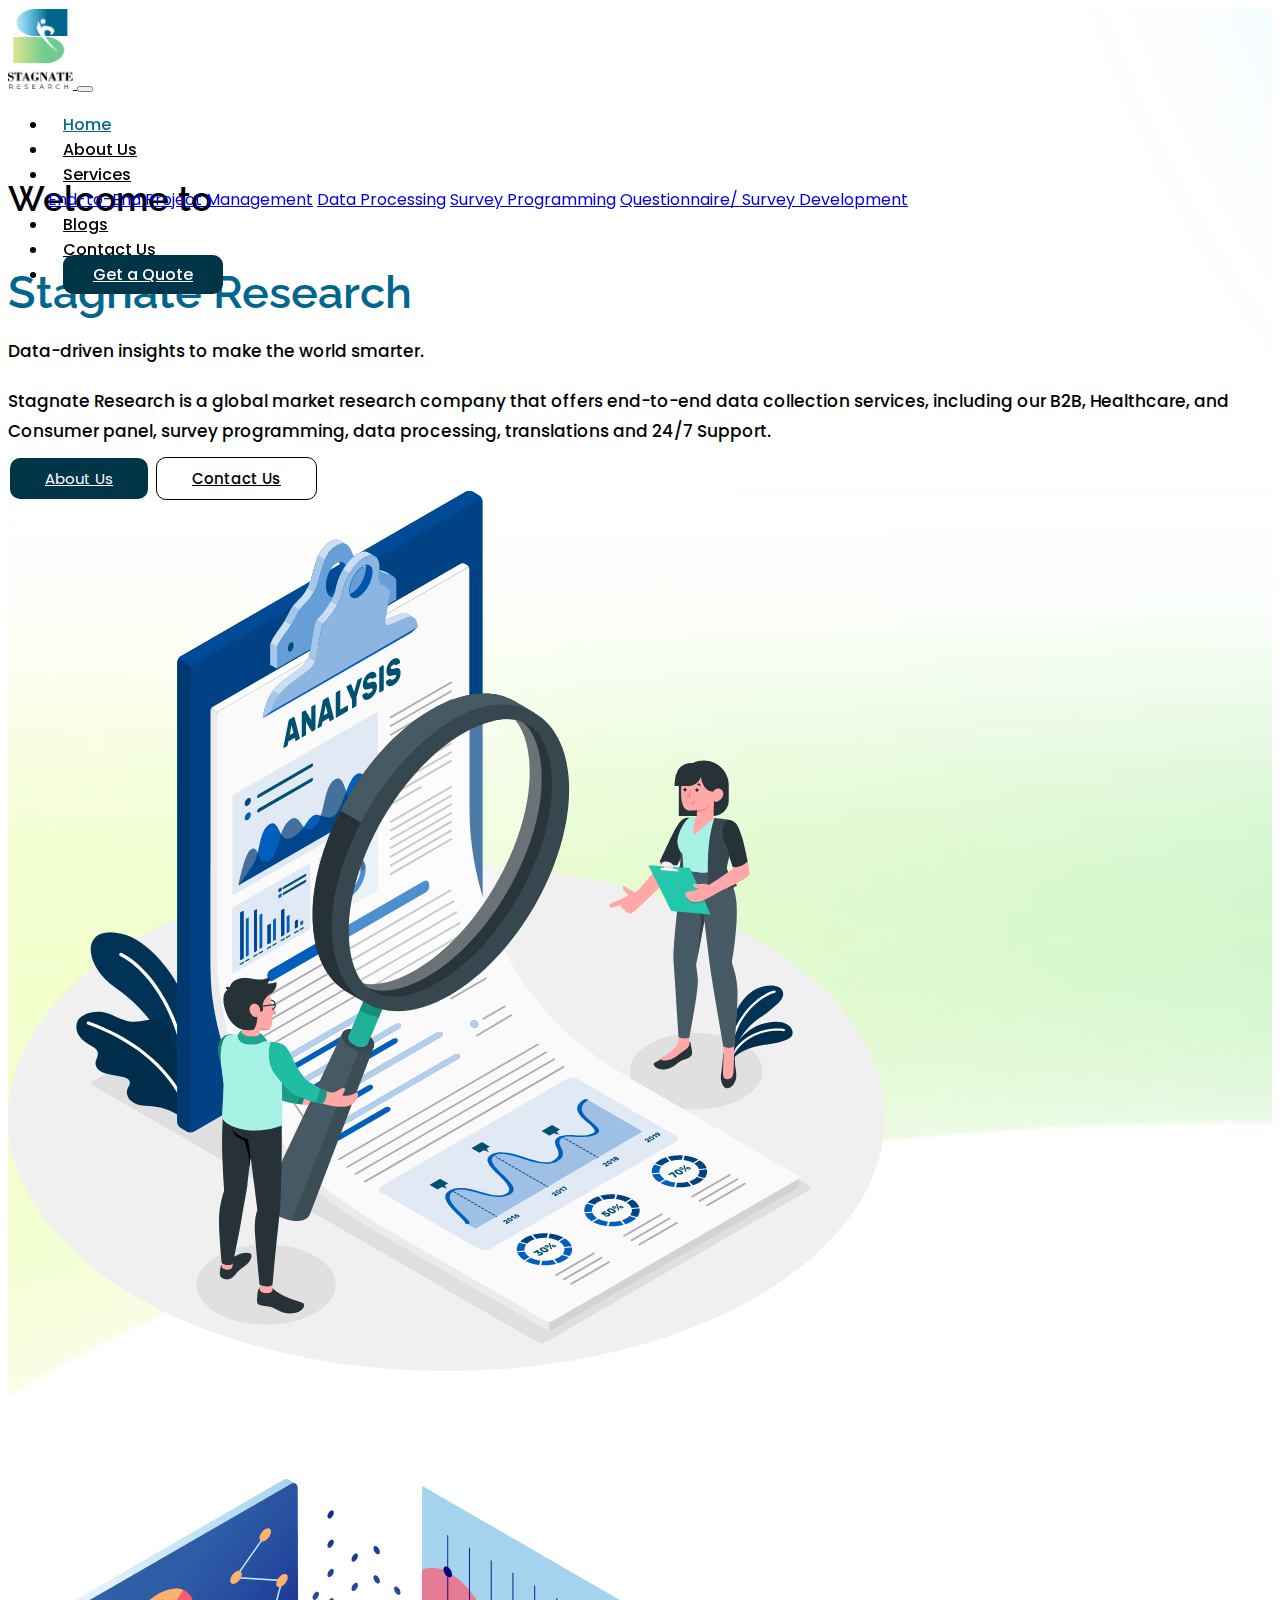
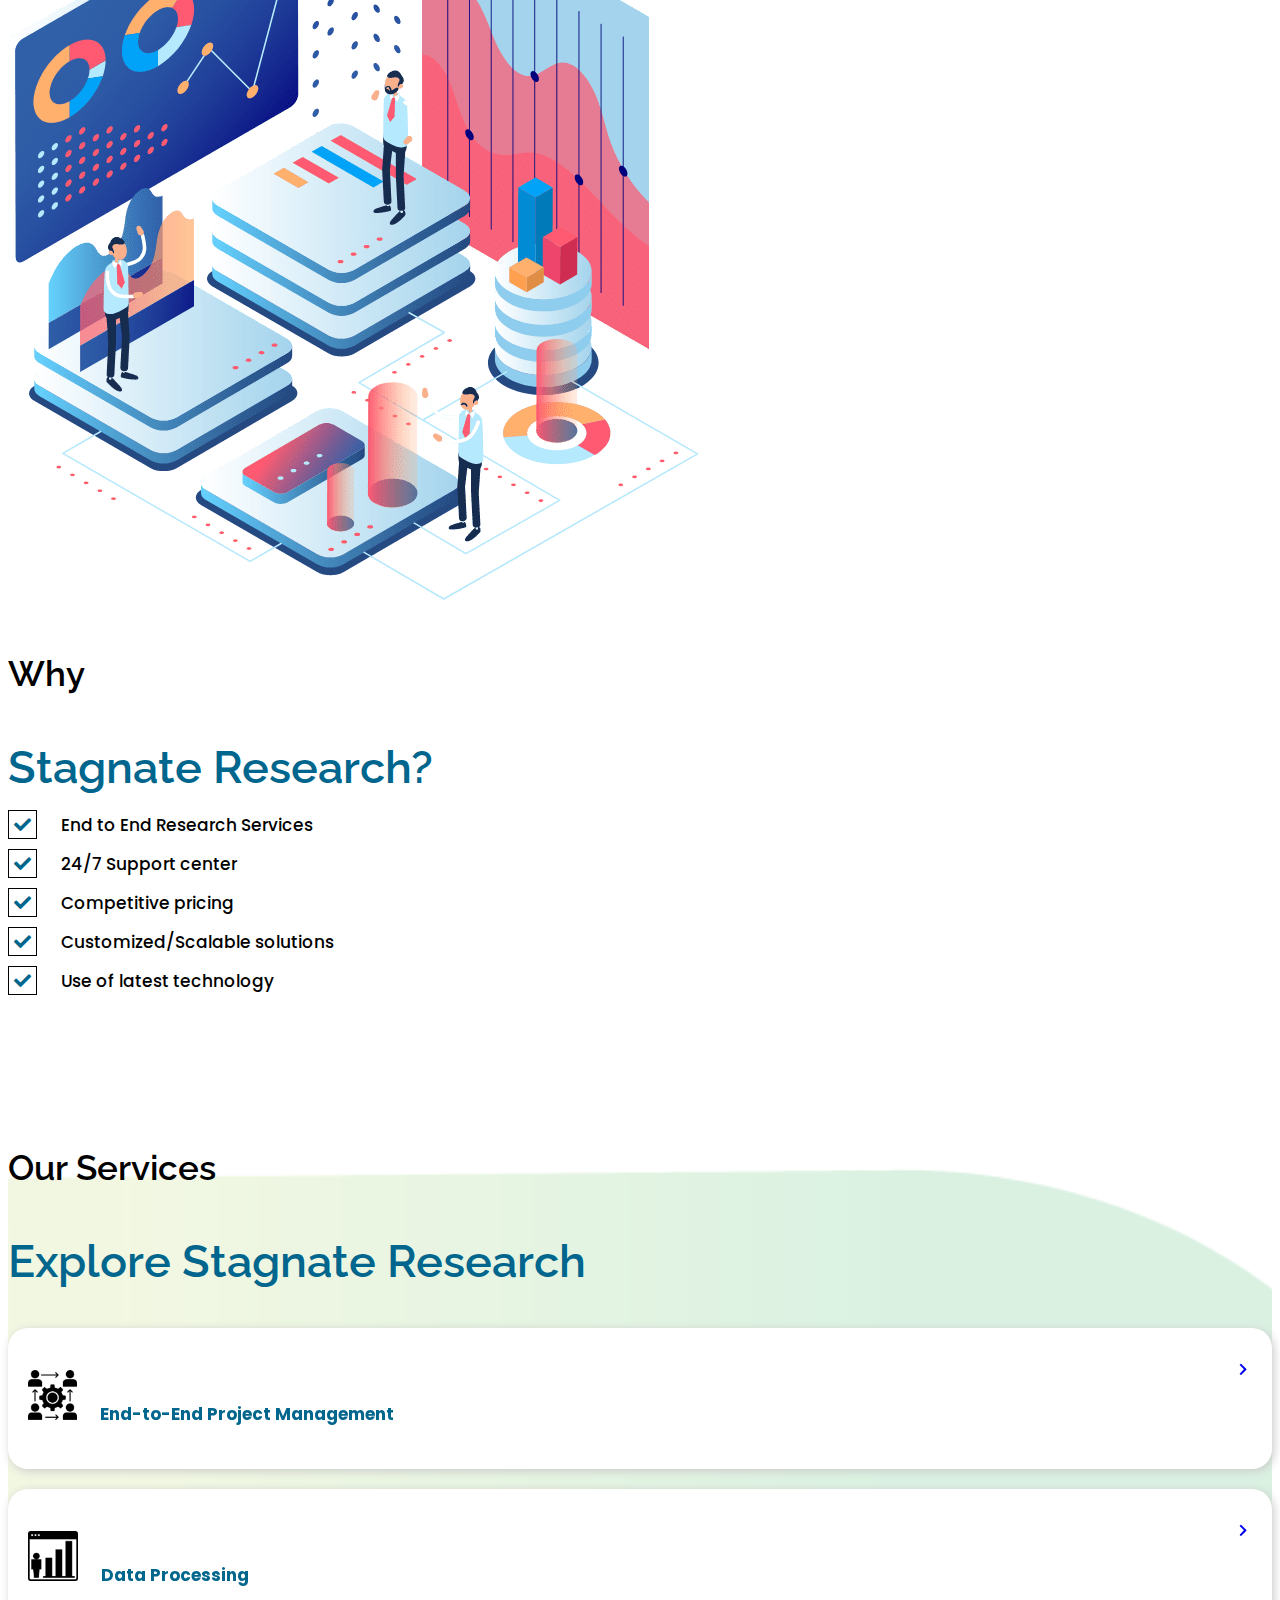
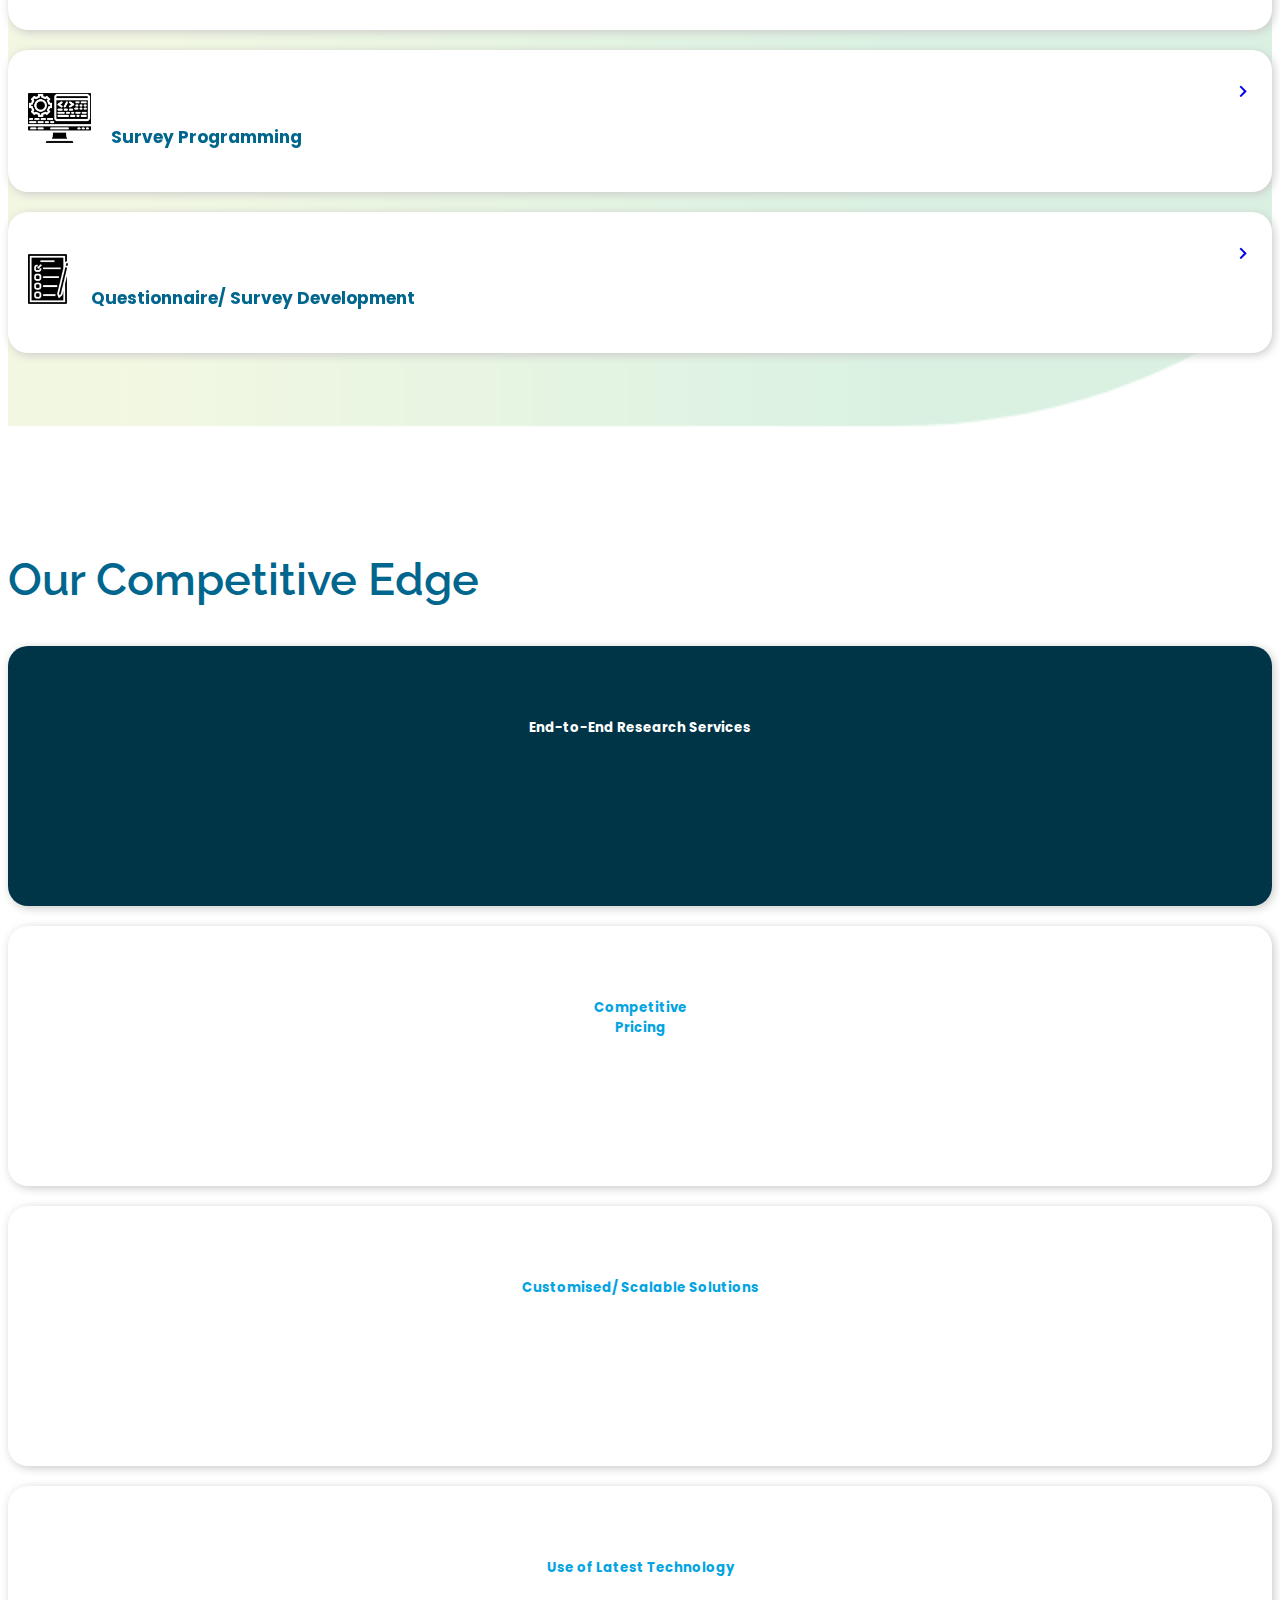
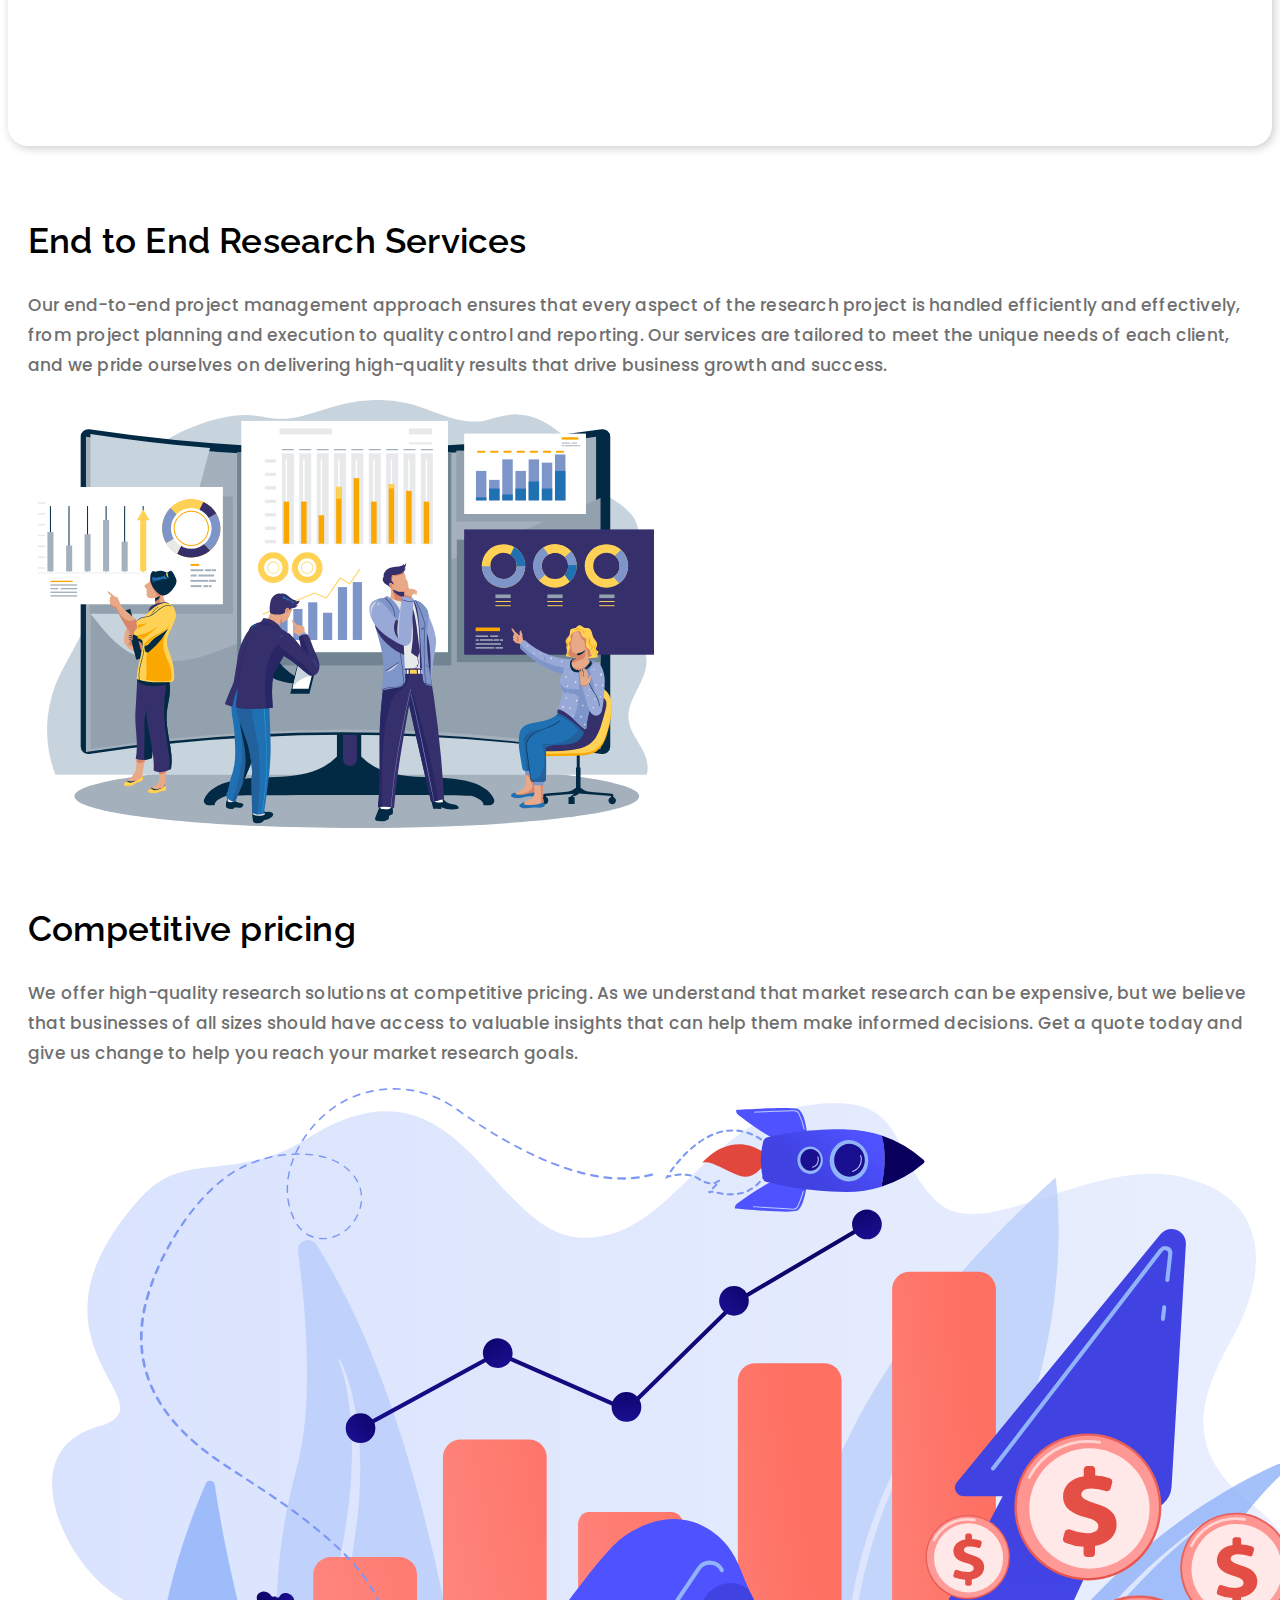
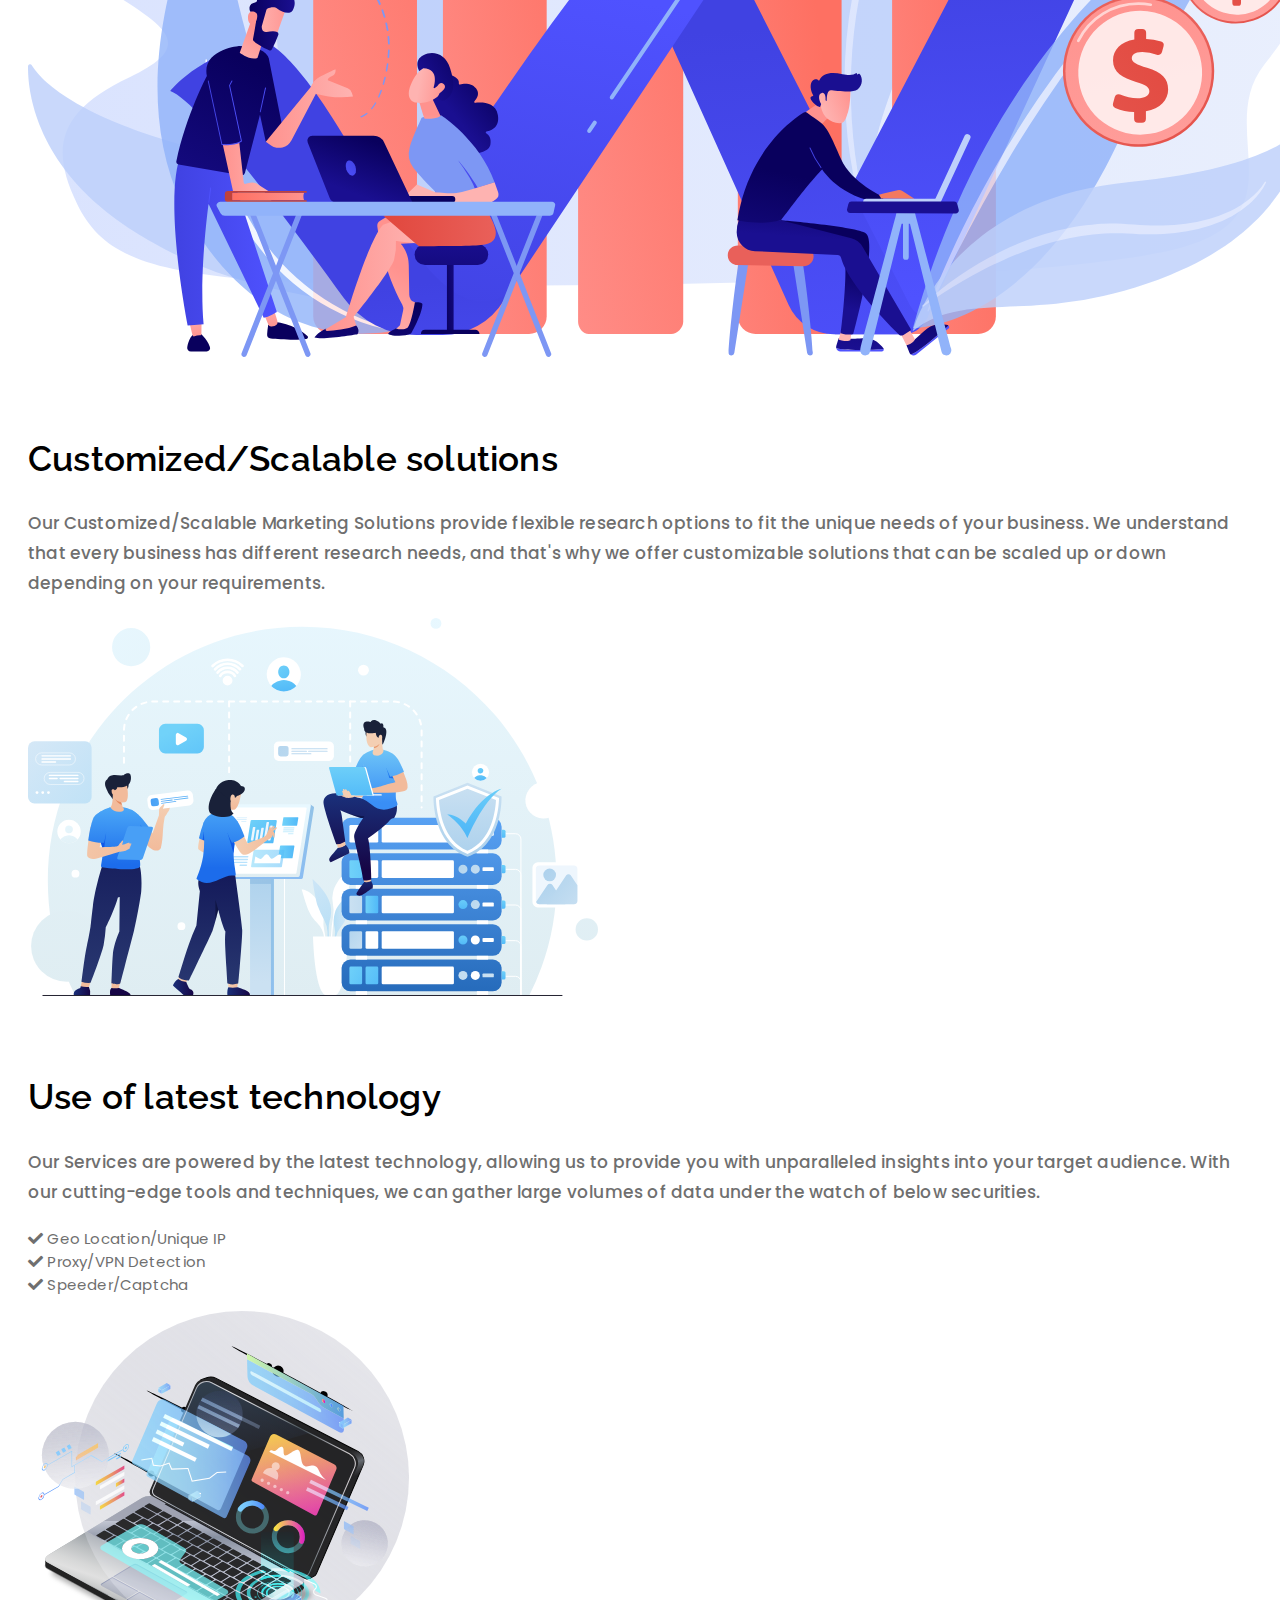
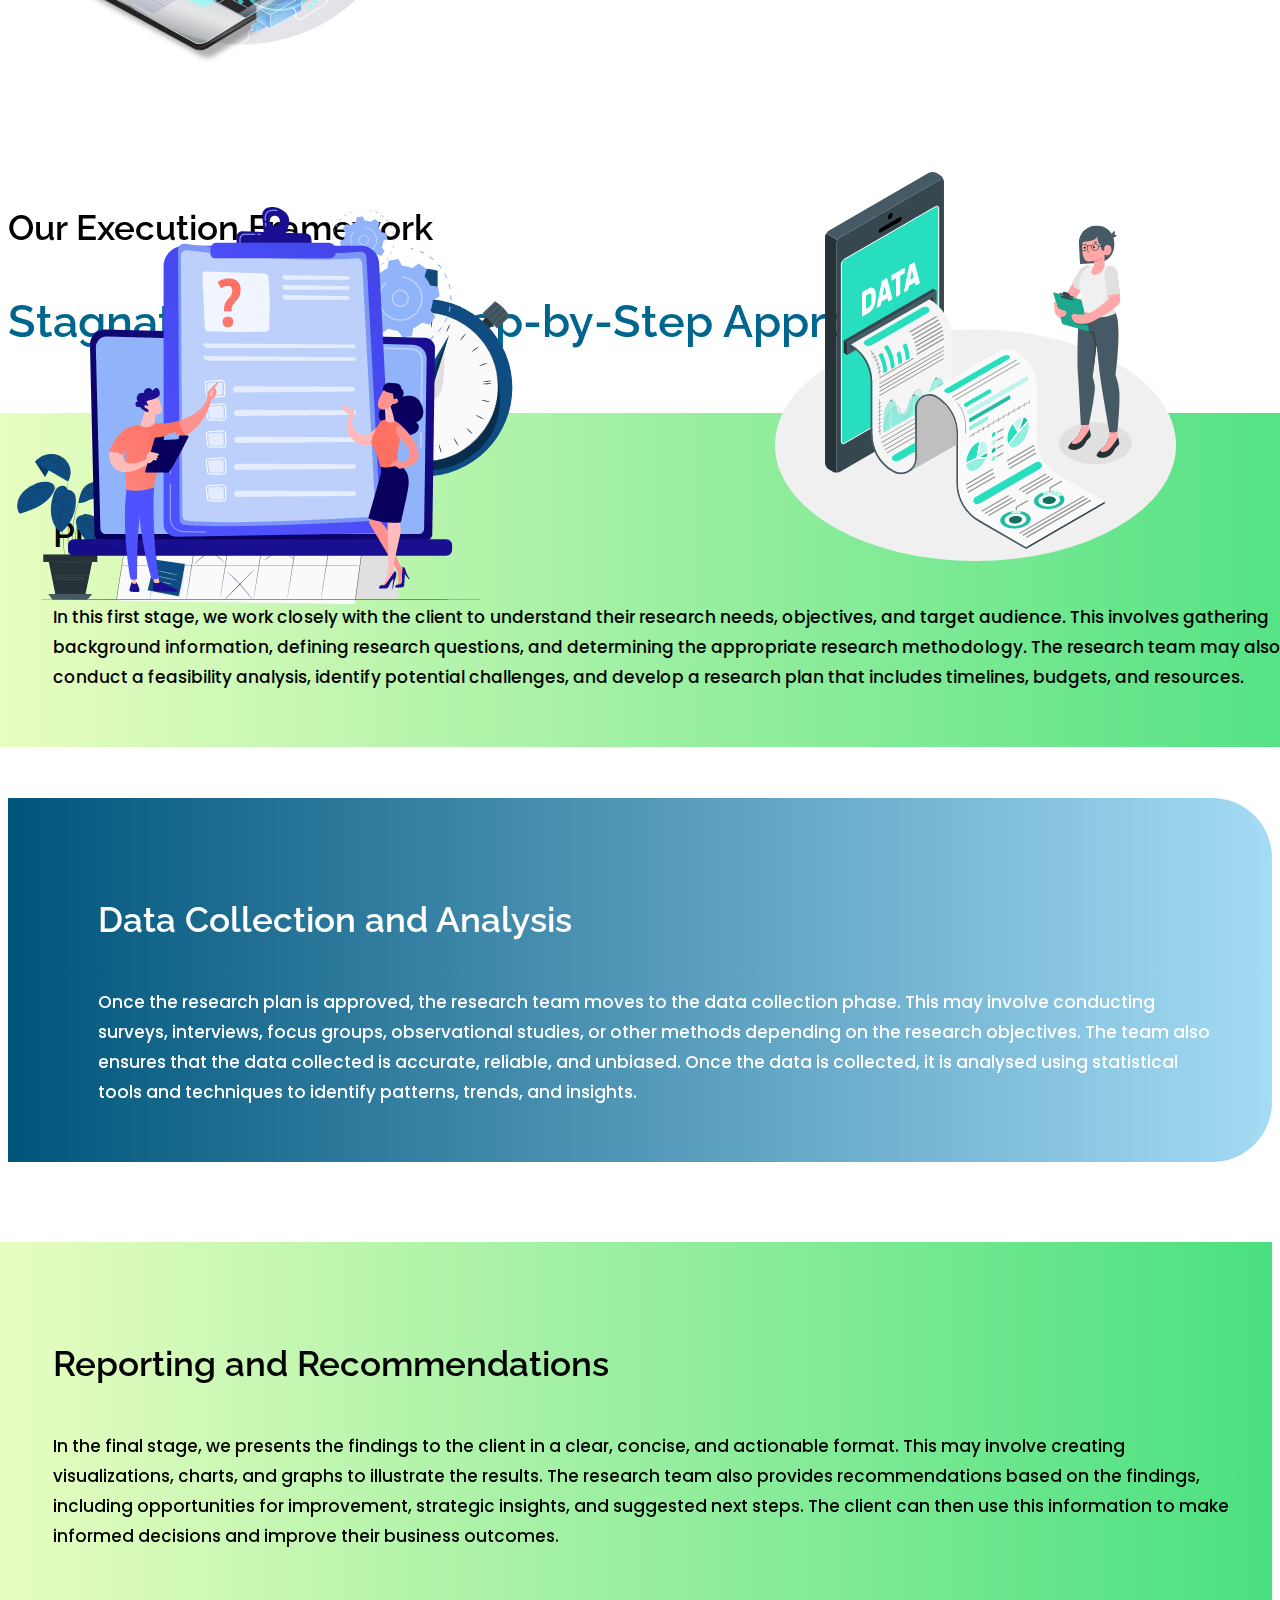
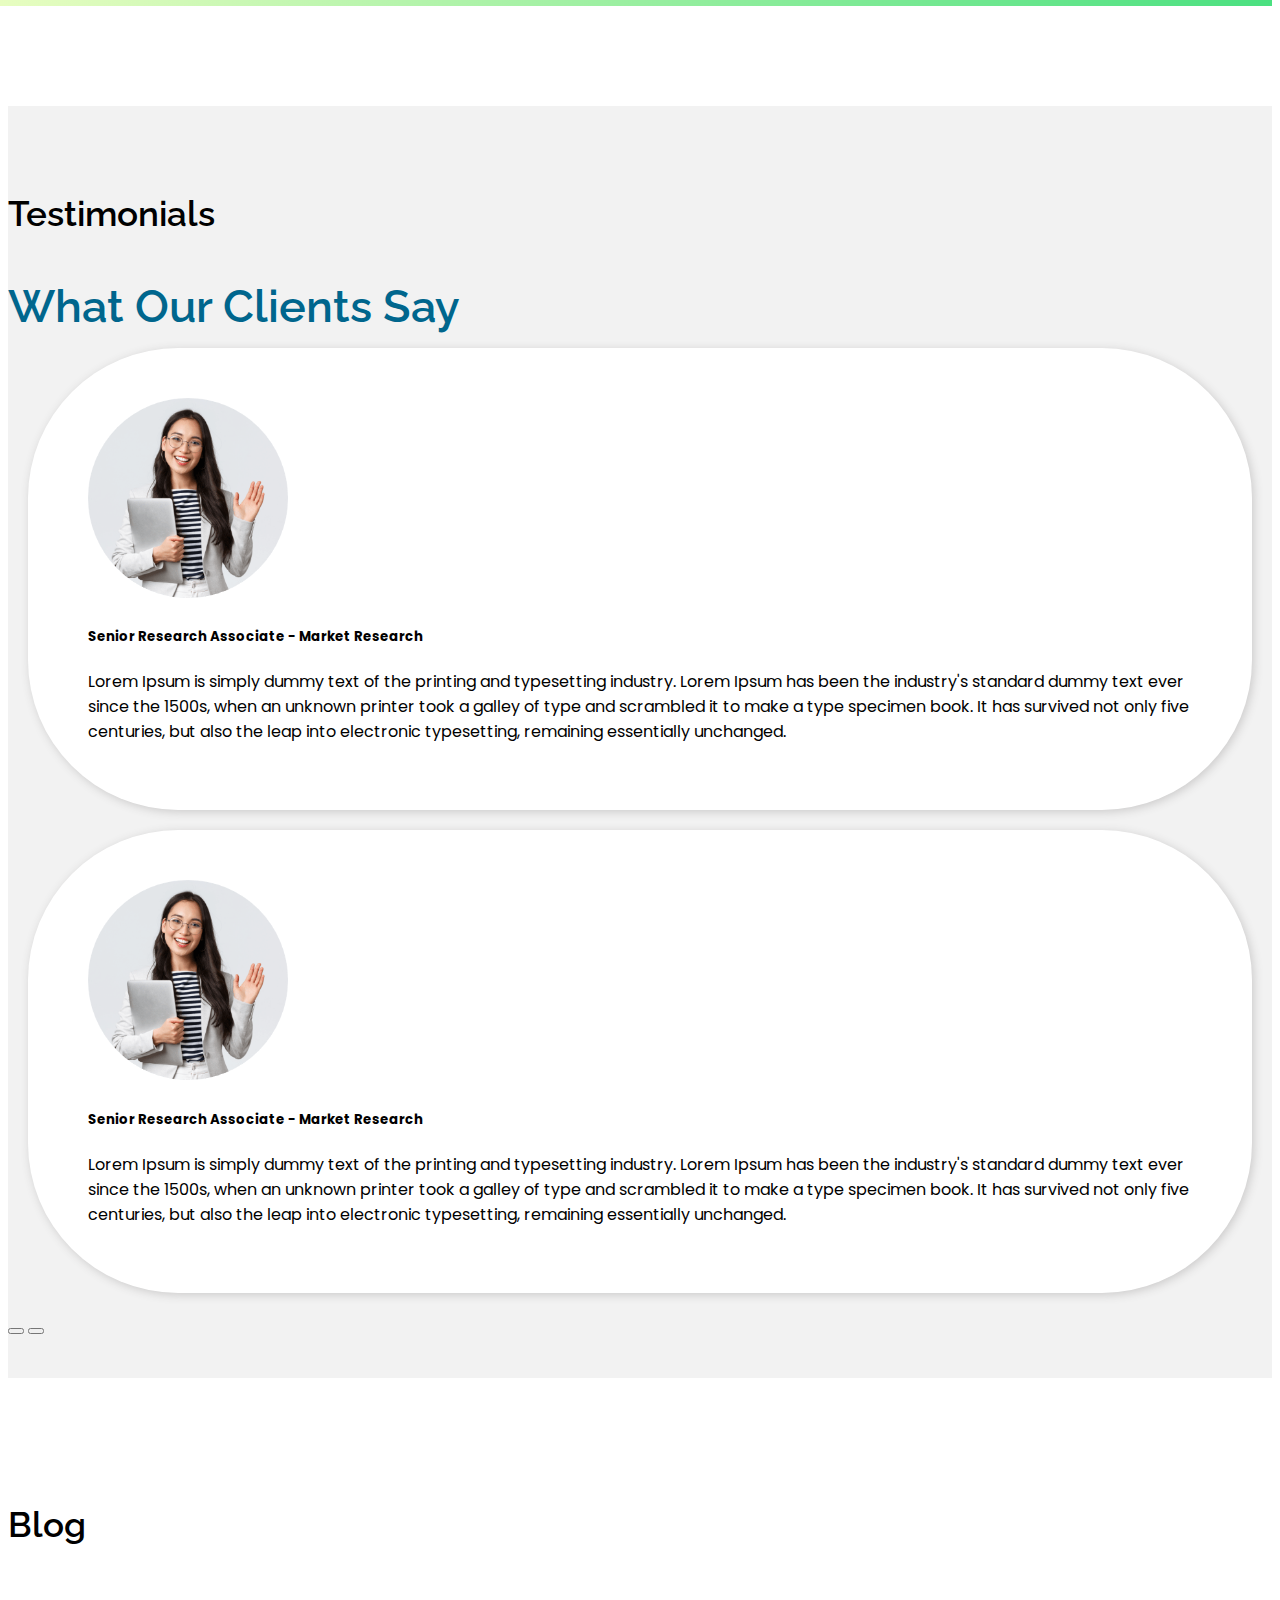
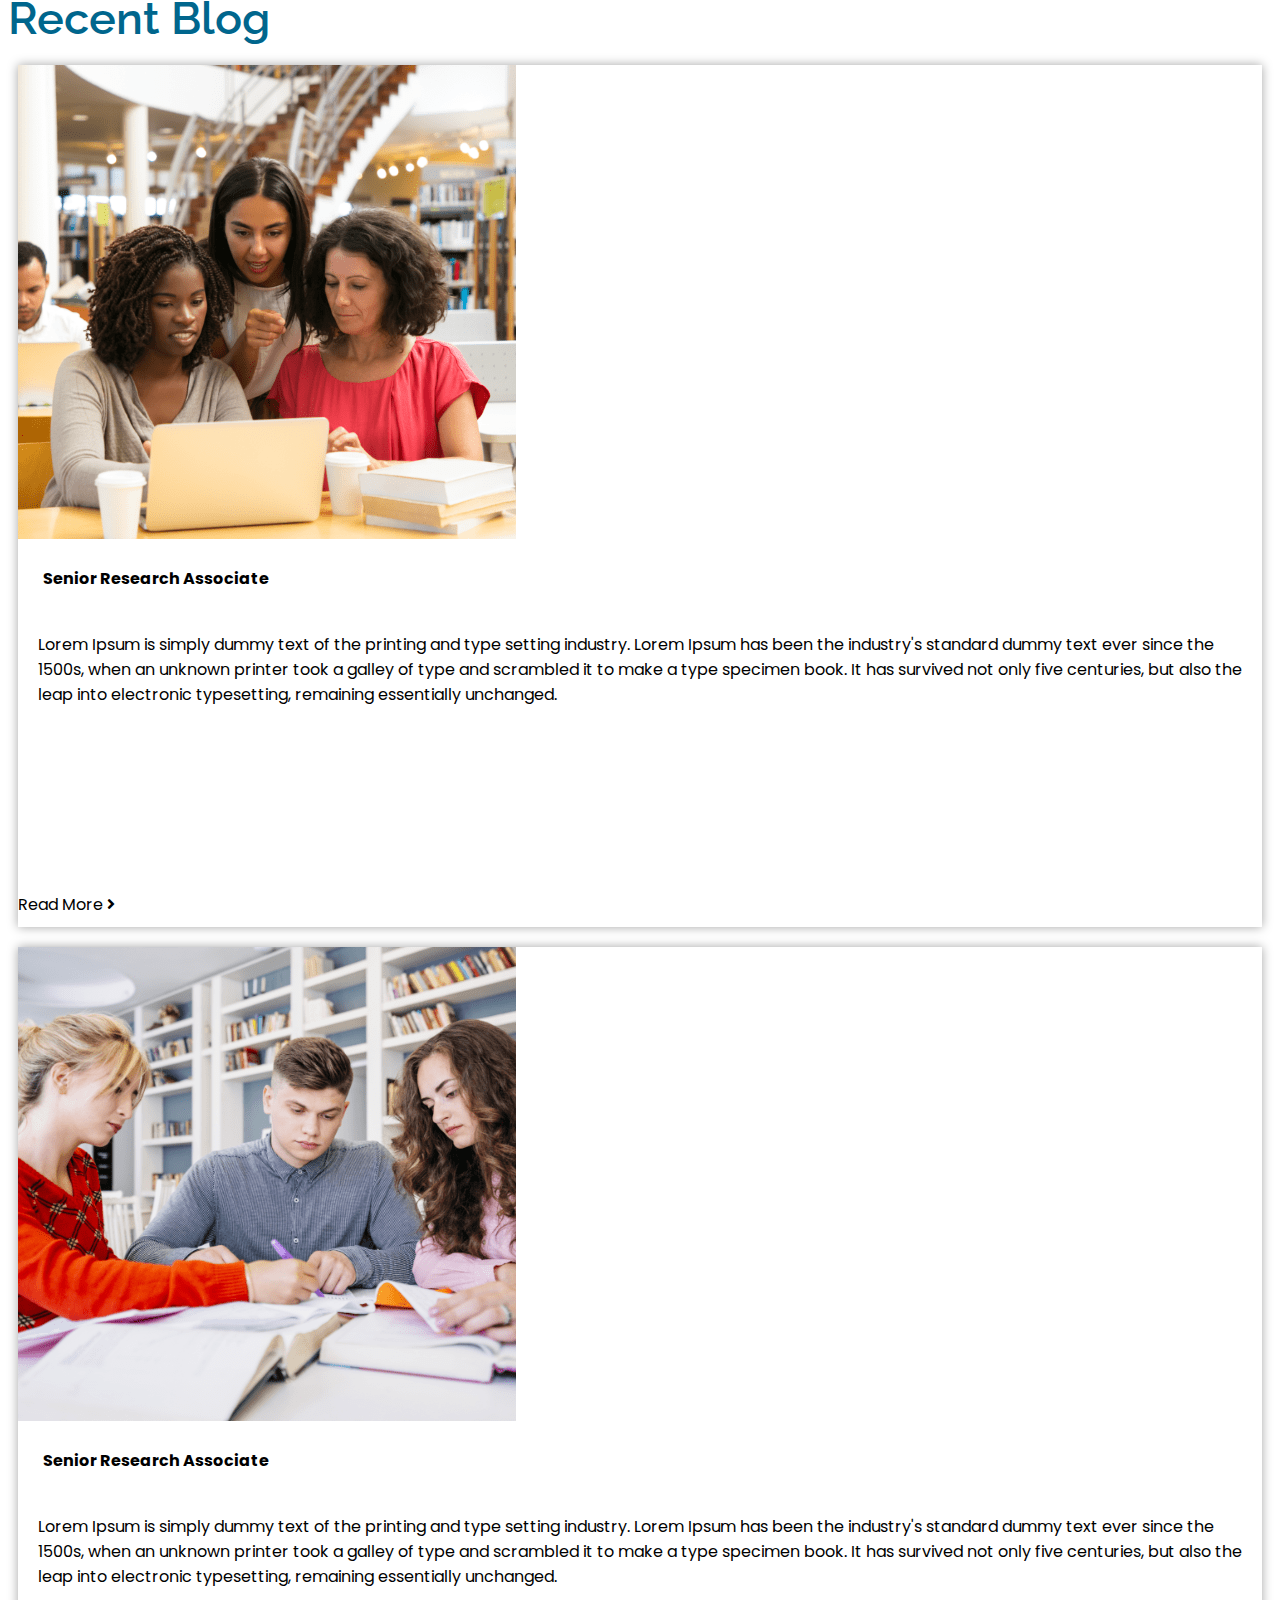
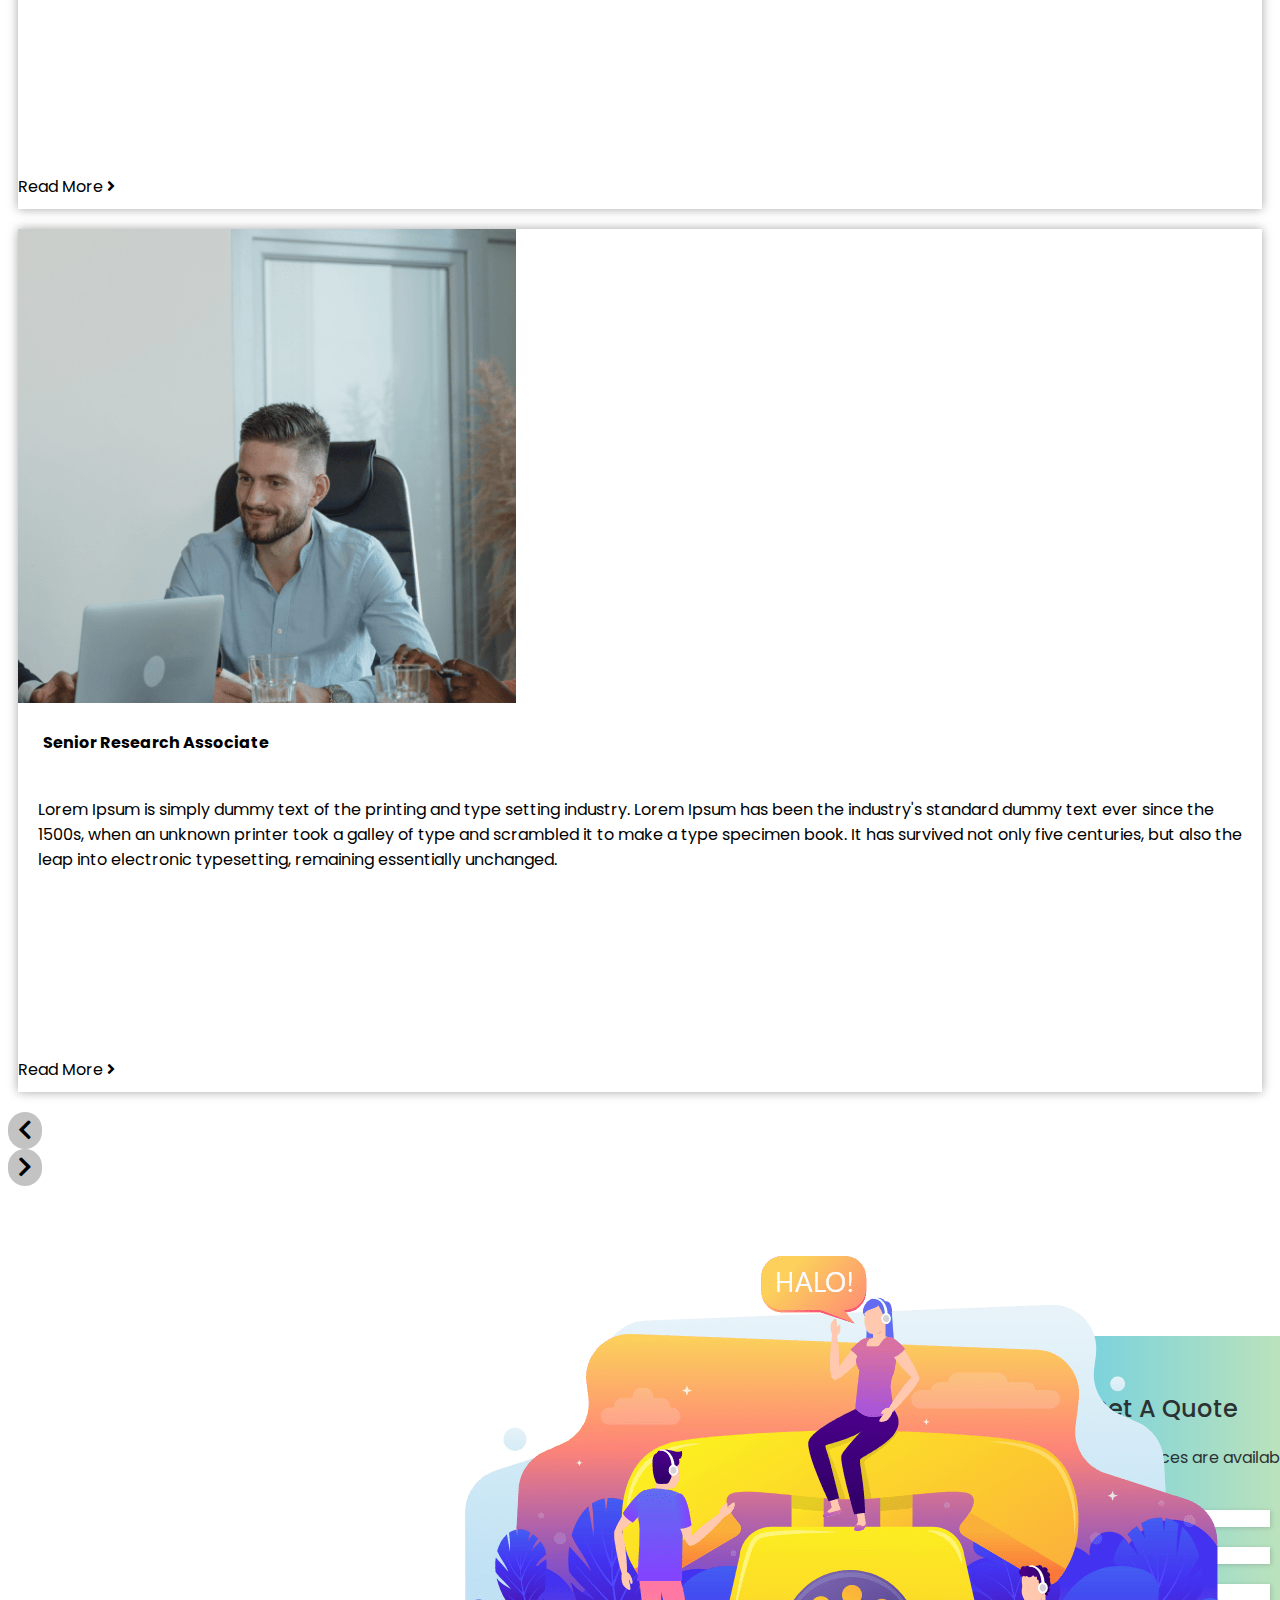
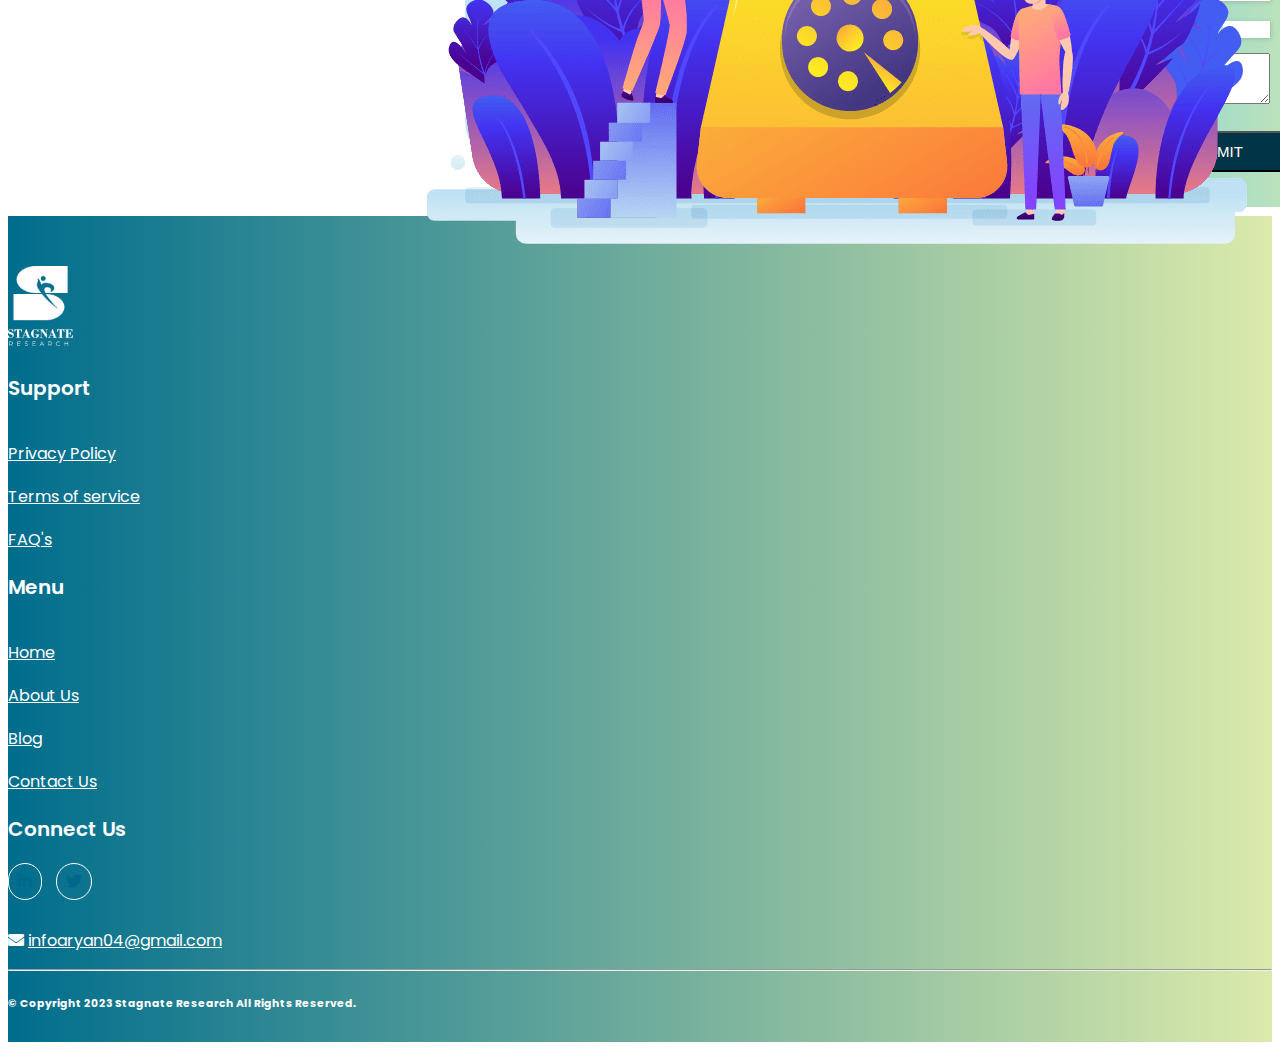
<file: index.html>
<!DOCTYPE html>
<html lang="en">

<head>
    <meta charset="UTF-8">
    <meta http-equiv="X-UA-Compatible" content="IE=edge">
    <meta name="viewport" content="width=device-width, initial-scale=1.0">
    <title>Stagnate-Research</title>
    <link rel="shortcut icon" href="./image/favicon.ico" />
    <!-- css -->
    <link rel="stylesheet" href="https://cdn.jsdelivr.net/npm/bootstrap@4.6.1/dist/css/bootstrap.min.css"
        integrity="sha384-zCbKRCUGaJDkqS1kPbPd7TveP5iyJE0EjAuZQTgFLD2ylzuqKfdKlfG/eSrtxUkn" crossorigin="anonymous" />
    <!-- font-awesome -->
    <link rel="stylesheet" href="https://cdnjs.cloudflare.com/ajax/libs/font-awesome/5.15.4/css/all.min.css"
        integrity="sha512-1ycn6IcaQQ40/MKBW2W4Rhis/DbILU74C1vSrLJxCq57o941Ym01SwNsOMqvEBFlcgUa6xLiPY/NS5R+E6ztJQ=="
        crossorigin="anonymous" referrerpolicy="no-referrer" />
    <!-- Custom Css  -->
    <link rel="stylesheet" href="./css/style.css" />
</head>

<body>
    <!-- Banner-Section  -->
    <div class="container-fluid banner-main">
        
    <!-- Navbar  -->
    <div class="row mainHeader" id="mainHeader">
        <div class="container">
            <nav class="row navbar navbar-expand-lg navbar-light bg-light1">
                <a class="navbar-brand" href="./index.html">
                    <img src="./image/logo.png" alt="logo" class="logo_main">
                </a>
                <button class="navbar-toggler" type="button" data-toggle="collapse" data-target="#navbarNavDropdown"
                    aria-controls="navbarNavDropdown" aria-expanded="false" aria-label="Toggle navigation">
                    <span class="navbar-toggler-icon"></span>
                </button>
                <div class="collapse navbar-collapse" id="navbarNavDropdown">
                    <ul class="navbar-nav ml-auto">
                        <li class="nav-item">
                            <a class="nav-link active" href="./index.html">Home <span
                                    class="sr-only">(current)</span></a>
                        </li>
                        <li class="nav-item ">
                            <a class="nav-link" href="./about.html">About Us</a>
                        </li>
                        <li class="nav-item dropdown">
                            <a class="nav-link dropdown-toggle" href="#" role="button" data-toggle="dropdown"
                                aria-expanded="false">
                                Services
                            </a>
                            <div class="dropdown-menu">
                                <a class="dropdown-item" href="./end.html">End-to-End Project Management</a>
                                <a class="dropdown-item" href="./data.html">Data Processing</a>
                                <a class="dropdown-item" href="./survey.html">Survey Programming</a>
                                <a class="dropdown-item" href="./question.html">Questionnaire/ Survey Development</a>
                            </div>
                        </li>
                        <li class="nav-item">
                            <a class="nav-link" href="./blog.html">Blogs</a>
                        </li>
                        <li class="nav-item">
                            <a class="nav-link" href="./contact.html">Contact Us</a>
                        </li>
                        <li class="nav-item btnbg">
                            <a class="nav-link btn myBTN" href="#contactus">Get a Quote</a>
                        </li>
                    </ul>
                </div>
            </nav>
        </div>
    </div>
        <div class="row bannerWrap">
            <div class="container">
                <div class="row">
                    <div class="col-md-6 col-sm-12">
                        <div class="banner-text">
                            <h4 class="header">Welcome to</h4>
                            <h2 class="header1">Stagnate Research</h2>
                            <p class="text-para">Data-driven insights to make the world smarter.</p>
                            <p class="text-para"> Stagnate Research is a global market research company that offers
                                end-to-end data collection services, including our B2B, Healthcare, and Consumer panel,
                                survey programming, data processing, translations and 24/7 Support.</p>
                            <div class="text-left">
                                <a class="btn  myBTN mgn" href="./about.html">About Us</a>
                                <a class="btn  myBTN1" href="./contact.html">Contact Us</a>
                            </div>
                        </div>
                    </div>
                    <div class="col-md-6 col-sm-12">
                        <div class="banner-image">
                            <img src="./image/heroimage.png" alt="heroimage" class="img-responsive img-fluid bannerimg">
                        </div>
                    </div>
                </div>
            </div>
        </div>
    </div>
    <!-- Why Stagnate Research? -->
    <div class="container-fluid stagnat-resec">
        <div class="row">
            <div class="container">
                <div class="row justify-content-md-between align-items-md-center">
                    <div class="col-md-5 col-sm-12 order2">
                        <div class="stagnate-image">
                            <img src="./image/whystagnateresearch.png" alt="whystagnateresearch"
                                class="img-responsive img-fluid stagnat-img">
                        </div>
                    </div>
                    <div class="col-md-6 col-sm-12">
                        <div class="stagnate-txt">
                            <h4 class="header">Why </h4>
                            <h2 class="header1">Stagnate Research?</h2>
                            <ul>
                                <li><i class="fas fa-check"></i> <span> End to End Research Services</span></li>
                                <li><i class="fas fa-check"></i> <span> 24/7 Support center</span></li>
                                <li><i class="fas fa-check"></i> <span>Competitive pricing</span></li>
                                <li><i class="fas fa-check"></i> <span>Customized/Scalable solutions</span></li>
                                <li><i class="fas fa-check"></i> <span>Use of latest technology</span></li>
                            </ul>
                        </div>
                    </div>
                </div>
            </div>
        </div>
    </div>
    <!-- Our Services  -->
    <div class="container-fluid our-serv">
        <div class="row">
            <div class="container">
                <div class="row">
                    <div class="col-md-12 col-sm-12">
                        <div class="text-center">
                            <h4 class="header">Our Services</h4>
                            <h2 class="header1">Explore Stagnate Research</h2>
                        </div>
                    </div>
                    <div class="col-md-6 col-sm-12">
                        <div class="service-txt">
                            <h5><img src="./image/endtoendmanagment.png" alt="endtoend managment"
                                    class="img-responsive img-fluid serv-icon"> <a href="./end.html"><span>End-to-End
                                        Project Management</span><i class="fas fa-chevron-right"></i></a> </h5>
                        </div>
                    </div>
                    <div class="col-md-6 col-sm-12">
                        <div class="service-txt">
                            <h5><img src="./image/dataprocessing.png" alt="Data-Processing"
                                    class="img-responsive img-fluid serv-icon"> <a href="./data.html"><span>Data
                                        Processing</span><i class="fas fa-chevron-right"></i></a> </h5>
                        </div>
                    </div>
                    <div class="col-md-6 col-sm-12">
                        <div class="service-txt">
                            <h5><img src="./image/surveyprogramming.png" alt="Survey-Programming"
                                    class="img-responsive img-fluid serv-icon"><a href="./survey.html"><span>Survey
                                        Programming</span><i class="fas fa-chevron-right"></i></a> </h5>
                        </div>
                    </div>
                    <!-- <div class="col-md-6 col-sm-12">
                        <div class="service-txt">
                            <h5><img src="./image/marketingconsult.png" alt="Marketing-Consulting" class="img-responsive img-fluid serv-icon"> <span>Marketing Consulting and <br> Report Writing Services</span><i class="fas fa-chevron-right"></i></h5>
                        </div>
                    </div>
                    <div class="col-md-6 col-sm-12">
                        <div class="service-txt">
                            <h5><img src="./image/transalations.png" alt="Translations" class="img-responsive img-fluid serv-icon"> <span>Translations</span><i class="fas fa-chevron-right"></i></h5>
                        </div>
                    </div> -->
                    <div class="col-md-6 col-sm-12">
                        <div class="service-txt">
                            <h5><img src="./image/questionairre.png" alt="questionairre"
                                    class="img-responsive img-fluid serv-icon"> <a
                                    href="./question.html"><span>Questionnaire/ Survey
                                        Development</span><i class="fas fa-chevron-right"></i></a></h5>
                        </div>
                    </div>
                </div>
            </div>
        </div>
    </div>
    <!-- Our Competitive Edge -->
    <div class="container-fluid our-competitive">
        <div class="row">
            <div class="container">
                <div class="row">
                    <div class="col-md-12">
                        <div class="text-center our-comptxt">
                            <h5 class="header1">Our Competitive Edge</h5>
                        </div>
                    </div>
                    <div class="col-md-3 col-6">
                        <div class="ourcom-txt" data-toggle="collapse" data-target="#collapseOne" aria-expanded="true">
                            <h5>End-to-End Research Services</h5>
                        </div>
                    </div>
                    <div class="col-md-3 col-6">
                        <div class="ourcom-txt collapsed" data-toggle="collapse" data-target="#collapseTwo"
                            aria-expanded="true">
                            <h5>Competitive <br> Pricing</h5>
                        </div>
                    </div>
                    <div class="col-md-3 col-6">
                        <div class="ourcom-txt collapsed" data-toggle="collapse" data-target="#collapseThree"
                            aria-expanded="true">
                            <h5>Customised/ Scalable Solutions</h5>
                        </div>
                    </div>
                    <div class="col-md-3 col-6">
                        <div class="ourcom-txt collapsed" data-toggle="collapse" data-target="#collapseFour"
                            aria-expanded="true">
                            <h5>Use of Latest Technology</h5>
                        </div>
                    </div>
                </div>
            </div>
        </div>
    </div>
    <!-- Our Competitive Edge dropdwn  -->
    <div class="container-fluid faqWrap">
        <div class="row position-relative">
            <div class="container">
                <div class="row align-items-center">
                    <div class="col-md-12 col-sm-12">
                        <div class="faqBox">
                            <div class="accordion faqCollapse" id="home-accordion">
                                <div class="card">
                                    <div id="collapseOne" class="collapse show" data-parent="#home-accordion">
                                        <div class="card-body">
                                            <div class="row align-items-md-center">
                                                <div class="col-md-6 col-sm-12">
                                                    <div class="text-left">
                                                        <h2 class="header">End to End Research Services</h2>
                                                        <p class="text-para">Our end-to-end project management approach
                                                            ensures that every aspect of the research project is handled
                                                            efficiently and effectively, from project planning and
                                                            execution to quality control and reporting. Our services are
                                                            tailored to meet the unique needs of each client, and we
                                                            pride ourselves on delivering high-quality results that
                                                            drive business growth and success.</p>
                                                    </div>
                                                </div>
                                                <div class="col-md-1"></div>
                                                <div class="col-md-5 col-sm-12">
                                                    <div class="text-right">
                                                        <img src="./image/endtoend.svg" alt="planninganddesign"
                                                            class="img-responsive img-fluid">
                                                    </div>
                                                </div>
                                            </div>
                                        </div>
                                    </div>
                                </div>
                                <div class="card">
                                    <div id="collapseTwo" class="collapse" data-parent="#home-accordion">
                                        <div class="card-body">
                                            <div class="row">
                                                <div class="col-md-6 col-sm-12">
                                                    <div class="text-left">
                                                        <h2 class="header">Competitive pricing</h2>
                                                        <p class="text-para">We offer high-quality research solutions at
                                                            competitive pricing. As we understand that market research
                                                            can be expensive, but we believe that businesses of all
                                                            sizes should have access to valuable insights that can help
                                                            them make informed decisions. Get a quote today and give us
                                                            change to help you reach your market research goals.</p>
                                                    </div>
                                                </div>
                                                <div class="col-md-1"></div>
                                                <div class="col-md-5 col-sm-12">
                                                    <div class="text-right">
                                                        <img src="./image/competitivepricing.svg"
                                                            alt="planninganddesign" class="img-responsive img-fluid">
                                                    </div>
                                                </div>
                                            </div>
                                        </div>
                                    </div>
                                </div>
                                <div class="card">
                                    <div id="collapseThree" class="collapse" data-parent="#home-accordion">
                                        <div class="card-body">
                                            <div class="row">
                                                <div class="col-md-6 col-sm-12">
                                                    <div class="text-left">
                                                        <h2 class="header">Customized/Scalable solutions</h2>
                                                        <p class="text-para">Our Customized/Scalable Marketing Solutions
                                                            provide flexible research options to fit the unique needs of
                                                            your business. We understand that every business has
                                                            different research needs, and that's why we offer
                                                            customizable solutions that can be scaled up or down
                                                            depending on your requirements.</p>
                                                    </div>
                                                </div>
                                                <div class="col-md-1"></div>
                                                <div class="col-md-5 col-sm-12">
                                                    <div class="text-right">
                                                        <img src="./image/scalablesolutions.svg" alt="planninganddesign"
                                                            class="img-responsive img-fluid">
                                                    </div>
                                                </div>
                                            </div>
                                        </div>
                                    </div>
                                </div>
                                <div class="card">
                                    <div id="collapseFour" class="collapse" data-parent="#home-accordion">
                                        <div class="card-body">
                                            <div class="row">
                                                <div class="col-md-6 col-sm-12">
                                                    <div class="text-left">
                                                        <h2 class="header">Use of latest technology</h2>
                                                        <p class="text-para">Our Services are powered by the latest
                                                            technology, allowing us to provide you with unparalleled
                                                            insights into your target audience. With our cutting-edge
                                                            tools and techniques, we can gather large volumes of data
                                                            under the watch of below securities.</p>
                                                        <ul>
                                                            <li><i class="fas fa-check"></i> <span>Geo Location/Unique
                                                                    IP</span></li>
                                                            <li><i class="fas fa-check"></i> <span>Proxy/VPN
                                                                    Detection</span></li>
                                                            <li><i class="fas fa-check"></i>
                                                                <span>Speeder/Captcha</span>
                                                            </li>
                                                        </ul>
                                                    </div>
                                                </div>
                                                <div class="col-md-1"></div>
                                                <div class="col-md-5 col-sm-12">
                                                    <div class="text-right">
                                                        <img src="./image/latesttechnology.svg" alt="planninganddesign"
                                                            class="img-responsive img-fluid">
                                                    </div>
                                                </div>
                                            </div>
                                        </div>
                                    </div>
                                </div>
                            </div>
                        </div>
                    </div>
                </div>
            </div>
        </div>
    </div>
    <!-- Our Execution Framework  -->
    <div class="container-fluid our-excu">
        <div class="row">
            <div class="container">
                <div class="row">
                    <div class="col-md-12">
                        <div class="text-center">
                            <h4 class="header">Our Execution Framework </h4>
                            <h2 class="header1">Stagnate Research Step-by-Step Approach</h2>
                        </div>
                    </div>
                    <div class="col-md-4 col-sm-12">
                        <img src="./image/planninganddesign.png" alt="planninganddesign"
                            class="img-responsive img-fluid  ourexuimg">
                    </div>
                    <div class="col-md-8 col-sm-12">
                        <div class="row">
                            <div class="ourtxt">
                                <h4 class="header head">Planning and Design</h4>
                                <p class="text-para">In this first stage, we work closely with the client to understand
                                    their research needs, objectives, and target audience. This involves gathering
                                    background information, defining research questions, and determining the appropriate
                                    research methodology. The research team may also conduct a feasibility analysis,
                                    identify potential challenges, and develop a research plan that includes timelines,
                                    budgets, and resources.</p>
                            </div>
                        </div>
                    </div>
                </div>
            </div>
        </div>
        <div class="row mt-80">
            <div class="col-md-8 col-sm-12 order2">
                <div class="row">
                    <div class="ourtxt1">
                        <h4 class="header">Data Collection and Analysis</h4>
                        <p class="text-para">Once the research plan is approved, the research team moves to the data
                            collection phase. This may involve conducting surveys, interviews, focus groups,
                            observational studies, or other methods depending on the research objectives. The team also
                            ensures that the data collected is accurate, reliable, and unbiased. Once the data is
                            collected, it is analysed using statistical tools and techniques to identify patterns,
                            trends, and insights.</p>
                    </div>
                </div>
            </div>
            <div class="col-md-4 col-sm-12">
                <img src="./image/datacollection.png" alt="datacollection" class="img-responsive img-fluid  ourexuimg1">
            </div>
        </div>
        <div class="row mt-70">
            <div class="col-md-4 col-sm-12">
                <img src="./image/reportingand.png" alt="reportingand" class="img-responsive img-fluid  ourexuimg3">
            </div>
            <div class="col-md-8 col-sm-12">
                <div class="row">
                    <div class="ourtxt2">
                        <h4 class="header head">Reporting and Recommendations</h4>
                        <p class="text-para">In the final stage, we presents the findings to the client in a clear,
                            concise, and actionable format. This may involve creating visualizations, charts, and graphs
                            to illustrate the results. The research team also provides recommendations based on the
                            findings, including opportunities for improvement, strategic insights, and suggested next
                            steps. The client can then use this information to make informed decisions and improve their
                            business outcomes.</p>
                    </div>
                </div>
            </div>
        </div>
    </div>
    <!-- Testimonial -->
    <div class="container-fluid testimonialbg">
        <div class="row">
            <div class="container">
                <div class="row">
                    <div class="col-md-12">
                        <div class="text-center mb-5 mt-3 ourheader">
                            <h4 class="header">Testimonials</h4>
                            <h2 class="header1">What Our Clients Say</h2>
                        </div>
                        <div id="carouselTestimonial" class="carouselTestimonial carousel slide" data-ride="carousel">
                            <div class="carousel-inner">
                                <div class="carousel-item active">
                                    <div class="media">
                                        <img src="./image/testimonial.png" class="align-self-center mr-3 avtrbg"
                                            alt="Testimonial">
                                        <div class="media-body">
                                            <h5 class="mt-3">Senior Research Associate - Market Research</h5>
                                            <p>Lorem Ipsum is simply dummy text of the printing and typesetting
                                                industry. Lorem Ipsum has been the industry's standard dummy text ever
                                                since the 1500s, when an unknown printer took a galley of type and
                                                scrambled it to make a type specimen book. It has survived not only five
                                                centuries, but also the leap into electronic typesetting, remaining
                                                essentially unchanged.</p>
                                        </div>
                                    </div>
                                </div>
                                <div class="carousel-item">
                                    <div class="media">
                                        <img src="./image/testimonial.png" class="align-self-center mr-3 avtrbg"
                                            alt="Testimonial">
                                        <div class="media-body">
                                            <h5 class="mt-3">Senior Research Associate - Market Research </h5>
                                            <p>Lorem Ipsum is simply dummy text of the printing and typesetting
                                                industry. Lorem Ipsum has been the industry's standard dummy text ever
                                                since the 1500s, when an unknown printer took a galley of type and
                                                scrambled it to make a type specimen book. It has survived not only five
                                                centuries, but also the leap into electronic typesetting, remaining
                                                essentially unchanged.</p>

                                        </div>
                                    </div>
                                </div>
                            </div>
                            <button class="carousel-control-prev" type="button" data-target="#carouselTestimonial"
                                data-slide="prev">
                                <span class="carousel-control-prev-icon" aria-hidden="true"></span>
                                <span class="sr-only">Previous</span>
                            </button>
                            <button class="carousel-control-next" type="button" data-target="#carouselTestimonial"
                                data-slide="next">
                                <span class="carousel-control-next-icon" aria-hidden="true"></span>
                                <span class="sr-only">Next</span>
                            </button>
                        </div>
                    </div>
                </div>
            </div>

        </div>
    </div>
    <!-- Blog  -->
    <div class="container-fluid testimonialWapper">
        <div class="row">
            <div class="container">
                <div class="row">
                    <div class="col-sm-12">
                        <div class="text-center">
                            <h4 class="header">Blog </h4>
                            <h2 class="header1">Recent Blog</h2>
                        </div>
                        <div id="carouselTestimonial" class="carousel slide" data-ride="carousel">
                            <div class="carousel-inner">
                                <div class="carousel-item active" data-interval="10000">
                                    <div class="row">
                                        <div class="col-md-4 col-sm-12">
                                            <div class="testimonyBox">
                                                <img src="./image/blog1.png" class="img-fluid" alt="blog1" />
                                                <h4 class="test-head">Senior Research Associate</h4>
                                                <p class="linePara">
                                                    Lorem Ipsum is simply dummy text of the printing and type setting
                                                    industry. Lorem Ipsum has been the industry's standard dummy text
                                                    ever since the 1500s, when an unknown printer took a galley of type
                                                    and scrambled it to make a type specimen book. It has survived not
                                                    only five centuries, but also the leap into electronic typesetting,
                                                    remaining essentially unchanged.
                                                </p>
                                                <div class="text-right arrow">
                                                    <a href="./blog.html" class="cltview">Read More <i
                                                            class="fa fa-angle-right" aria-hidden="true"></i></a>
                                                </div>

                                            </div>
                                        </div>
                                        <div class="col-md-4 col-sm-12">
                                            <div class="testimonyBox">
                                                <img src="./image/blog2.png" class="img-fluid" alt="talk2" />
                                                <h4 class="test-head">Senior Research Associate</h4>
                                                <p class="linePara">
                                                    Lorem Ipsum is simply dummy text of the printing and type setting
                                                    industry. Lorem Ipsum has been the industry's standard dummy text
                                                    ever since the 1500s, when an unknown printer took a galley of type
                                                    and scrambled it to make a type specimen book. It has survived not
                                                    only five centuries, but also the leap into electronic typesetting,
                                                    remaining essentially unchanged.
                                                </p>
                                                <div class="text-right arrow">
                                                    <a href="./blog.html" class="cltview">Read More <i
                                                            class="fa fa-angle-right" aria-hidden="true"></i></a>
                                                </div>

                                            </div>
                                        </div>
                                        <div class="col-md-4 col-sm-12">
                                            <div class="testimonyBox">
                                                <img src="./image/blog3.png" class="img-fluid" alt="talk3" />
                                                <h4 class="test-head">Senior Research Associate</h4>
                                                <p class="linePara">
                                                    Lorem Ipsum is simply dummy text of the printing and type setting
                                                    industry. Lorem Ipsum has been the industry's standard dummy text
                                                    ever since the 1500s, when an unknown printer took a galley of type
                                                    and scrambled it to make a type specimen book. It has survived not
                                                    only five centuries, but also the leap into electronic typesetting,
                                                    remaining essentially unchanged.
                                                </p>
                                                <div class="text-right arrow">
                                                    <a href="./blog.html" class="cltview">Read More <i
                                                            class="fa fa-angle-right" aria-hidden="true"></i></a>
                                                </div>

                                            </div>
                                        </div>
                                    </div>
                                </div>
                            </div>
                            <a class="carousel-control-prev" href="#carouselTestimonial" role="button"
                                data-slide="prev">
                                <span class="carousel-control-prev-icon" aria-hidden="true"> <i
                                        class="fa fa-chevron-left" aria-hidden="true"></i> </span>
                                <span class="sr-only">Previous</span>
                            </a>
                            <a class="carousel-control-next" href="#carouselTestimonial" role="button"
                                data-slide="next">
                                <span class="carousel-control-next-icon" aria-hidden="true"> <i
                                        class="fa fa-chevron-right" aria-hidden="true"></i> </span>
                                <span class="sr-only">Next</span>
                            </a>
                        </div>
                    </div>
                </div>
            </div>
        </div>
    </div>
    <!-- Contact-Us  -->
    <div class="container-fluid contact-us" id="contactus">
        <div class="row">
            <div class="container">
                <div class="row">
                    <div class="col-md-6">
                        <img src="./image/getaquote.png" alt="getaquote" class="img-fluid getimg">
                    </div>
                    <div class="col-12 col-sm-12 col-md-6">
                        <div class="card form-card">
                            <div class="text-center">
                                <h2 class="contacthead">Get A Quote</h2>
                                <p class="contactpara">Our Services are available 24x7</p>
                            </div>
                            <form action="">
                                <div class="row">
                                    <div class="col-sm-12 col-md-6">
                                        <input type="text" class="form-control custom-input" placeholder="Name*">
                                    </div>
                                    <div class="col-12 col-md-6">
                                        <input type="number" class="form-control custom-input" placeholder="Mobile No*">
                                    </div>
                                    <div class="col-12 col-md-6">
                                        <input type="text" class="form-control custom-input" placeholder="Email*">
                                    </div>
                                    <div class="col-12 col-md-6">
                                        <input type="text" class="form-control custom-input" placeholder="Company*">
                                    </div>
                                    <div class="col-12">
                                        <textarea name="message" placeholder="Message*" id="" rows="3"
                                            class="form-control custom-textarea"></textarea>
                                    </div>
                                    <div class="col-12">
                                        <button class="btn myBTN">Submit</button>
                                    </div>

                                </div>
                            </form>
                        </div>
                    </div>
                </div>
            </div>
        </div>
    </div>
    <!-- footer  -->
    <div class="container-fluid footerwrap mt-80">
        <div class="row">
            <div class="container">
                <div class="row">
                    <div class="col-md-3">
                        <div class="footerimg">
                            <a href="./index.html"><img src="./image/logowhite.png" alt="logowhite"
                                    class="logo_main"></a>
                        </div>

                    </div>
                    <div class="col-md-3">
                        <ul>
                            <h3>Support</h3>
                            <li><a href="#">Privacy Policy</a></li>
                            <li><a href="#">Terms of service</a></li>
                            <li><a href="#">FAQ's</a></li>
                        </ul>
                    </div>
                    <div class="col-md-3">
                        <ul>
                            <h3>Menu</h3>
                            <li><a href="./index.html">Home</a></li>
                            <li><a href="./about.html">About Us</a></li>
                            <li><a href="./blog.html">Blog</a></li>
                            <li><a href="./contact.html">Contact Us</a></li>

                        </ul>
                    </div>
                    <div class="col-md-3">
                        <h3>Connect Us</h3>
                        <div class="socialicons">
                            <a href="#" title="linkedin"><i class="fab fa-linkedin-in"></i></a>
                            <a href="#" title="twitter"><i class="fab fa-twitter"></i></a>
                        </div>
                        <ul>
                            <li> <i class="fa fa-envelope" aria-hidden="true"></i> <a
                                    href="mailto:infoaryan04@gmail.com">infoaryan04@gmail.com </a> </li>
                        </ul>
                    </div>
                </div>

            </div>
        </div>
        <hr>
        <h6 class="text-center">© Copyright 2023 Stagnate Research All Rights Reserved.</h6>
    </div>




    <!-- js-bundal -->
    <script src="https://cdn.jsdelivr.net/npm/jquery@3.5.1/dist/jquery.slim.min.js"
        integrity="sha384-DfXdz2htPH0lsSSs5nCTpuj/zy4C+OGpamoFVy38MVBnE+IbbVYUew+OrCXaRkfj"
        crossorigin="anonymous"></script>
    <script src="https://cdn.jsdelivr.net/npm/bootstrap@4.6.1/dist/js/bootstrap.bundle.min.js"
        integrity="sha384-fQybjgWLrvvRgtW6bFlB7jaZrFsaBXjsOMm/tB9LTS58ONXgqbR9W8oWht/amnpF"
        crossorigin="anonymous"></script>
        
    <script type="text/javascript">
            
        //Header fix on scroll
        $(window).scroll(function() {    
            var scroll = $(window).scrollTop();

            if (scroll >= 100) {
                $(".mainHeader").addClass("stickyHead");
            } else {
                $(".mainHeader").removeClass("stickyHead");
            }
        });
        </script>
</body>

</html>
</file>
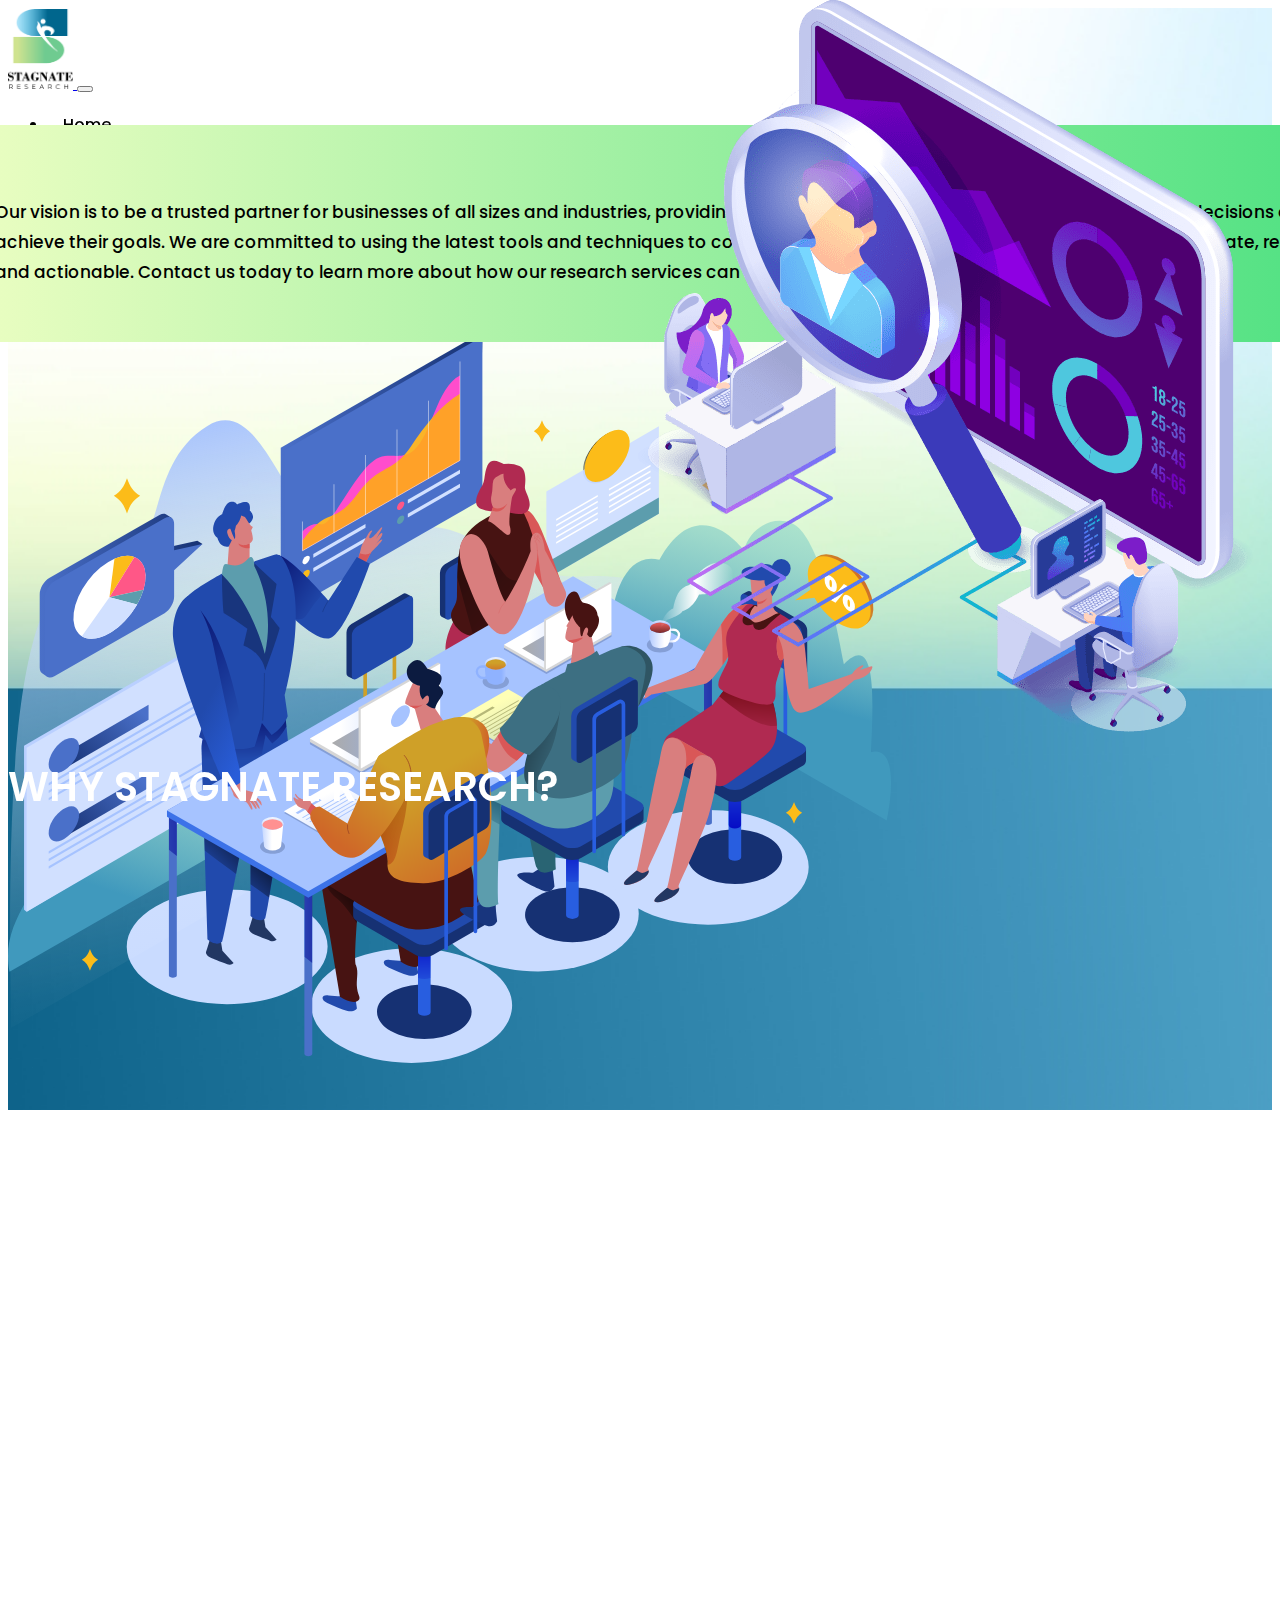
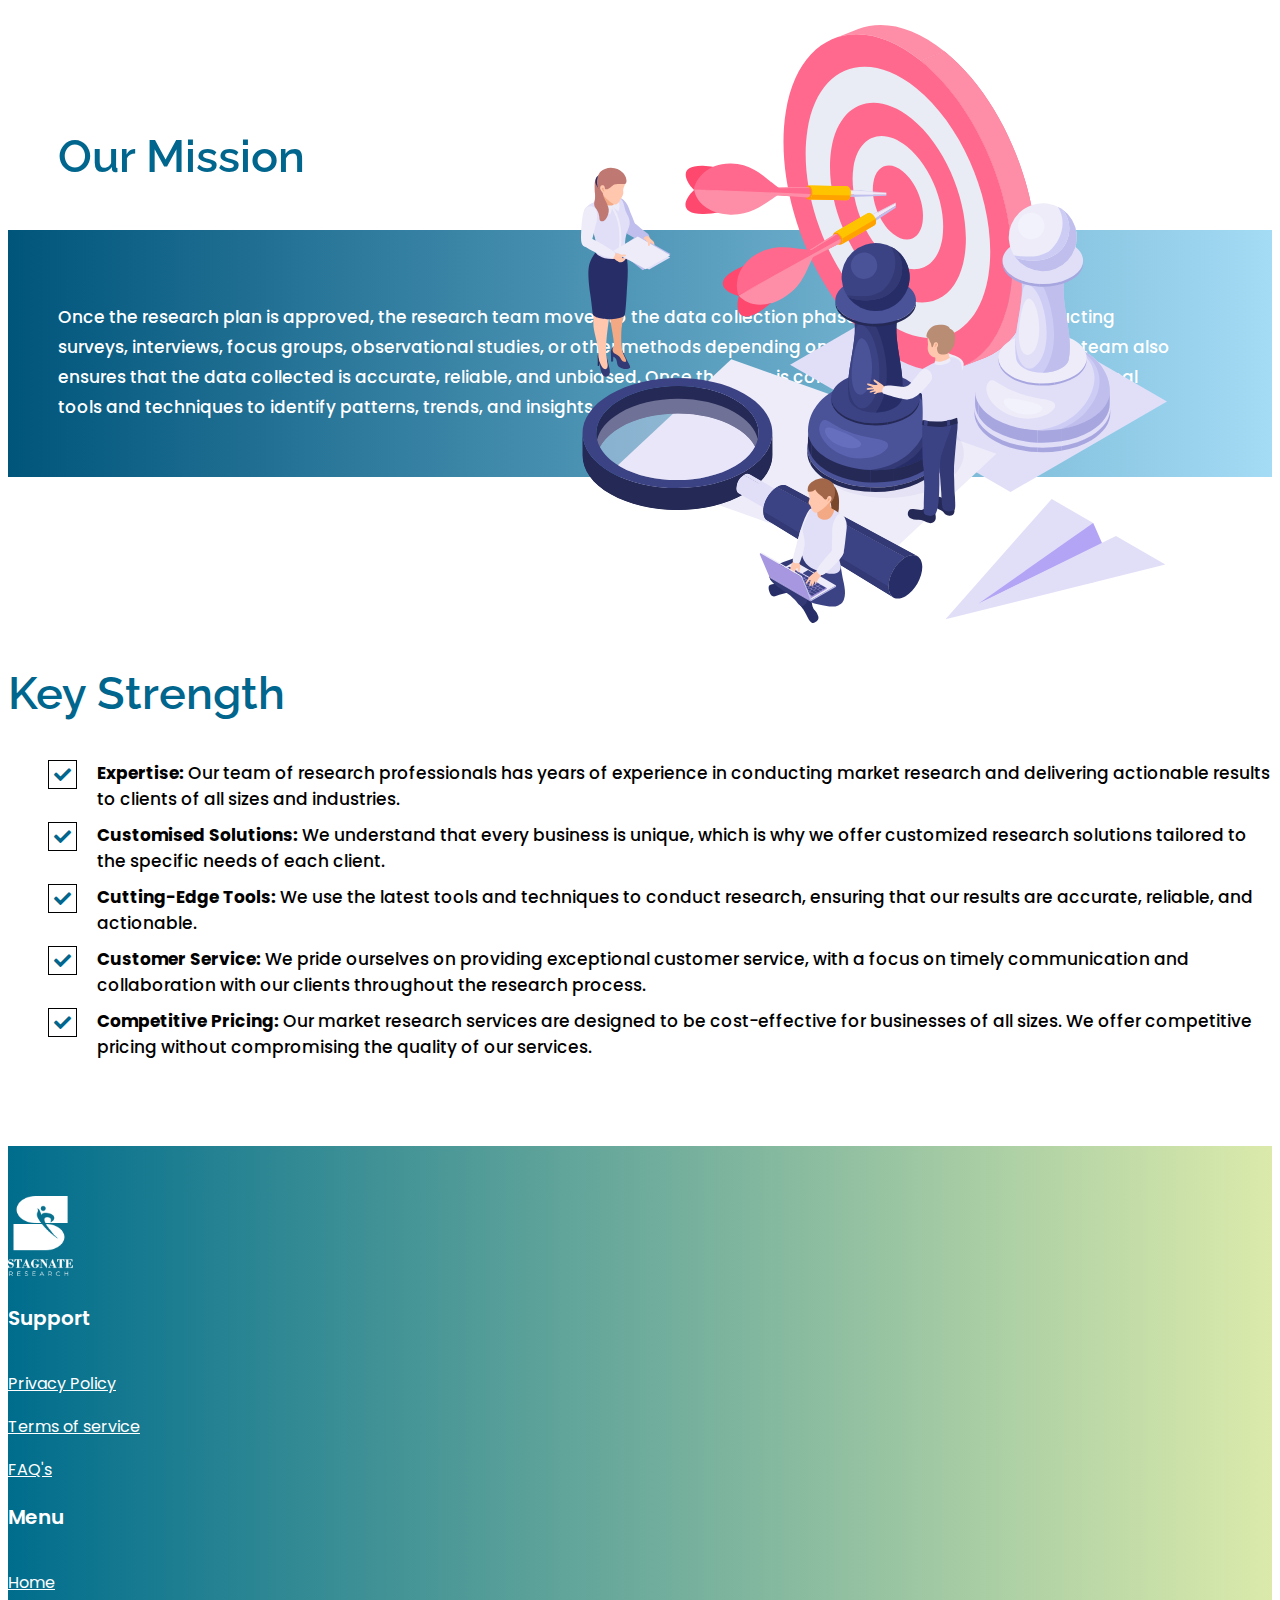
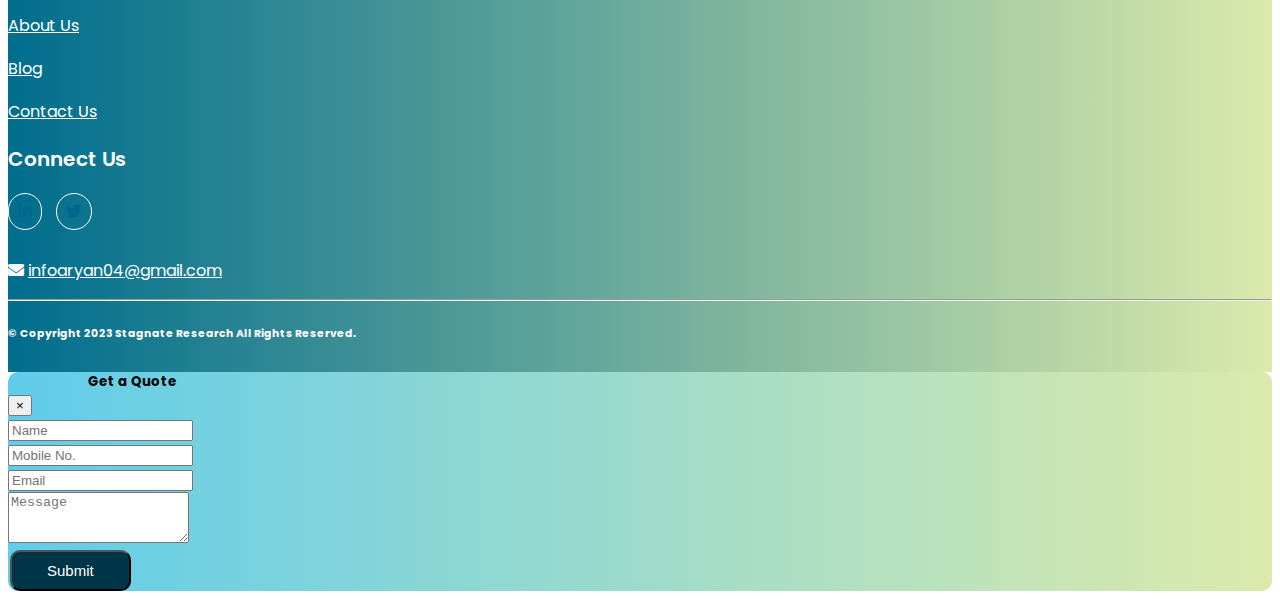
<file: about.html>
<!DOCTYPE html>
<html lang="en">

<head>
    <meta charset="UTF-8">
    <meta http-equiv="X-UA-Compatible" content="IE=edge">
    <meta name="viewport" content="width=device-width, initial-scale=1.0">
    <title>Stagnate-Research</title>
    <link rel="shortcut icon" href="./image/favicon.ico" />
    <!-- css -->
    <link rel="stylesheet" href="https://cdn.jsdelivr.net/npm/bootstrap@4.6.1/dist/css/bootstrap.min.css"
        integrity="sha384-zCbKRCUGaJDkqS1kPbPd7TveP5iyJE0EjAuZQTgFLD2ylzuqKfdKlfG/eSrtxUkn" crossorigin="anonymous" />
    <!-- font-awesome -->
    <link rel="stylesheet" href="https://cdnjs.cloudflare.com/ajax/libs/font-awesome/5.15.4/css/all.min.css"
        integrity="sha512-1ycn6IcaQQ40/MKBW2W4Rhis/DbILU74C1vSrLJxCq57o941Ym01SwNsOMqvEBFlcgUa6xLiPY/NS5R+E6ztJQ=="
        crossorigin="anonymous" referrerpolicy="no-referrer" />
    <!-- Custom Css  -->
    <link rel="stylesheet" href="./css/style.css" />
</head>

<body>
    <!-- Navbar  -->
    <div class="mainHeader">
        <div class="container">
            <nav class="row navbar navbar-expand-lg navbar-light bg-light1">
                <a class="navbar-brand" href="./index.html">
                    <img src="./image/logo.png" alt="logo" class="logo_main">
                </a>
                <button class="navbar-toggler" type="button" data-toggle="collapse" data-target="#navbarNavDropdown"
                    aria-controls="navbarNavDropdown" aria-expanded="false" aria-label="Toggle navigation">
                    <span class="navbar-toggler-icon"></span>
                </button>
                <div class="collapse navbar-collapse" id="navbarNavDropdown">
                    <ul class="navbar-nav ml-auto">
                        <li class="nav-item">
                            <a class="nav-link" href="./index.html">Home <span class="sr-only">(current)</span></a>
                        </li>
                        <li class="nav-item ">
                            <a class="nav-link active" href="./about.html">About Us</a>
                        </li>
                        <li class="nav-item dropdown">
                            <a class="nav-link dropdown-toggle" href="#" role="button" data-toggle="dropdown"
                                aria-expanded="false">
                                Services
                            </a>
                            <div class="dropdown-menu">
                                <a class="dropdown-item" href="./end.html">End-to-End Project Management</a>
                                <a class="dropdown-item" href="./data.html">Data Processing</a>
                                <a class="dropdown-item" href="./survey.html">Survey Programming</a>
                                <a class="dropdown-item" href="./question.html">Questionnaire/ Survey Development</a>
                            </div>
                        </li>
                        <li class="nav-item">
                            <a class="nav-link" href="./blog.html">Blogs</a>
                        </li>
                        <li class="nav-item">
                            <a class="nav-link" href="./contact.html">Contact Us</a>
                        </li>
                        <li class="nav-item btnbg">
                            <a class="nav-link btn myBTN" data-toggle="modal" data-target="#requestmodal">Get a
                                Quote</a>
                        </li>
                    </ul>
                </div>
            </nav>
        </div>
    </div>
    <!-- Banner-Section  -->
    <div class="container-fluid aboutbannerbg">
        <div class="row">
            <div class="container">
                <div class="row">
                    <div class="col-md-6 col-sm-12">
                        <div class="bannertxt text-left">
                            <h4 class="header">ABOUT US</h4>
                            <h4 class="headerbtm">WHY STAGNATE RESEARCH?</h4>
                            <p class="text-para">Stagnate Research is a global market research company that offers end-to-end data collection services, including our B2B, Healthcare, and Consumer panel, survey programming, data processing, translations and 24/7 Support.</p>
                        </div>
                    </div>
                    <div class="col-md-6 col-sm-12">
                        <div class="aboutbanner">
                            <img src="./image/aboutimage.svg" alt="heroimage"
                                class="img-responsive img-fluid bannerimg">
                        </div>
                    </div>
                </div>
            </div>
        </div>
    </div>
    <!-- Our Vision  -->
    <div class="container-fluid visionbg">
        <div class="row">
            <div class="container">
                <div class="row">
                    <div class="col-md-4 col-sm-12">
                        <img src="./image/visionimg.png" alt="visionimg" class="img-responsive img-fluid  visionimg">
                    </div>
                    <div class="col-md-8 col-sm-12">
                        <div class="row ">
                            <h4 class="header1">Our Vision</h4>
                            <div class="ourtxt">
                                <p class="text-para">Our vision is to be a trusted partner for businesses of all sizes
                                    and industries, providing them with the insights they need to make informed
                                    decisions and achieve their goals. We are committed to using the latest tools and
                                    techniques to conduct market research and deliver results that are accurate,
                                    reliable, and actionable. Contact us today to learn more about how our research
                                    services can benefit your business.</p>
                            </div>
                        </div>
                    </div>
                </div>
            </div>
        </div>
    </div>
    <!-- Our Mission -->
    <div class="container-fluid ourmisionbg mt-80">
        <div class="row">
            <div class="col-md-8 col-sm-12 order2">
                <div class="row">
                    <h4 class="header1">Our Mission</h4>
                    <div class="ourtxt1">
                        <p class="text-para">Once the research plan is approved, the research team moves to the data
                            collection phase. This may involve conducting surveys, interviews, focus groups,
                            observational studies, or other methods depending on the research objectives. The team also
                            ensures that the data collected is accurate, reliable, and unbiased. Once the data is
                            collected, it is analysed using statistical tools and techniques to identify patterns,
                            trends, and insights.</p>
                    </div>
                </div>
            </div>
            <div class="col-md-4 col-sm-12">
                <img src="./image/ourmisiionimg.svg" alt="ourmisiionimg" class="img-responsive img-fluid  misionimg">
            </div>
        </div>
    </div>
    <!-- Key Strength -->
    <div class="container-fluid keymain">
        <div class="row">
            <div class="container">
                <div class="row">
                    <div class="col-md-12 col-sm-12">
                        <div class="text-center">
                            <h4 class="header1">Key Strength</h4>
                        </div>
                        <ul>
                            <li><i class="fas fa-check"></i> <span><b>Expertise:</b> Our team of research professionals
                                    has years of experience in conducting market research and delivering actionable
                                    results to clients of all sizes and industries.</span></li>
                            <li><i class="fas fa-check"></i> <span><b>Customised Solutions:</b> We understand that every
                                    business is unique, which is why we offer customized research solutions tailored to
                                    the specific needs of each client.</span></li>
                            <li><i class="fas fa-check"></i> <span><b>Cutting-Edge Tools:</b> We use the latest tools
                                    and techniques to conduct research, ensuring that our results are accurate,
                                    reliable, and actionable.</span></li>
                            <li><i class="fas fa-check"></i> <span><b>Customer Service:</b> We pride ourselves on
                                    providing exceptional customer service, with a focus on timely communication and
                                    collaboration with our clients throughout the research process.</span></li>
                            <li><i class="fas fa-check"></i> <span><b>Competitive Pricing:</b> Our market research
                                    services are designed to be cost-effective for businesses of all sizes. We offer
                                    competitive pricing without compromising the quality of our services.</span></li>
                        </ul>
                    </div>
                </div>
            </div>
        </div>
    </div>
    <!-- footer  -->
    <div class="container-fluid footerwrap">
        <div class="row">
            <div class="container">
                <div class="row">
                    <div class="col-md-3">
                        <div class="footerimg">
                            <a href="./index.html"><img src="./image/logowhite.png" alt="logowhite"
                                    class="logo_main"></a>
                        </div>

                    </div>
                    <div class="col-md-3">
                        <ul>
                            <h3>Support</h3>
                            <li><a href="#">Privacy Policy</a></li>
                            <li><a href="#">Terms of service</a></li>
                            <li><a href="#">FAQ's</a></li>
                        </ul>
                    </div>
                    <div class="col-md-3">
                        <ul>
                            <h3>Menu</h3>
                            <li><a href="./index.html">Home</a></li>
                            <li><a href="./about.html">About Us</a></li>
                            <li><a href="./blog.html">Blog</a></li>
                            <li><a href="./contact.html">Contact Us</a></li>
                        </ul>
                    </div>
                    <div class="col-md-3">
                        <h3>Connect Us</h3>
                        <div class="socialicons">
                            <a href="#" title="linkedin"><i class="fab fa-linkedin-in"></i></a>
                            <a href="#" title="twitter"><i class="fab fa-twitter"></i></a>
                        </div>
                        <ul>
                            <li> <i class="fa fa-envelope" aria-hidden="true"></i> <a
                                    href="mailto:infoaryan04@gmail.com">infoaryan04@gmail.com </a> </li>
                        </ul>
                    </div>
                </div>

            </div>
        </div>
        <hr>
        <h6 class="text-center">© Copyright 2023 Stagnate Research All Rights Reserved.</h6>
    </div>
    <!--Request Modal -->
    <div class="modal requestmodal fade" id="requestmodal" tabindex="-1" aria-labelledby="requestmodalLabel"
        aria-hidden="true">
        <div class="modal-dialog">
            <div class="modal-content">
                <div class="modal-header">
                    <h5 class="modal-title" id="requestmodalLabel"> Get a Quote </h5>
                    <button type="button" class="close" data-dismiss="modal" aria-label="Close">
                        <span aria-hidden="true">&times;</span>
                    </button>
                </div>
                <div class="modal-body">
                    <div class="">

                        <form action="">
                            <div class="row">
                                <div class="col-12 col-md-12">
                                    <input type="text" class="form-control custom-input mb-2" placeholder="Name">
                                </div>
                                <div class="col-12 col-md-12">
                                    <input type="number" class="form-control custom-input mb-2"
                                        placeholder="Mobile No.">
                                </div>
                                <div class="col-12 col-md-12">
                                    <input type="text" class="form-control custom-input mb-2" placeholder="Email">
                                </div>

                                <div class="col-12">
                                    <textarea name="message" placeholder="Message" id="" rows="3"
                                        class="form-control custom-textarea mb-2"></textarea>
                                </div>

                                <div class="col-12">
                                    <div class="text-center">
                                        <button class="btn myBTN">Submit</button>
                                    </div>
                                </div>
                            </div>
                        </form>
                    </div>
                </div>
                <!-- <div class="modal-footer">
          <button type="button" class="btn btn-secondary" data-dismiss="modal">Close</button>
          <button type="button" class="btn btn-primary">Save changes</button>
        </div> -->
            </div>
        </div>
    </div>
    <!-- js-bundal -->
    <script src="https://cdn.jsdelivr.net/npm/jquery@3.5.1/dist/jquery.slim.min.js"
        integrity="sha384-DfXdz2htPH0lsSSs5nCTpuj/zy4C+OGpamoFVy38MVBnE+IbbVYUew+OrCXaRkfj"
        crossorigin="anonymous"></script>
    <script src="https://cdn.jsdelivr.net/npm/bootstrap@4.6.1/dist/js/bootstrap.bundle.min.js"
        integrity="sha384-fQybjgWLrvvRgtW6bFlB7jaZrFsaBXjsOMm/tB9LTS58ONXgqbR9W8oWht/amnpF"
        crossorigin="anonymous"></script>
</body>

</html>
</file>
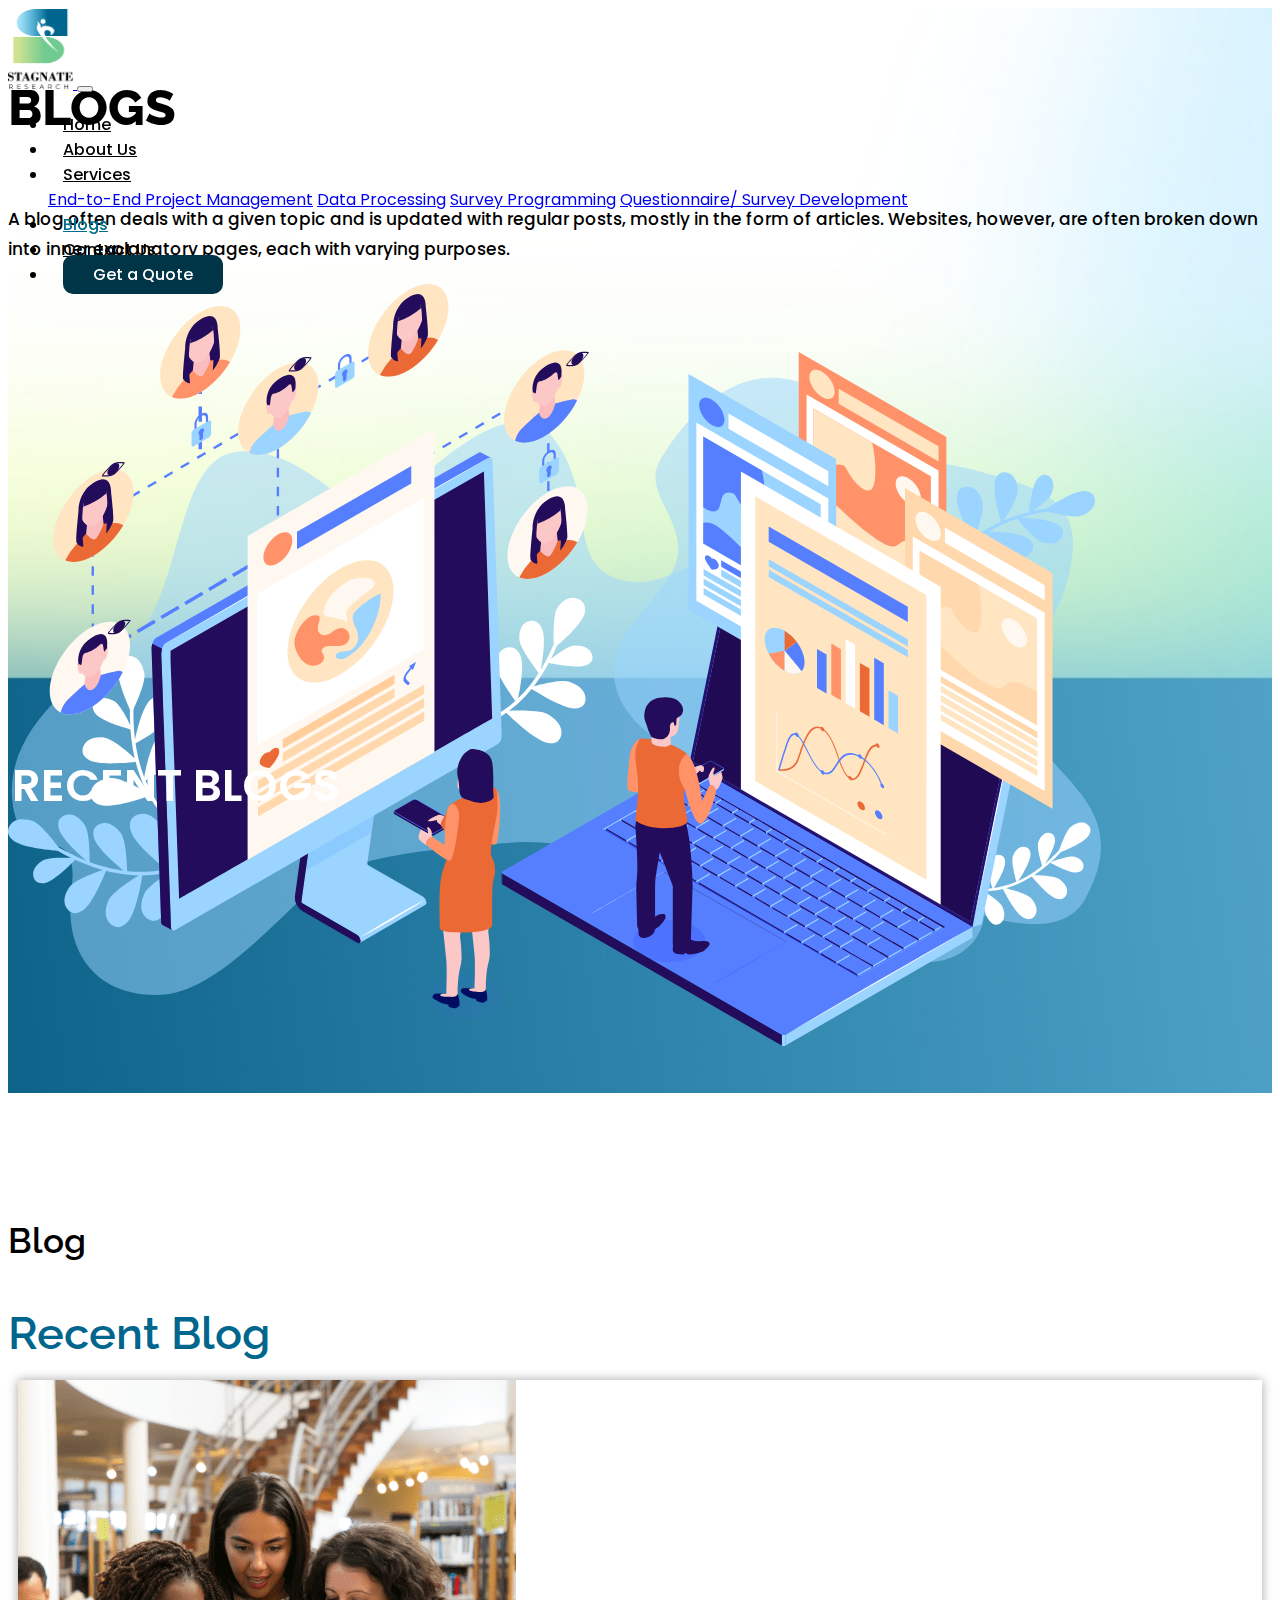
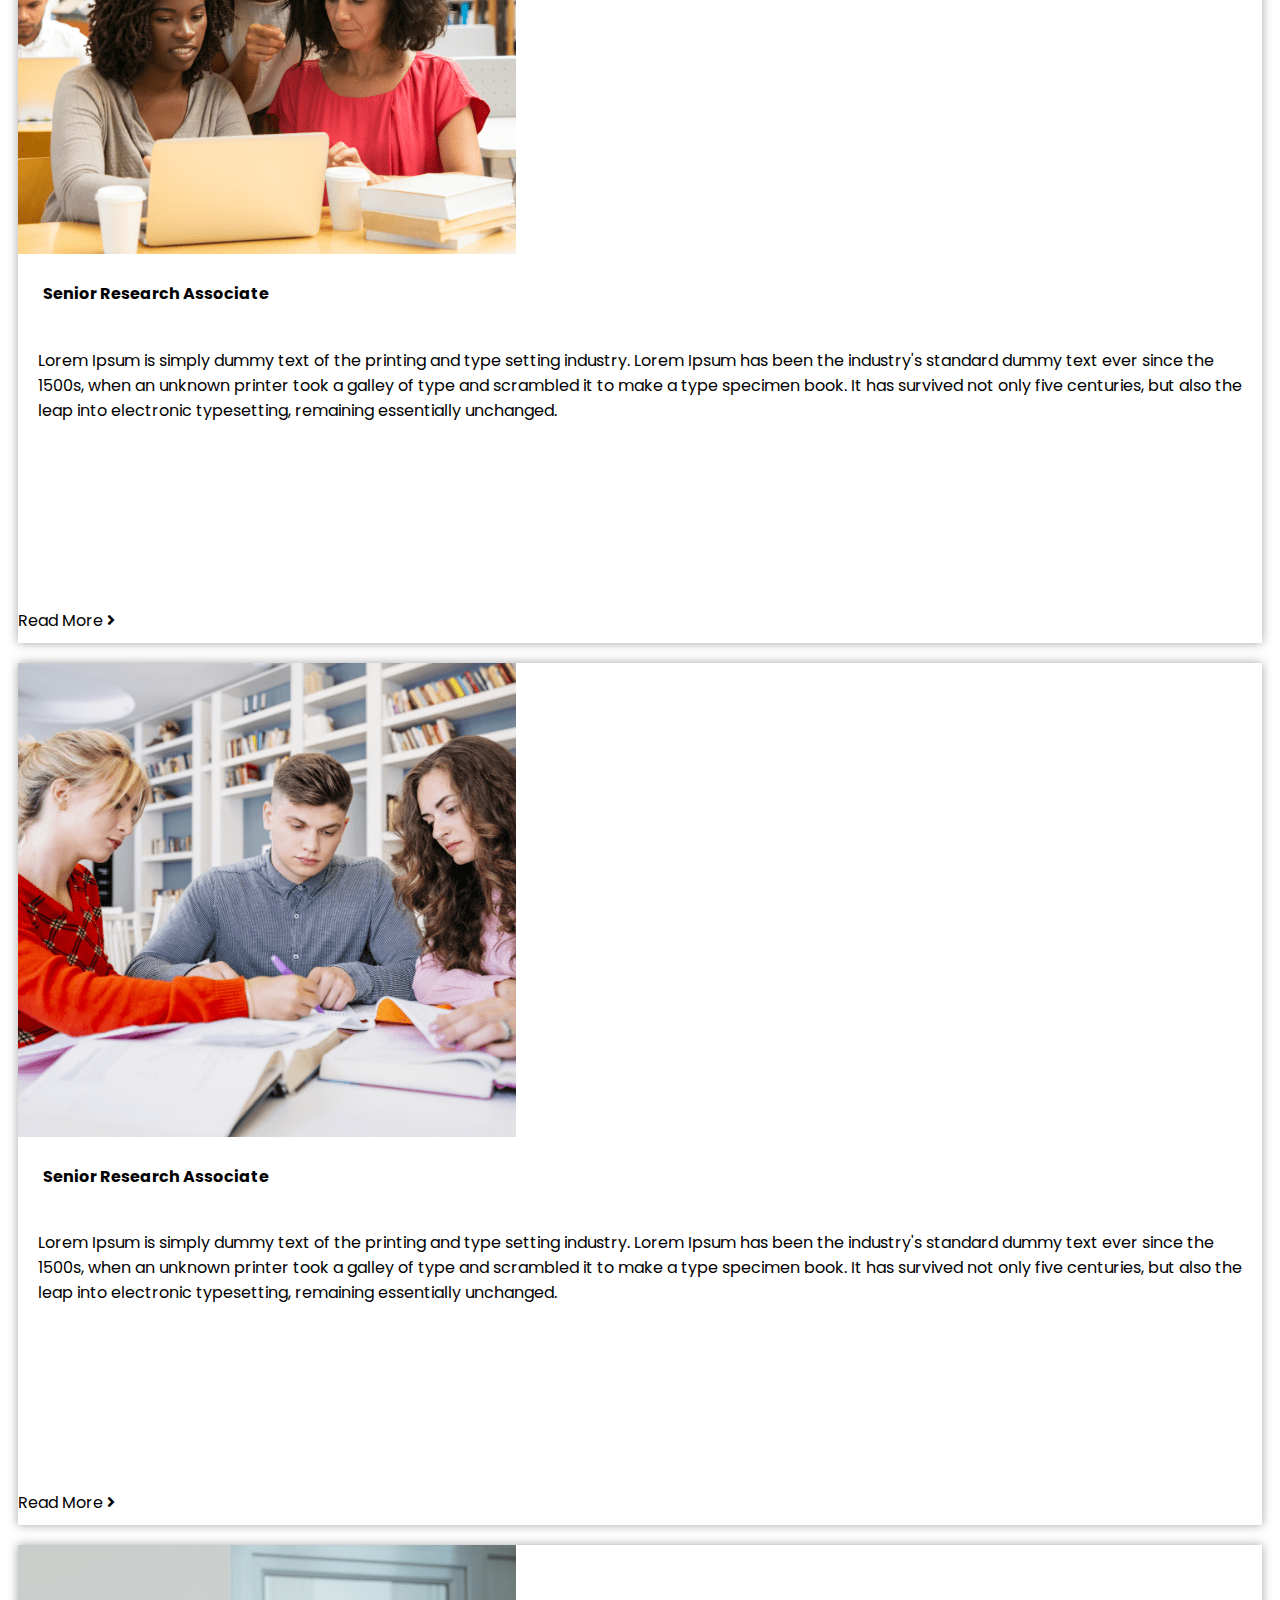
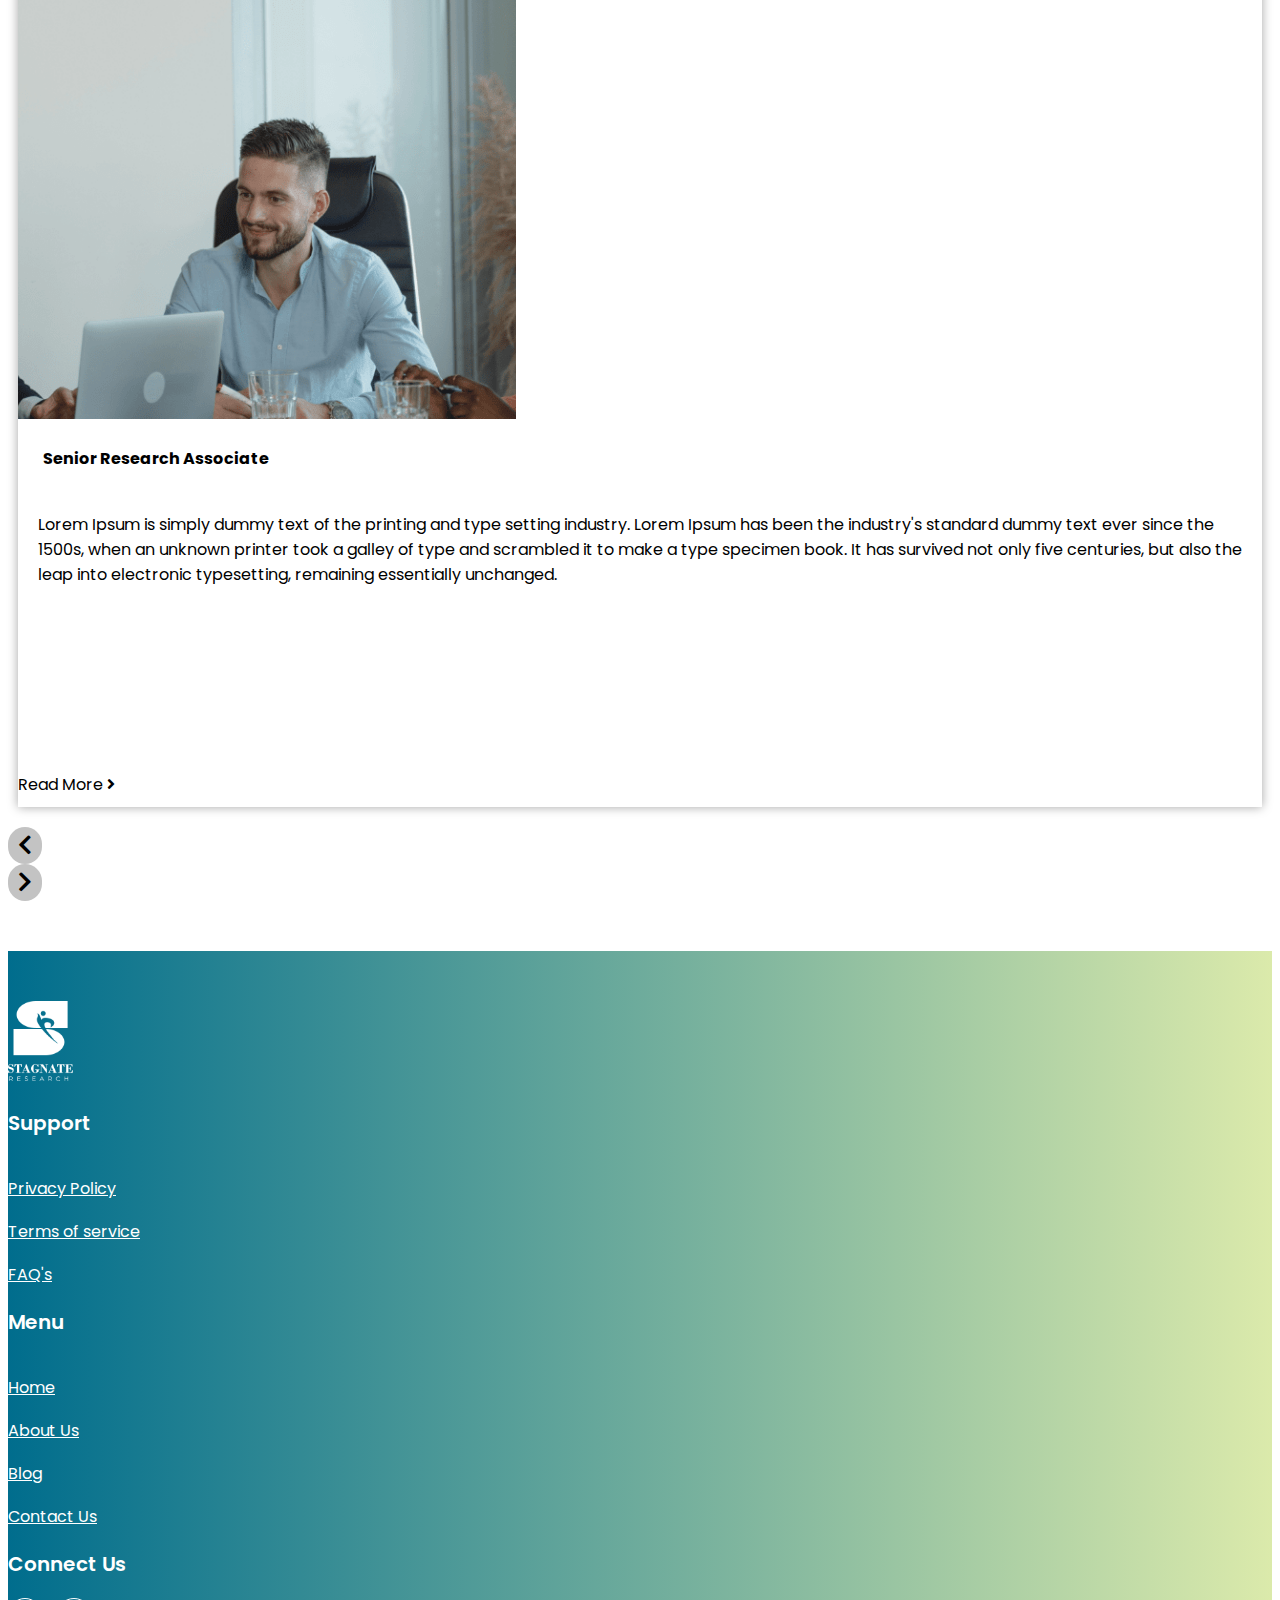
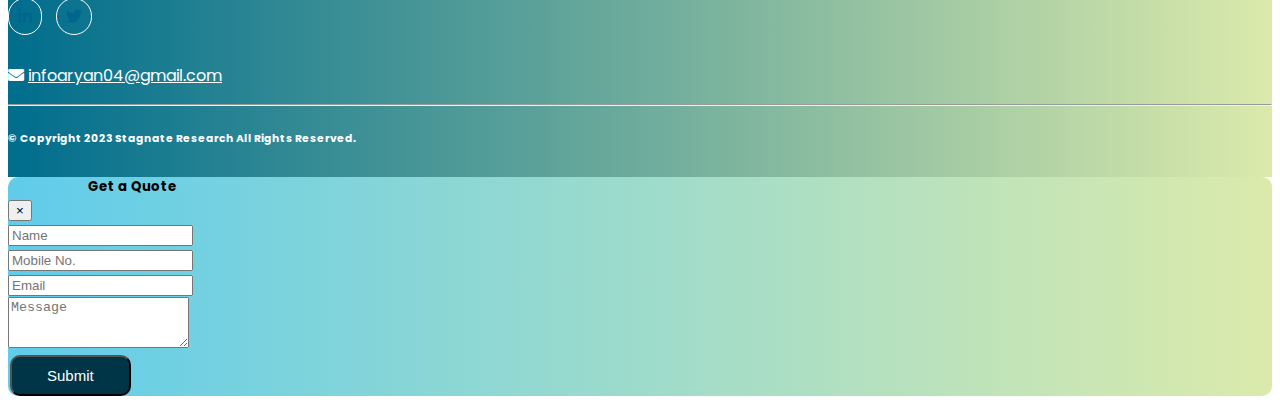
<file: blog.html>
<!DOCTYPE html>
<html lang="en">

<head>
    <meta charset="UTF-8">
    <meta http-equiv="X-UA-Compatible" content="IE=edge">
    <meta name="viewport" content="width=device-width, initial-scale=1.0">
    <title>Stagnate-Research</title>
    <link rel="shortcut icon" href="./image/favicon.ico" />
    <!-- css -->
    <link rel="stylesheet" href="https://cdn.jsdelivr.net/npm/bootstrap@4.6.1/dist/css/bootstrap.min.css"
        integrity="sha384-zCbKRCUGaJDkqS1kPbPd7TveP5iyJE0EjAuZQTgFLD2ylzuqKfdKlfG/eSrtxUkn" crossorigin="anonymous" />
    <!-- font-awesome -->
    <link rel="stylesheet" href="https://cdnjs.cloudflare.com/ajax/libs/font-awesome/5.15.4/css/all.min.css"
        integrity="sha512-1ycn6IcaQQ40/MKBW2W4Rhis/DbILU74C1vSrLJxCq57o941Ym01SwNsOMqvEBFlcgUa6xLiPY/NS5R+E6ztJQ=="
        crossorigin="anonymous" referrerpolicy="no-referrer" />
    <!-- Custom Css  -->
    <link rel="stylesheet" href="./css/style.css" />
</head>

<body>

    <!-- Navbar  -->
    <div class="mainHeader">
        <div class="container">
            <nav class="row navbar navbar-expand-lg navbar-light bg-light1">
                <a class="navbar-brand" href="./index.html">
                    <img src="./image/logo.png" alt="logo" class="logo_main">
                </a>
                <button class="navbar-toggler" type="button" data-toggle="collapse" data-target="#navbarNavDropdown"
                    aria-controls="navbarNavDropdown" aria-expanded="false" aria-label="Toggle navigation">
                    <span class="navbar-toggler-icon"></span>
                </button>
                <div class="collapse navbar-collapse" id="navbarNavDropdown">
                    <ul class="navbar-nav ml-auto">
                        <li class="nav-item">
                            <a class="nav-link" href="./index.html">Home <span class="sr-only">(current)</span></a>
                        </li>
                        <li class="nav-item ">
                            <a class="nav-link" href="./about.html">About Us</a>
                        </li>
                        <li class="nav-item dropdown">
                            <a class="nav-link dropdown-toggle" href="#" role="button" data-toggle="dropdown"
                                aria-expanded="false">
                                Services
                            </a>
                            <div class="dropdown-menu">
                                <a class="dropdown-item" href="./end.html">End-to-End Project Management</a>
                                <a class="dropdown-item" href="./data.html">Data Processing</a>
                                <a class="dropdown-item" href="./survey.html">Survey Programming</a>
                                <a class="dropdown-item" href="./question.html">Questionnaire/ Survey Development</a>
                            </div>
                        </li>
                        <li class="nav-item">
                            <a class="nav-link active" href="./blog.html">Blogs</a>
                        </li>
                        <li class="nav-item">
                            <a class="nav-link" href="./contact.html">Contact Us</a>
                        </li>
                        <li class="nav-item btnbg">
                            <a class="nav-link btn myBTN" data-toggle="modal" data-target="#requestmodal">Get a
                                Quote</a>
                        </li>
                    </ul>
                </div>
            </nav>
        </div>
    </div>
    <!-- Banner-Section  -->
    <div class="container-fluid blogbanner">
        <div class="row">
            <div class="container">
                <div class="row">
                    <div class="col-md-6">
                        <div class="bannertxt text-left">
                            <h4 class="header">BLOGS</h4>
                            <h4 class="headerbtm">RECENT BLOGS</h4>
                            <p class="text-para">A blog often deals with a given topic and is updated with regular posts, mostly in the form of articles. Websites, however, are often broken down into inner explanatory pages, each with varying purposes.</p>
                        </div>
                    </div>
                    <div class="col-md-6">
                        <div class="aboutbanner">
                            <img src="./image/blogsbanner.svg" alt="heroimage"
                                class="img-responsive img-fluid bannerimg">
                        </div>
                    </div>
                </div>
            </div>
        </div>
    </div>
    <!-- Blog  -->
    <div class="container-fluid testimonialWapper testimonial1">
        <div class="row">
            <div class="container">
                <div class="row">
                    <div class="col-sm-12">
                        <div class="text-center">
                            <h4 class="header">Blog </h4>
                            <h2 class="header1">Recent Blog</h2>
                        </div>
                        <div id="carouselTestimonial" class="carousel slide" data-ride="carousel">
                            <div class="carousel-inner">
                                <div class="carousel-item active" data-interval="10000">
                                    <div class="row">
                                        <div class="col-md-4 col-sm-12">
                                            <div class="testimonyBox">
                                                <img src="./image/blog1.png" class="img-fluid" alt="blog1" />
                                                <h4 class="test-head">Senior Research Associate</h4>
                                                <p class="linePara">
                                                    Lorem Ipsum is simply dummy text of the printing and type setting
                                                    industry. Lorem Ipsum has been the industry's standard dummy text
                                                    ever since the 1500s, when an unknown printer took a galley of type
                                                    and scrambled it to make a type specimen book. It has survived not
                                                    only five centuries, but also the leap into electronic typesetting,
                                                    remaining essentially unchanged.
                                                </p>
                                                <div class="text-right arrow">
                                                    <a href="#" class="cltview">Read More <i class="fa fa-angle-right"
                                                            aria-hidden="true"></i></a>
                                                </div>

                                            </div>
                                        </div>
                                        <div class="col-md-4 col-sm-12">
                                            <div class="testimonyBox">
                                                <img src="./image/blog2.png" class="img-fluid" alt="talk2" />
                                                <h4 class="test-head">Senior Research Associate</h4>
                                                <p class="linePara">
                                                    Lorem Ipsum is simply dummy text of the printing and type setting
                                                    industry. Lorem Ipsum has been the industry's standard dummy text
                                                    ever since the 1500s, when an unknown printer took a galley of type
                                                    and scrambled it to make a type specimen book. It has survived not
                                                    only five centuries, but also the leap into electronic typesetting,
                                                    remaining essentially unchanged.
                                                </p>
                                                <div class="text-right arrow">
                                                    <a href="#" class="cltview">Read More <i class="fa fa-angle-right"
                                                            aria-hidden="true"></i></a>
                                                </div>

                                            </div>
                                        </div>
                                        <div class="col-md-4 col-sm-12">
                                            <div class="testimonyBox">
                                                <img src="./image/blog3.png" class="img-fluid" alt="talk3" />
                                                <h4 class="test-head">Senior Research Associate</h4>
                                                <p class="linePara">
                                                    Lorem Ipsum is simply dummy text of the printing and type setting
                                                    industry. Lorem Ipsum has been the industry's standard dummy text
                                                    ever since the 1500s, when an unknown printer took a galley of type
                                                    and scrambled it to make a type specimen book. It has survived not
                                                    only five centuries, but also the leap into electronic typesetting,
                                                    remaining essentially unchanged.
                                                </p>
                                                <div class="text-right arrow">
                                                    <a href="#" class="cltview">Read More <i class="fa fa-angle-right"
                                                            aria-hidden="true"></i></a>
                                                </div>

                                            </div>
                                        </div>
                                    </div>
                                </div>
                            </div>
                            <a class="carousel-control-prev" href="#carouselTestimonial" role="button"
                                data-slide="prev">
                                <span class="carousel-control-prev-icon" aria-hidden="true"> <i
                                        class="fa fa-chevron-left" aria-hidden="true"></i> </span>
                                <span class="sr-only">Previous</span>
                            </a>
                            <a class="carousel-control-next" href="#carouselTestimonial" role="button"
                                data-slide="next">
                                <span class="carousel-control-next-icon" aria-hidden="true"> <i
                                        class="fa fa-chevron-right" aria-hidden="true"></i> </span>
                                <span class="sr-only">Next</span>
                            </a>
                        </div>
                    </div>
                </div>
            </div>
        </div>
    </div>
    <!-- footer  -->
    <div class="container-fluid footerwrap">
        <div class="row">
            <div class="container">
                <div class="row">
                    <div class="col-md-3">
                        <div class="footerimg">
                            <a href="./index.html"><img src="./image/logowhite.png" alt="logowhite"
                                    class="logo_main"></a>
                        </div>

                    </div>
                    <div class="col-md-3">
                        <ul>
                            <h3>Support</h3>
                            <li><a href="#">Privacy Policy</a></li>
                            <li><a href="#">Terms of service</a></li>
                            <li><a href="#">FAQ's</a></li>
                        </ul>
                    </div>
                    <div class="col-md-3">
                        <ul>
                            <h3>Menu</h3>
                            <li><a href="./index.html">Home</a></li>
                            <li><a href="./about.html">About Us</a></li>
                            <li><a href="./blog.html">Blog</a></li>
                            <li><a href="./contact.html">Contact Us</a></li>

                        </ul>
                    </div>
                    <div class="col-md-3">
                        <h3>Connect Us</h3>
                        <div class="socialicons">
                            <a href="#" title="linkedin"><i class="fab fa-linkedin-in"></i></a>
                            <a href="#" title="twitter"><i class="fab fa-twitter"></i></a>
                        </div>
                        <ul>
                            <li> <i class="fa fa-envelope" aria-hidden="true"></i> <a
                                    href="mailto:infoaryan04@gmail.com">infoaryan04@gmail.com </a> </li>
                        </ul>
                    </div>
                </div>

            </div>
        </div>
        <hr>
        <h6 class="text-center">© Copyright 2023 Stagnate Research All Rights Reserved.</h6>
    </div>
    <!--Request Modal -->
    <div class="modal requestmodal fade" id="requestmodal" tabindex="-1" aria-labelledby="requestmodalLabel"
        aria-hidden="true">
        <div class="modal-dialog">
            <div class="modal-content">
                <div class="modal-header">
                    <h5 class="modal-title" id="requestmodalLabel"> Get a Quote </h5>
                    <button type="button" class="close" data-dismiss="modal" aria-label="Close">
                        <span aria-hidden="true">&times;</span>
                    </button>
                </div>
                <div class="modal-body">
                    <div class="">

                        <form action="">
                            <div class="row">
                                <div class="col-12 col-md-12">
                                    <input type="text" class="form-control custom-input mb-2" placeholder="Name">
                                </div>
                                <div class="col-12 col-md-12">
                                    <input type="number" class="form-control custom-input mb-2"
                                        placeholder="Mobile No.">
                                </div>
                                <div class="col-12 col-md-12">
                                    <input type="text" class="form-control custom-input mb-2" placeholder="Email">
                                </div>

                                <div class="col-12">
                                    <textarea name="message" placeholder="Message" id="" rows="3"
                                        class="form-control custom-textarea mb-2"></textarea>
                                </div>

                                <div class="col-12">
                                    <div class="text-center">
                                        <button class="btn myBTN">Submit</button>
                                    </div>
                                </div>
                            </div>
                        </form>
                    </div>
                </div>
            </div>
        </div>
    </div>
    <!-- js-bundal -->
    <script src="https://cdn.jsdelivr.net/npm/jquery@3.5.1/dist/jquery.slim.min.js"
        integrity="sha384-DfXdz2htPH0lsSSs5nCTpuj/zy4C+OGpamoFVy38MVBnE+IbbVYUew+OrCXaRkfj"
        crossorigin="anonymous"></script>
    <script src="https://cdn.jsdelivr.net/npm/bootstrap@4.6.1/dist/js/bootstrap.bundle.min.js"
        integrity="sha384-fQybjgWLrvvRgtW6bFlB7jaZrFsaBXjsOMm/tB9LTS58ONXgqbR9W8oWht/amnpF"
        crossorigin="anonymous"></script>
</body>

</html>
</file>
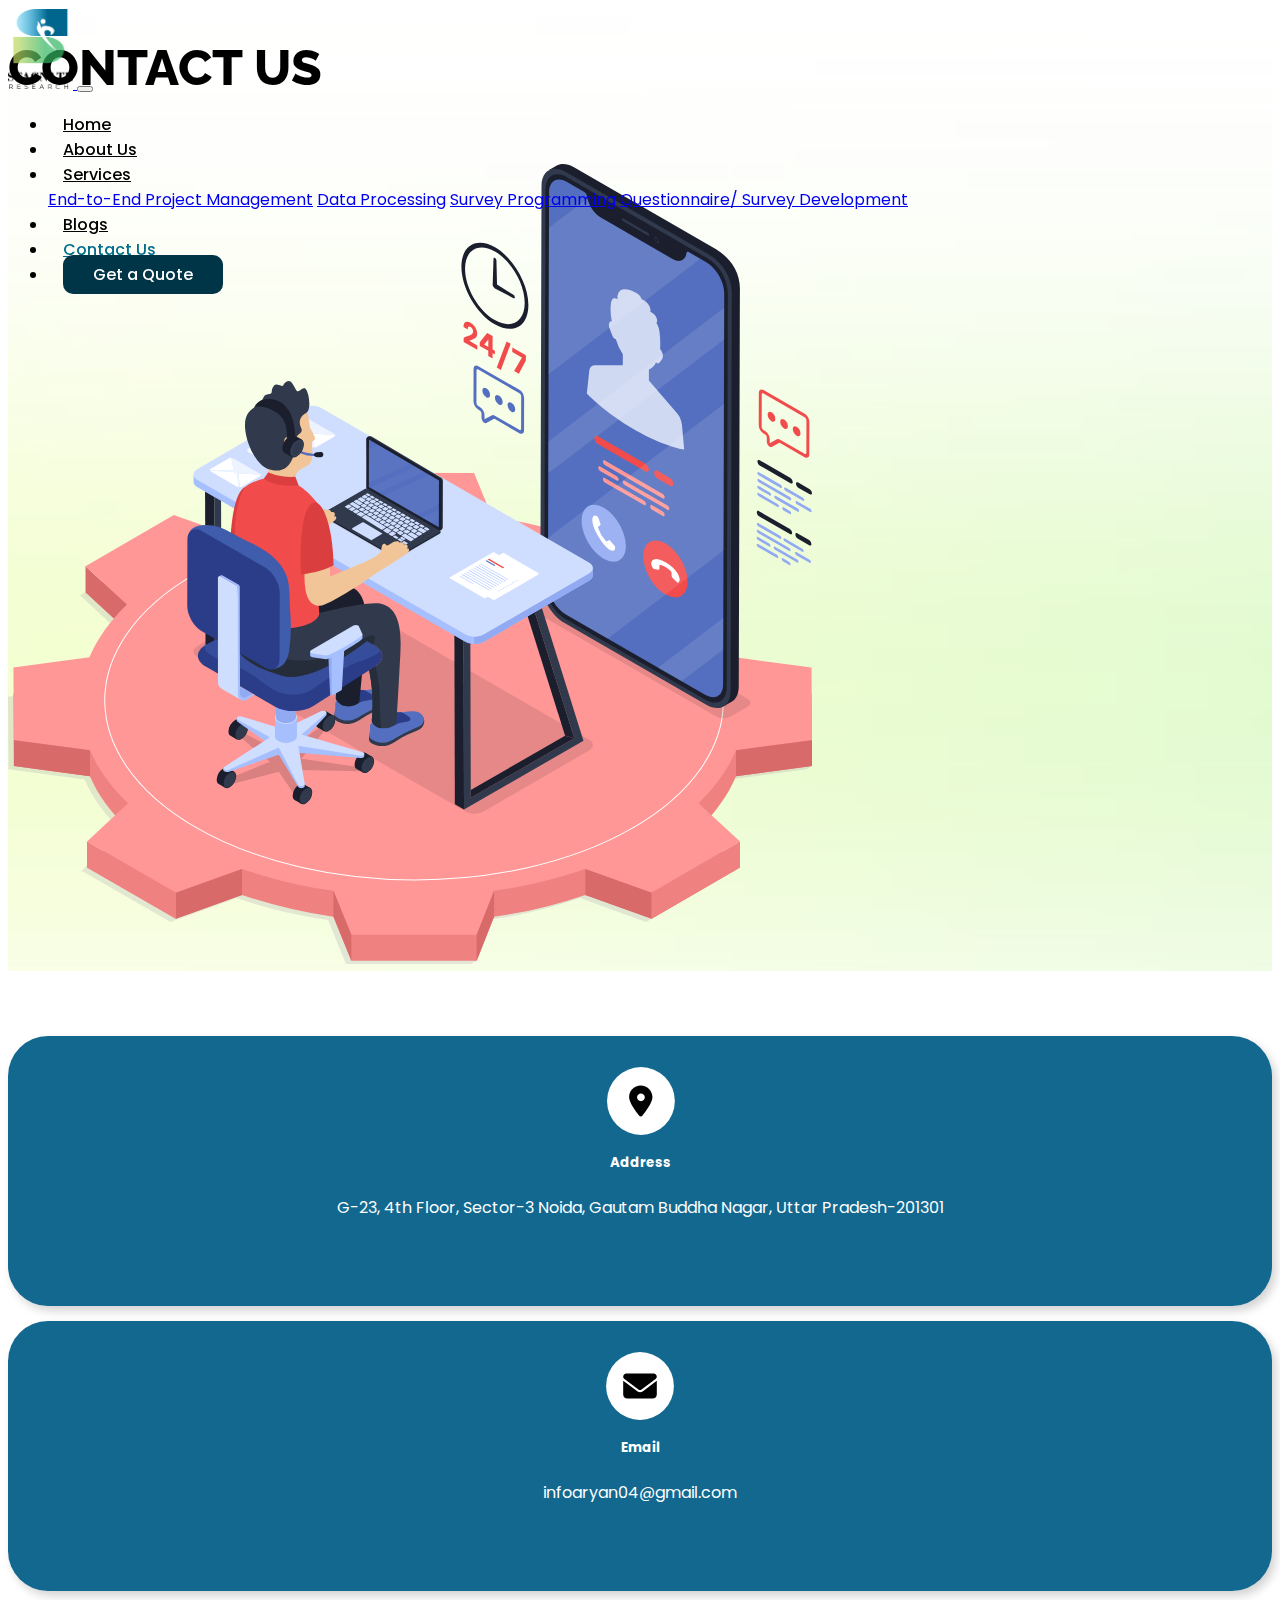
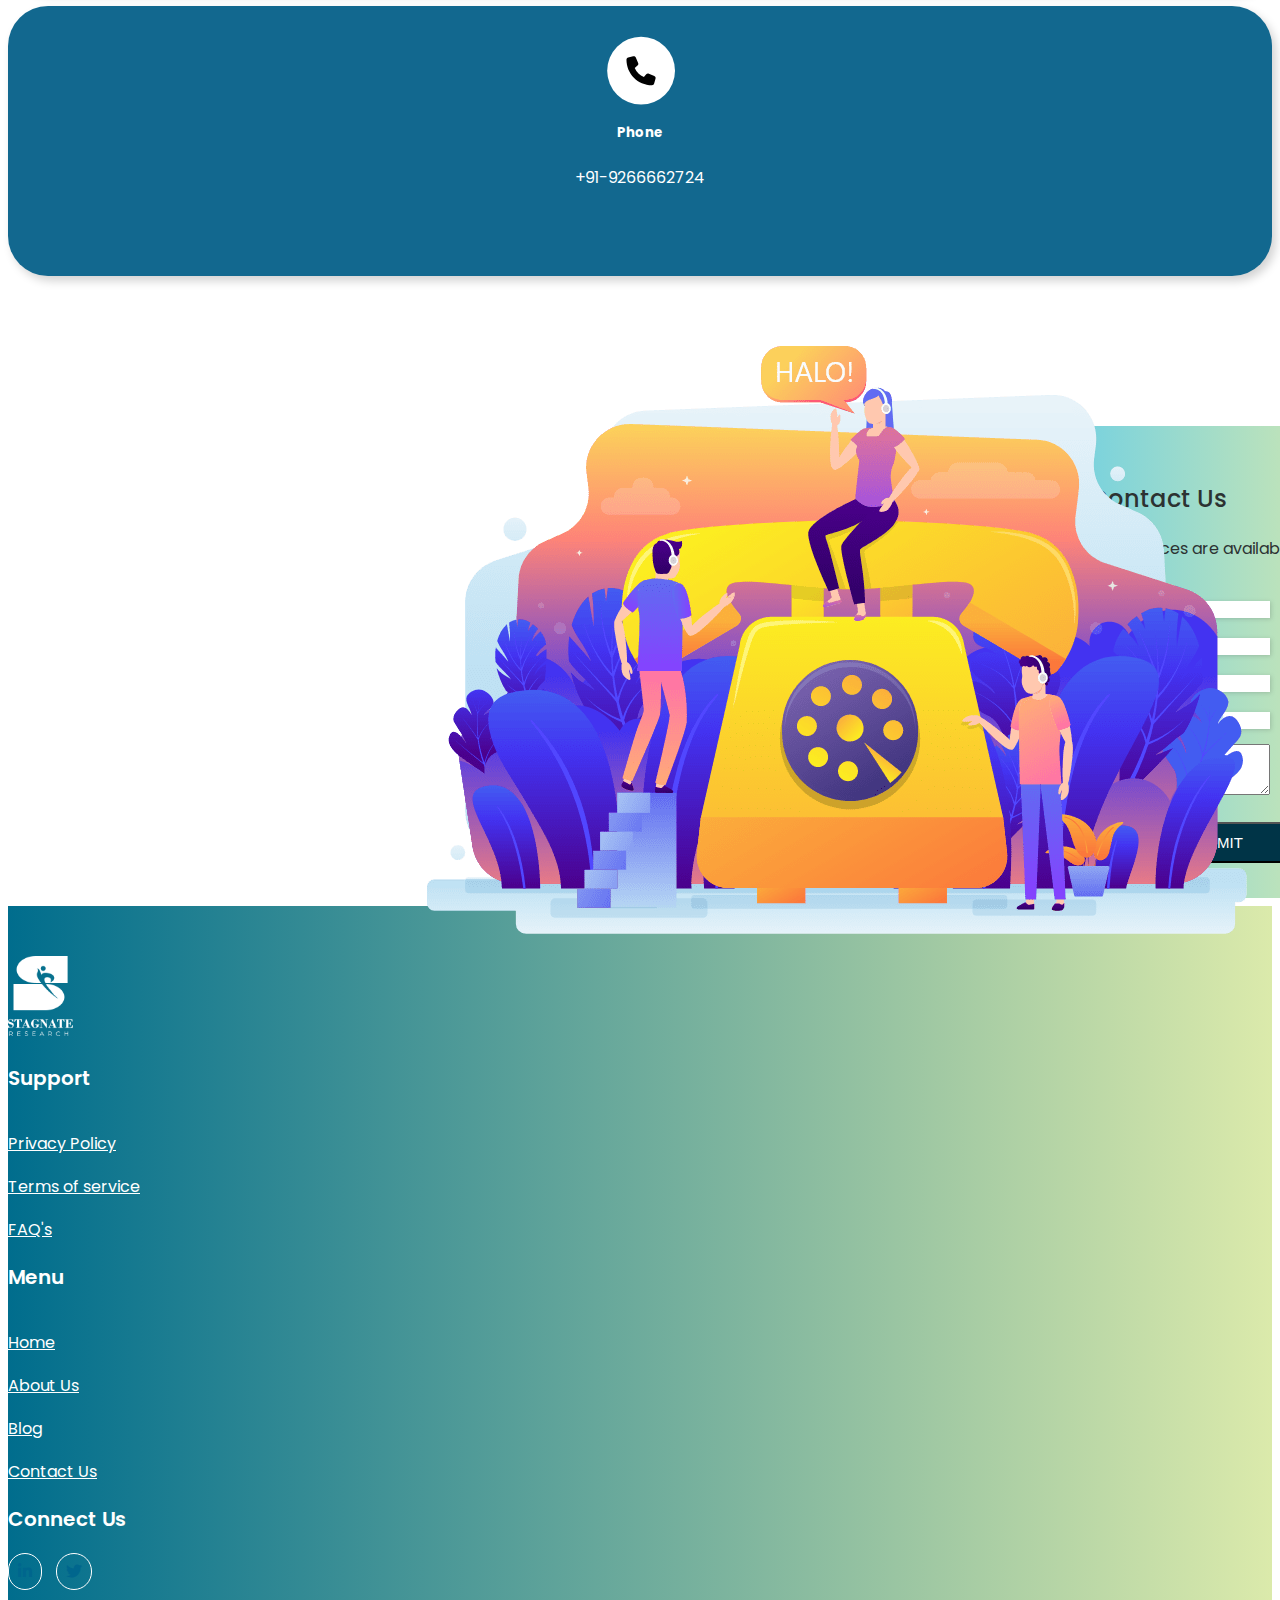
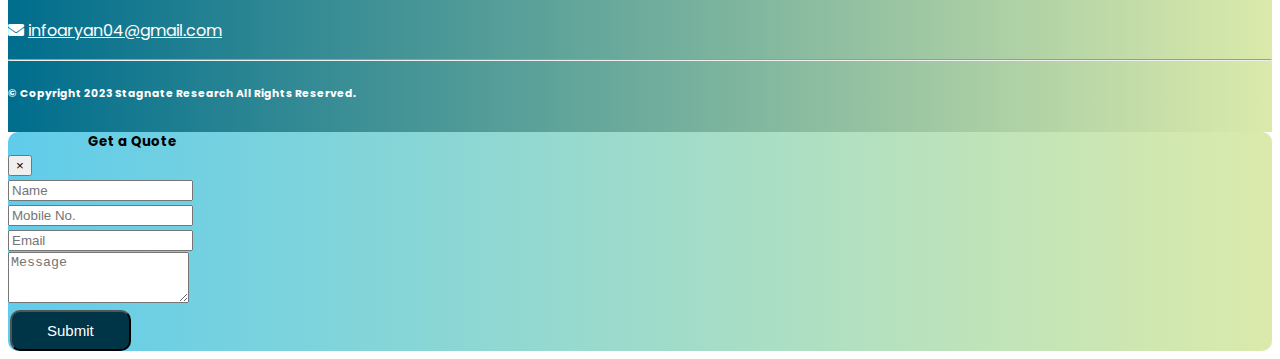
<file: contact.html>
<!DOCTYPE html>
<html lang="en">

<head>
    <meta charset="UTF-8">
    <meta http-equiv="X-UA-Compatible" content="IE=edge">
    <meta name="viewport" content="width=device-width, initial-scale=1.0">
    <title>Stagnate-Research</title>
    <link rel="shortcut icon" href="./image/favicon.ico" />
    <!-- css -->
    <link rel="stylesheet" href="https://cdn.jsdelivr.net/npm/bootstrap@4.6.1/dist/css/bootstrap.min.css"
        integrity="sha384-zCbKRCUGaJDkqS1kPbPd7TveP5iyJE0EjAuZQTgFLD2ylzuqKfdKlfG/eSrtxUkn" crossorigin="anonymous" />
    <!-- font-awesome -->
    <link rel="stylesheet" href="https://cdnjs.cloudflare.com/ajax/libs/font-awesome/5.15.4/css/all.min.css"
        integrity="sha512-1ycn6IcaQQ40/MKBW2W4Rhis/DbILU74C1vSrLJxCq57o941Ym01SwNsOMqvEBFlcgUa6xLiPY/NS5R+E6ztJQ=="
        crossorigin="anonymous" referrerpolicy="no-referrer" />
    <!-- Custom Css  -->
    <link rel="stylesheet" href="./css/style.css" />
</head>

<body>
    <!-- Navbar  -->
    <div class="mainHeader">
        <div class="container">
            <nav class="row navbar navbar-expand-lg navbar-light bg-light1">
                <a class="navbar-brand" href="./index.html">
                    <img src="./image/logo.png" alt="logo" class="logo_main">
                </a>
                <button class="navbar-toggler" type="button" data-toggle="collapse" data-target="#navbarNavDropdown"
                    aria-controls="navbarNavDropdown" aria-expanded="false" aria-label="Toggle navigation">
                    <span class="navbar-toggler-icon"></span>
                </button>
                <div class="collapse navbar-collapse" id="navbarNavDropdown">
                    <ul class="navbar-nav ml-auto">
                        <li class="nav-item">
                            <a class="nav-link " href="./index.html">Home <span class="sr-only">(current)</span></a>
                        </li>
                        <li class="nav-item ">
                            <a class="nav-link" href="./about.html">About Us</a>
                        </li>
                        <li class="nav-item dropdown">
                            <a class="nav-link dropdown-toggle" href="#" role="button" data-toggle="dropdown"
                                aria-expanded="false">
                                Services
                            </a>
                            <div class="dropdown-menu">
                                <a class="dropdown-item" href="./end.html">End-to-End Project Management</a>
                                <a class="dropdown-item" href="./data.html">Data Processing</a>
                                <a class="dropdown-item" href="./survey.html">Survey Programming</a>
                                <a class="dropdown-item" href="./question.html">Questionnaire/ Survey Development</a>
                            </div>
                        </li>
                        <li class="nav-item">
                            <a class="nav-link" href="./blog.html">Blogs</a>
                        </li>
                        <li class="nav-item">
                            <a class="nav-link active" href="./contact.html">Contact Us</a>
                        </li>
                        <li class="nav-item btnbg">
                            <a class="nav-link btn myBTN" data-toggle="modal" data-target="#requestmodal">Get a
                                Quote</a>
                        </li>
                    </ul>
                </div>
            </nav>
        </div>
    </div>
    <!-- Banner-Section  -->
    <div class="container-fluid blogbanner contactbannerbg">
        <div class="row">
            <div class="container">
                <div class="row">
                    <div class="col-md-6 col-sm-12">
                        <div class="bannertxt text-left">
                            <h4 class="header">CONTACT US</h4>
                            <!-- <h4 class="headerbtm">REACH US AT:</h4> -->
                        </div>
                    </div>
                    <div class="col-md-3"></div>
                    <div class="col-md-3 col-sm-12">
                        <div class="aboutbanner">
                            <img src="./image/contactbanner.svg" alt="heroimage"
                                class="img-responsive img-fluid bannerimg">
                        </div>
                    </div>
                </div>
            </div>
        </div>
    </div>
    <!-- Address Section  -->
    <div class="container-fluid adressbg">
        <div class="row">
            <div class="container">
                <div class="row">
                    <div class="row howMedia">
                        <div class="col-md-4 col-12">
                            <div class="mediaBox bg1">
                                <img src="./image/adress.svg" class="img-fluid  imgicon" alt="image">
                                <div class="media-body">
                                    <h5 class="conthead">Address</h5>
                                    <p>G-23, 4th Floor, Sector-3 Noida, Gautam Buddha Nagar, Uttar Pradesh-201301</p>
                                </div>
                            </div>
                        </div>
                        <div class="col-md-4 col-12">
                            <div class="mediaBox bg2">
                                <img src="./image/email.svg" class="img-fluid  imgicon" alt="image">
                                <div class="media-body">
                                    <h5 class="conthead">Email</h5>
                                    <p>
                                        <a href="mailto:infoaryan04@gmail.com">infoaryan04@gmail.com </a>
                                    </p>
                                </div>
                            </div>
                        </div>
                        <div class="col-md-4 col-12">
                            <div class="mediaBox bg3">
                                <img src="./image/phone.svg" class="img-fluid  imgicon" alt="image">
                                <div class="media-body">
                                    <h5 class="conthead">
                                        Phone
                                    </h5>
                                    <p>
                                        <a href="tel:+91-9266662724">+91-9266662724</a>

                                    </p>
                                </div>
                            </div>
                        </div>
                    </div>
                </div>
            </div>
        </div>
    </div>
    <!-- Contact-Us  -->
    <div class="container-fluid contact-us ">
        <div class="row">
            <div class="container">
                <div class="row">
                    <div class="col-md-6">
                        <img src="./image/getaquote.png" alt="getaquote" class="img-fluid getimg">
                    </div>
                    <div class="col-12 col-sm-12 col-md-6">
                        <div class="card form-card">
                            <div class="text-center">
                                <h2 class="contacthead">Contact Us</h2>
                                <p class="contactpara">Our Services are available 24x7</p>
                            </div>
                            <form action="">
                                <div class="row">
                                    <div class="col-sm-12 col-md-6">
                                        <input type="text" class="form-control custom-input" placeholder="Name*">
                                    </div>
                                    <div class="col-12 col-md-6">
                                        <input type="number" class="form-control custom-input" placeholder="Mobile No*">
                                    </div>
                                    <div class="col-12 col-md-6">
                                        <input type="text" class="form-control custom-input" placeholder="Email*">
                                    </div>
                                    <div class="col-12 col-md-6">
                                        <input type="text" class="form-control custom-input" placeholder="Company*">
                                    </div>
                                    <div class="col-12">
                                        <textarea name="message" placeholder="Message*" id="" rows="3"
                                            class="form-control custom-textarea"></textarea>
                                    </div>
                                    <div class="col-12">
                                        <button class="btn myBTN">Submit</button>
                                    </div>

                                </div>
                            </form>
                        </div>
                    </div>
                </div>
            </div>
        </div>
    </div>
    <!-- footer  -->
    <div class="container-fluid footerwrap mt-80">
        <div class="row">
            <div class="container">
                <div class="row">
                    <div class="col-md-3">
                        <div class="footerimg">
                            <a href="./index.html"><img src="./image/logowhite.png" alt="logowhite"
                                    class="logo_main"></a>
                        </div>

                    </div>
                    <div class="col-md-3">
                        <ul>
                            <h3>Support</h3>
                            <li><a href="#">Privacy Policy</a></li>
                            <li><a href="#">Terms of service</a></li>
                            <li><a href="#">FAQ's</a></li>
                        </ul>
                    </div>
                    <div class="col-md-3">
                        <ul>
                            <h3>Menu</h3>
                            <li><a href="./index.html">Home</a></li>
                            <li><a href="./about.html">About Us</a></li>
                            <li><a href="./blog.html">Blog</a></li>
                            <li><a href="./contact.html">Contact Us</a></li>

                        </ul>
                    </div>
                    <div class="col-md-3">
                        <h3>Connect Us</h3>
                        <div class="socialicons">
                            <a href="#" title="linkedin"><i class="fab fa-linkedin-in"></i></a>
                            <a href="#" title="twitter"><i class="fab fa-twitter"></i></a>
                        </div>
                        <ul>
                            <li> <i class="fa fa-envelope" aria-hidden="true"></i> <a
                                    href="mailto:infoaryan04@gmail.com">infoaryan04@gmail.com </a> </li>
                        </ul>
                    </div>
                </div>

            </div>
        </div>
        <hr>
        <h6 class="text-center">© Copyright 2023 Stagnate Research All Rights Reserved.</h6>
    </div>
    <!--Request Modal -->
    <div class="modal requestmodal fade" id="requestmodal" tabindex="-1" aria-labelledby="requestmodalLabel"
        aria-hidden="true">
        <div class="modal-dialog">
            <div class="modal-content">
                <div class="modal-header">
                    <h5 class="modal-title" id="requestmodalLabel"> Get a Quote </h5>
                    <button type="button" class="close" data-dismiss="modal" aria-label="Close">
                        <span aria-hidden="true">&times;</span>
                    </button>
                </div>
                <div class="modal-body">
                    <div class="">

                        <form action="">
                            <div class="row">
                                <div class="col-12 col-md-12">
                                    <input type="text" class="form-control custom-input mb-2" placeholder="Name">
                                </div>
                                <div class="col-12 col-md-12">
                                    <input type="number" class="form-control custom-input mb-2"
                                        placeholder="Mobile No.">
                                </div>
                                <div class="col-12 col-md-12">
                                    <input type="text" class="form-control custom-input mb-2" placeholder="Email">
                                </div>

                                <div class="col-12">
                                    <textarea name="message" placeholder="Message" id="" rows="3"
                                        class="form-control custom-textarea mb-2"></textarea>
                                </div>

                                <div class="col-12">
                                    <div class="text-center">
                                        <button class="btn myBTN">Submit</button>
                                    </div>
                                </div>
                            </div>
                        </form>
                    </div>
                </div>
            </div>
        </div>
    </div>
    <!-- js-bundal -->
    <script src="https://cdn.jsdelivr.net/npm/jquery@3.5.1/dist/jquery.slim.min.js"
        integrity="sha384-DfXdz2htPH0lsSSs5nCTpuj/zy4C+OGpamoFVy38MVBnE+IbbVYUew+OrCXaRkfj"
        crossorigin="anonymous"></script>
    <script src="https://cdn.jsdelivr.net/npm/bootstrap@4.6.1/dist/js/bootstrap.bundle.min.js"
        integrity="sha384-fQybjgWLrvvRgtW6bFlB7jaZrFsaBXjsOMm/tB9LTS58ONXgqbR9W8oWht/amnpF"
        crossorigin="anonymous"></script>
</body>

</html>
</file>
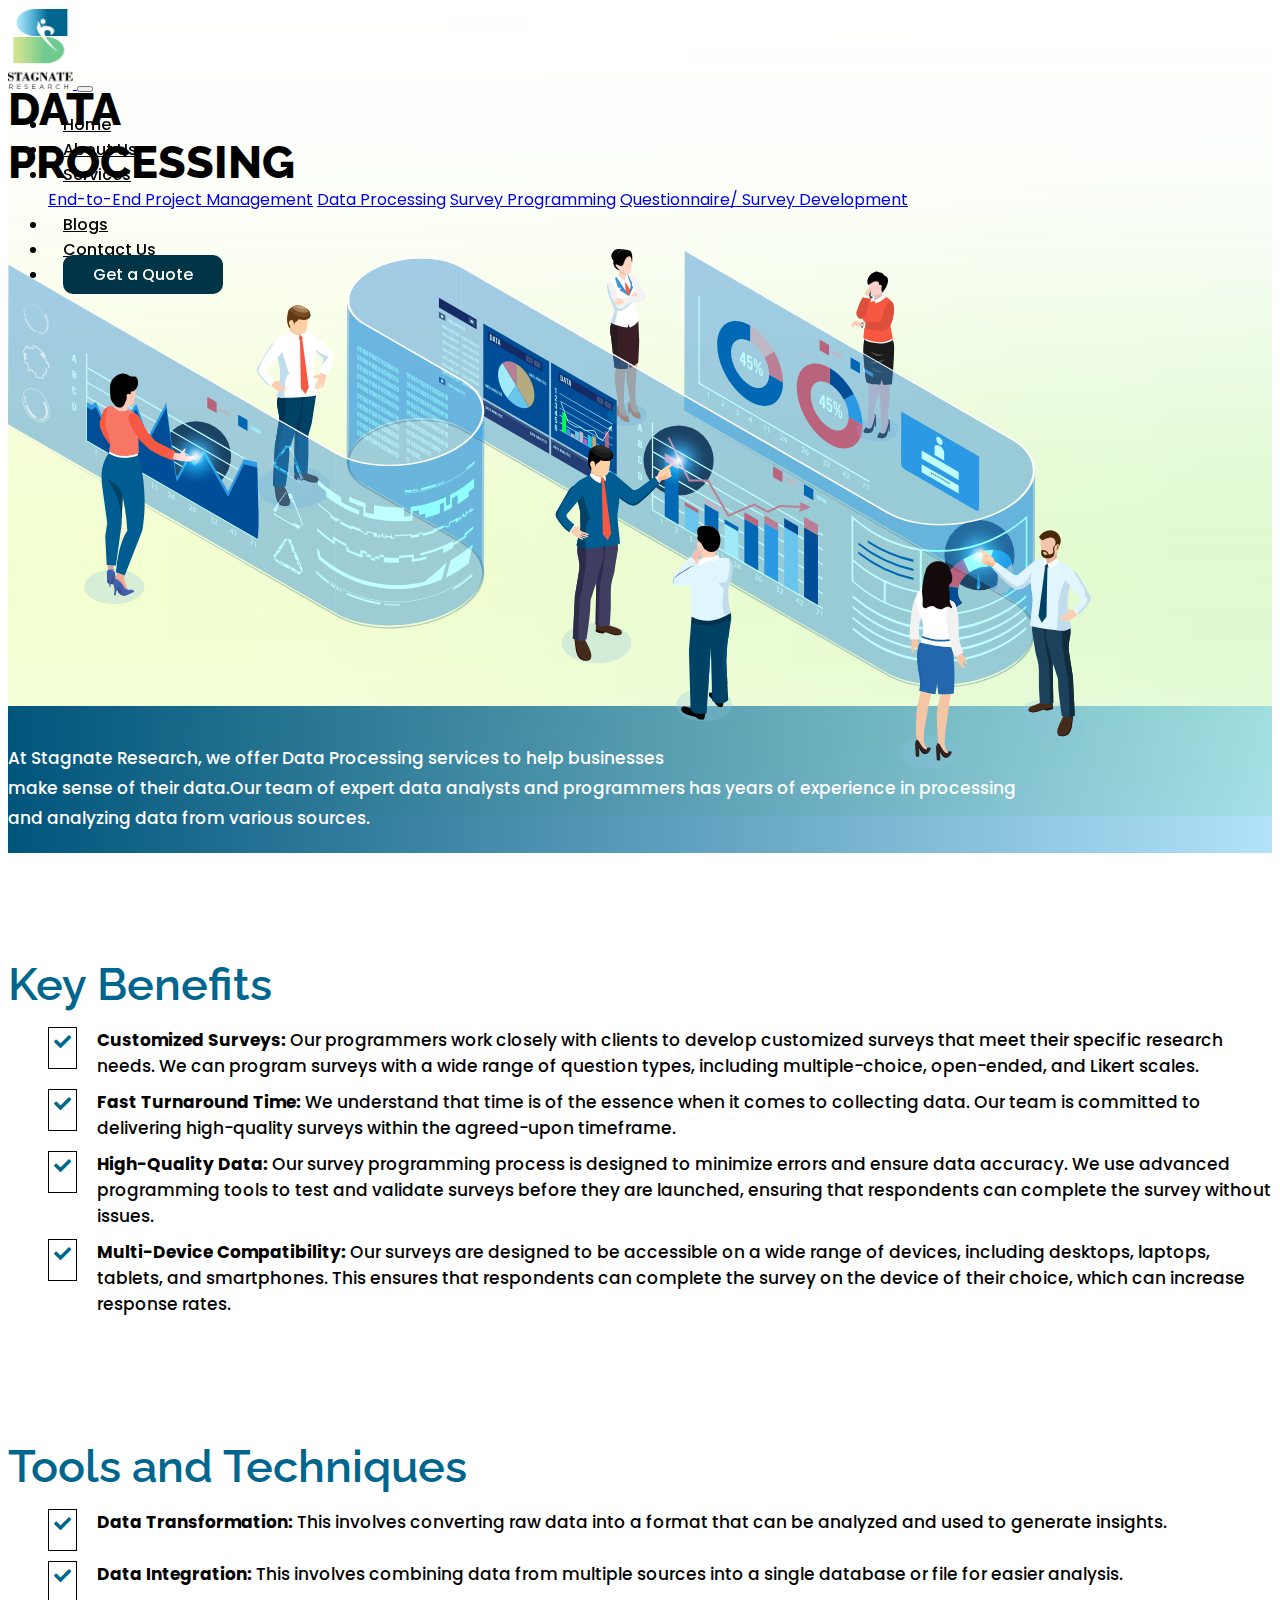
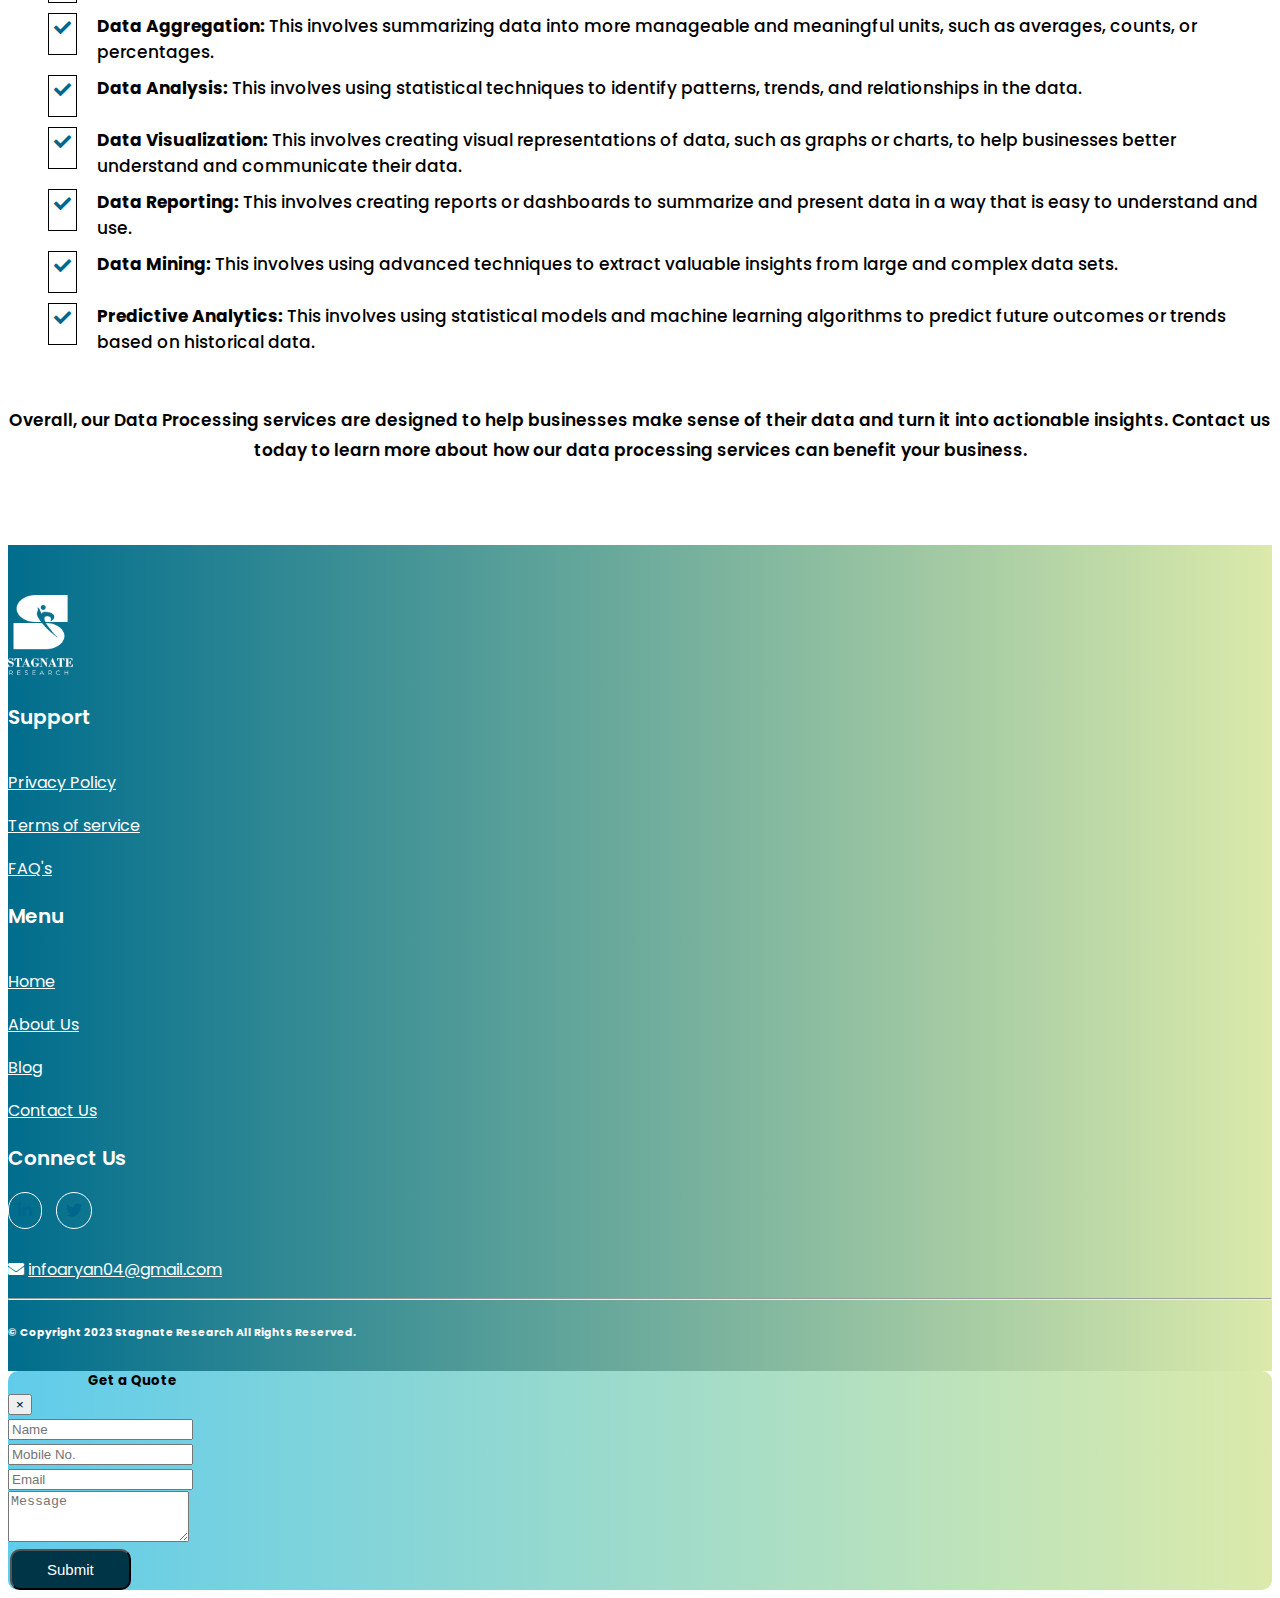
<file: data.html>
<!DOCTYPE html>
<html lang="en">

<head>
    <meta charset="UTF-8">
    <meta http-equiv="X-UA-Compatible" content="IE=edge">
    <meta name="viewport" content="width=device-width, initial-scale=1.0">
    <title>Stagnate-Research</title>
    <link rel="shortcut icon" href="./image/favicon.ico" />
    <!-- css -->
    <link rel="stylesheet" href="https://cdn.jsdelivr.net/npm/bootstrap@4.6.1/dist/css/bootstrap.min.css"
        integrity="sha384-zCbKRCUGaJDkqS1kPbPd7TveP5iyJE0EjAuZQTgFLD2ylzuqKfdKlfG/eSrtxUkn" crossorigin="anonymous" />
    <!-- font-awesome -->
    <link rel="stylesheet" href="https://cdnjs.cloudflare.com/ajax/libs/font-awesome/5.15.4/css/all.min.css"
        integrity="sha512-1ycn6IcaQQ40/MKBW2W4Rhis/DbILU74C1vSrLJxCq57o941Ym01SwNsOMqvEBFlcgUa6xLiPY/NS5R+E6ztJQ=="
        crossorigin="anonymous" referrerpolicy="no-referrer" />
    <!-- Custom Css  -->
    <link rel="stylesheet" href="./css/style.css" />
</head>

<body>
    <!-- Navbar  -->
    <div class="mainHeader">
        <div class="container">
            <nav class="row navbar navbar-expand-lg navbar-light bg-light1">
                <a class="navbar-brand" href="./index.html">
                    <img src="./image/logo.png" alt="logo" class="logo_main">
                </a>
                <button class="navbar-toggler" type="button" data-toggle="collapse" data-target="#navbarNavDropdown"
                    aria-controls="navbarNavDropdown" aria-expanded="false" aria-label="Toggle navigation">
                    <span class="navbar-toggler-icon"></span>
                </button>
                <div class="collapse navbar-collapse" id="navbarNavDropdown">
                    <ul class="navbar-nav ml-auto">
                        <li class="nav-item">
                            <a class="nav-link " href="./index.html">Home <span class="sr-only">(current)</span></a>
                        </li>
                        <li class="nav-item ">
                            <a class="nav-link" href="./about.html">About Us</a>
                        </li>
                        <li class="nav-item dropdown">
                            <a class="nav-link dropdown-toggle" href="#" role="button" data-toggle="dropdown"
                                aria-expanded="false">
                                Services
                            </a>
                            <div class="dropdown-menu">
                                <a class="dropdown-item" href="./end.html">End-to-End Project Management</a>
                                <a class="dropdown-item active" href="./data.html">Data Processing</a>
                                <a class="dropdown-item" href="./survey.html">Survey Programming</a>
                                <a class="dropdown-item" href="./question.html">Questionnaire/ Survey Development</a>
                            </div>
                        </li>
                        <li class="nav-item">
                            <a class="nav-link" href="./blog.html">Blogs</a>
                        </li>
                        <li class="nav-item">
                            <a class="nav-link" href="./contact.html">Contact Us</a>
                        </li>
                        <li class="nav-item btnbg">
                            <a class="nav-link btn myBTN" data-toggle="modal" data-target="#requestmodal">Get a
                                Quote</a>
                        </li>
                    </ul>
                </div>
            </nav>
        </div>
    </div>
    <!-- Banner-section  -->
    <div class="container-fluid quetbannerbg databannerbg">
        <div class="row">
            <div class="container">
                <div class="row">
                    <div class="col-md-4 colsm-12">
                        <div class="aannertxt text-left">
                            <h4 class="header">DATA <br> PROCESSING</h4>
                        </div>
                    </div>
                    <div class="col-md-2"></div>
                    <div class="col-md-6 col-sm-12">
                        <div class="quetimage">
                            <img src="./image/databanner.svg" alt="quantiimg" class="img-responsive img-fluid bannerimg">
                        </div>
                    </div>
                </div>
            </div>
        </div>
    </div>
    <!-- Banner-section1  -->
    <div class="container-fluid quetbannerbg1">
        <div class="row">
            <div class="container">
                <div class="row">
                    <div class="col-md-12 col-sm-12">
                        <div class="text-left">
                            <p class="text-para">At Stagnate Research, we offer Data Processing services to help                                businesses <br> make sense of their data.Our team of expert data analysts and programmers has years of experience in processing <br> and analyzing data from various
                                sources.</p>
                        </div>
                    </div>
                </div>
            </div>
        </div>
    </div>
    <!-- Key Benefits -->
    <div class="container-fluid surveymain data1">
        <div class="row">
            <div class="container">
                <div class="row">
                    <div class="col-md-12 cpl-sm-12">
                        <div class="text-center">
                            <h3 class="header1">Key Benefits</h3>
                        </div>
                        <ul>
                            <li><i class="fas fa-check"></i> <span><b>Customized Surveys: </b> Our programmers work
                                    closely with clients to develop customized surveys that meet their specific research
                                    needs. We can program surveys with a wide range of question types, including
                                    multiple-choice, open-ended, and Likert scales.</span></li>
                            <li><i class="fas fa-check"></i> <span> <b>Fast Turnaround Time:</b> We understand that time
                                    is of the essence when it comes to collecting data. Our team is committed to
                                    delivering high-quality surveys within the agreed-upon timeframe.</span></li>
                            <li><i class="fas fa-check"></i> <span><b>High-Quality Data:</b> Our survey programming
                                    process is designed to minimize errors and ensure data accuracy. We use advanced
                                    programming tools to test and validate surveys before they are launched, ensuring
                                    that respondents can complete the survey without issues.</span></li>
                            <li><i class="fas fa-check"></i> <span> <b>Multi-Device Compatibility:</b> Our surveys are
                                    designed to be accessible on a wide range of devices, including desktops, laptops,
                                    tablets, and smartphones. This ensures that respondents can complete the survey on
                                    the device of their choice, which can increase response rates.</span></li>
                        </ul>
                    </div>
                </div>
            </div>
        </div>
    </div>
    <!-- Tools and Techniques -->
    <div class="container-fluid surveymain data2">
        <div class="row">
            <div class="container">
                <div class="row">
                    <div class="col-md-12 cpl-sm-12">
                        <div class="text-center">
                            <h3 class="header1">Tools and Techniques</h3>
                        </div>
                        <ul>
                            <li><i class="fas fa-check"></i> <span> <b>Data Transformation:</b> This involves converting
                                    raw data into a format that can be analyzed and used to generate insights.</span>
                            </li>
                            <li><i class="fas fa-check"></i> <span><b> Data Integration:</b> This involves combining
                                    data from multiple sources into a single database or file for easier
                                    analysis.</span></li>
                            <li><i class="fas fa-check"></i> <span><b>Data Aggregation:</b> This involves summarizing
                                    data into more manageable and meaningful units, such as averages, counts, or
                                    percentages.</span></li>
                            <li><i class="fas fa-check"></i> <span> <b>Data Analysis:</b> This involves using
                                    statistical techniques to identify patterns, trends, and relationships in the
                                    data.</span></li>
                            <li><i class="fas fa-check"></i> <span> <b>Data Visualization:</b> This involves creating
                                    visual representations of data, such as graphs or charts, to help businesses better
                                    understand and communicate their data.</span></li>
                            <li><i class="fas fa-check"></i> <span><b> Data Reporting: </b> This involves creating
                                    reports or dashboards to summarize and present data in a way that is easy to
                                    understand and use.</span></li>
                            <li><i class="fas fa-check"></i> <span> <b>Data Mining:</b> This involves using advanced
                                    techniques to extract valuable insights from large and complex data sets.</span>
                            </li>
                            <li><i class="fas fa-check"></i> <span> <b> Predictive Analytics:</b> This involves using
                                    statistical models and machine learning algorithms to predict future outcomes or
                                    trends based on historical data.</span></li>

                        </ul>
                        <p class="text-para">Overall, our Data Processing services are designed to help businesses make
                            sense of their data and turn it into actionable insights. Contact us today to learn more
                            about how our data processing services can benefit your business.</p>
                    </div>
                </div>
            </div>
        </div>
    </div>
    <!-- footer  -->
    <div class="container-fluid footerwrap">
        <div class="row">
            <div class="container">
                <div class="row">
                    <div class="col-md-3">
                        <div class="footerimg">
                            <a href="./index.html"><img src="./image/logowhite.png" alt="logowhite"
                                    class="logo_main"></a>
                        </div>

                    </div>
                    <div class="col-md-3">
                        <ul>
                            <h3>Support</h3>
                            <li><a href="#">Privacy Policy</a></li>
                            <li><a href="#">Terms of service</a></li>
                            <li><a href="#">FAQ's</a></li>
                        </ul>
                    </div>
                    <div class="col-md-3">
                        <ul>
                            <h3>Menu</h3>
                            <li><a href="./index.html">Home</a></li>
                            <li><a href="./about.html">About Us</a></li>
                            <li><a href="./blog.html">Blog</a></li>
                            <li><a href="./contact.html">Contact Us</a></li>

                        </ul>
                    </div>
                    <div class="col-md-3">
                        <h3>Connect Us</h3>
                        <div class="socialicons">
                            <a href="#" title="linkedin"><i class="fab fa-linkedin-in"></i></a>
                            <a href="#" title="twitter"><i class="fab fa-twitter"></i></a>
                        </div>
                        <ul>
                            <li> <i class="fa fa-envelope" aria-hidden="true"></i> <a
                                    href="mailto:infoaryan04@gmail.com">infoaryan04@gmail.com </a> </li>
                        </ul>
                    </div>
                </div>

            </div>
        </div>
        <hr>
        <h6 class="text-center">© Copyright 2023 Stagnate Research All Rights Reserved.</h6>
    </div>
    <!--Request Modal -->
    <div class="modal requestmodal fade" id="requestmodal" tabindex="-1" aria-labelledby="requestmodalLabel"
        aria-hidden="true">
        <div class="modal-dialog">
            <div class="modal-content">
                <div class="modal-header">
                    <h5 class="modal-title" id="requestmodalLabel"> Get a Quote </h5>
                    <button type="button" class="close" data-dismiss="modal" aria-label="Close">
                        <span aria-hidden="true">&times;</span>
                    </button>
                </div>
                <div class="modal-body">
                    <div class="">

                        <form action="">
                            <div class="row">
                                <div class="col-12 col-md-12">
                                    <input type="text" class="form-control custom-input mb-2" placeholder="Name">
                                </div>
                                <div class="col-12 col-md-12">
                                    <input type="number" class="form-control custom-input mb-2"
                                        placeholder="Mobile No.">
                                </div>
                                <div class="col-12 col-md-12">
                                    <input type="text" class="form-control custom-input mb-2" placeholder="Email">
                                </div>

                                <div class="col-12">
                                    <textarea name="message" placeholder="Message" id="" rows="3"
                                        class="form-control custom-textarea mb-2"></textarea>
                                </div>

                                <div class="col-12">
                                    <div class="text-center">
                                        <button class="btn myBTN">Submit</button>
                                    </div>
                                </div>
                            </div>
                        </form>
                    </div>
                </div>
            </div>
        </div>
    </div>
    <!-- js-bundal -->
    <script src="https://cdn.jsdelivr.net/npm/jquery@3.5.1/dist/jquery.slim.min.js"
        integrity="sha384-DfXdz2htPH0lsSSs5nCTpuj/zy4C+OGpamoFVy38MVBnE+IbbVYUew+OrCXaRkfj"
        crossorigin="anonymous"></script>
    <script src="https://cdn.jsdelivr.net/npm/bootstrap@4.6.1/dist/js/bootstrap.bundle.min.js"
        integrity="sha384-fQybjgWLrvvRgtW6bFlB7jaZrFsaBXjsOMm/tB9LTS58ONXgqbR9W8oWht/amnpF"
        crossorigin="anonymous"></script>
</body>

</html>
</file>
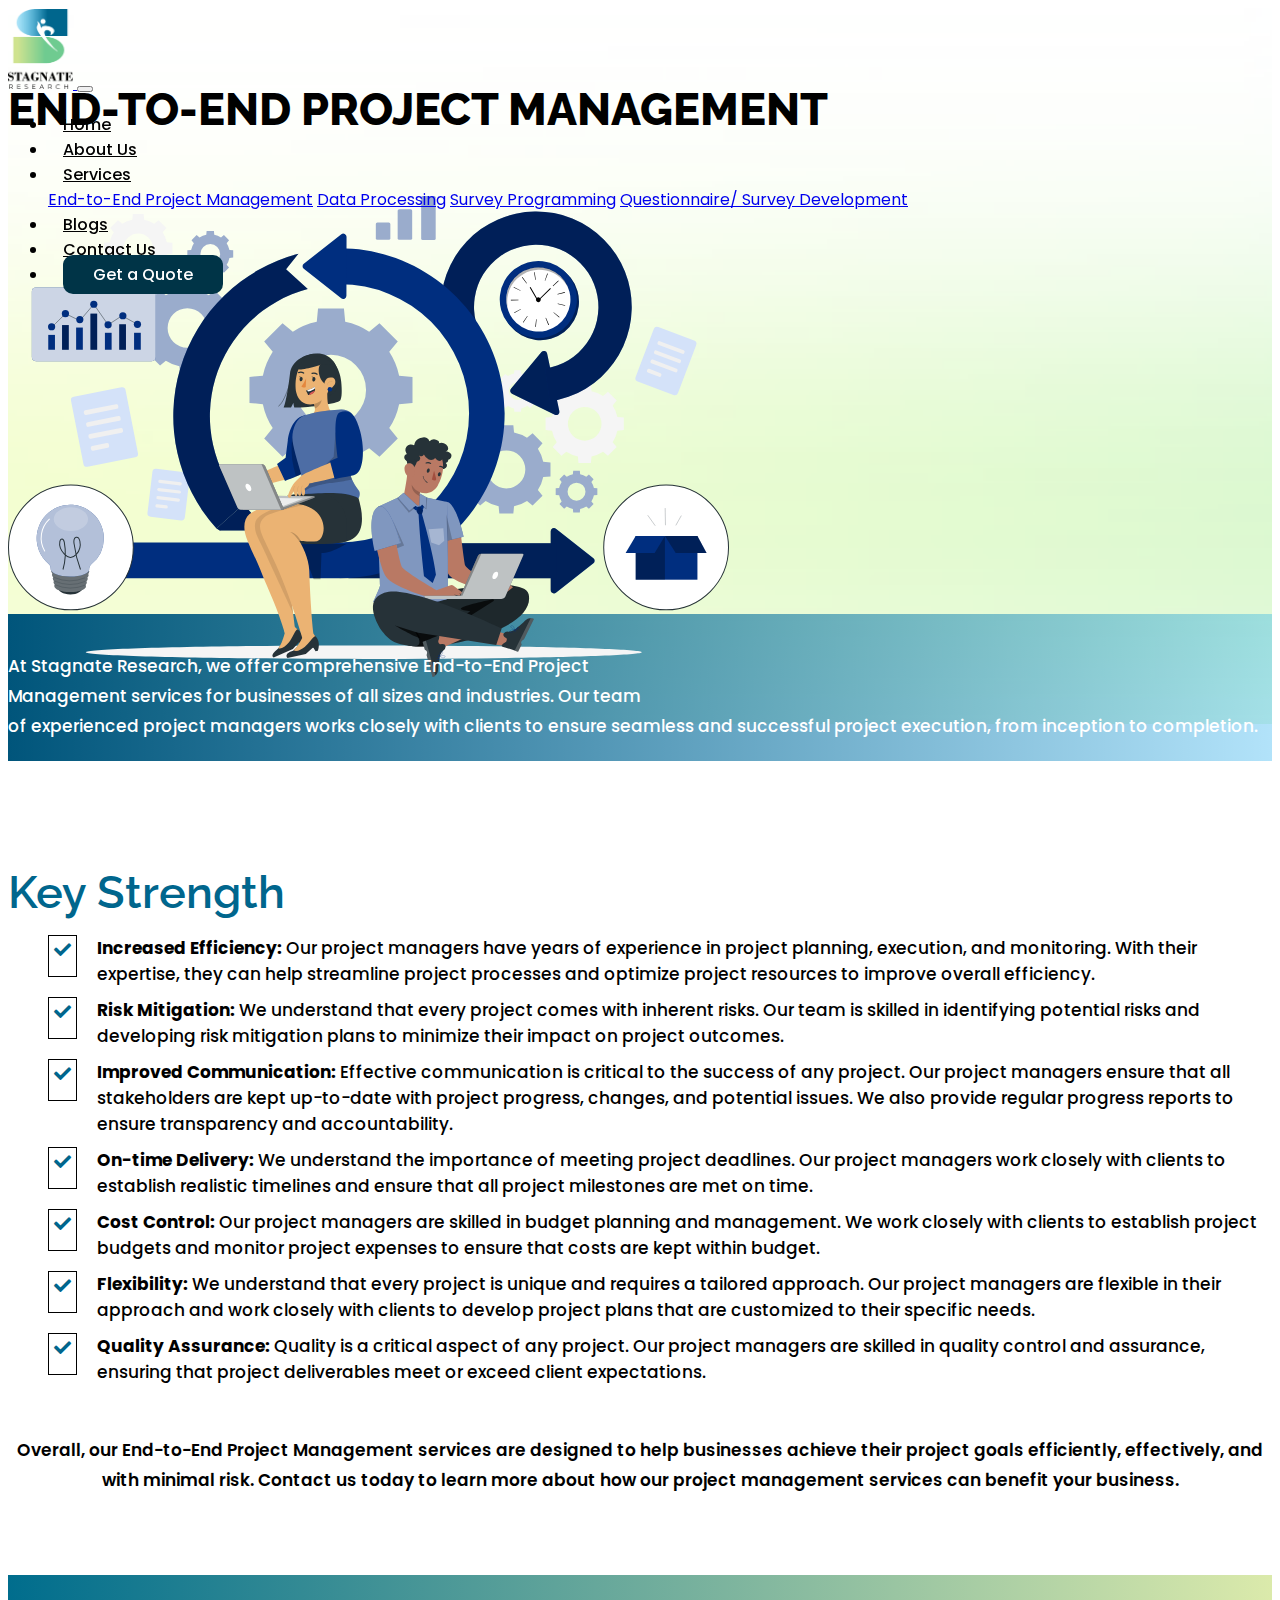
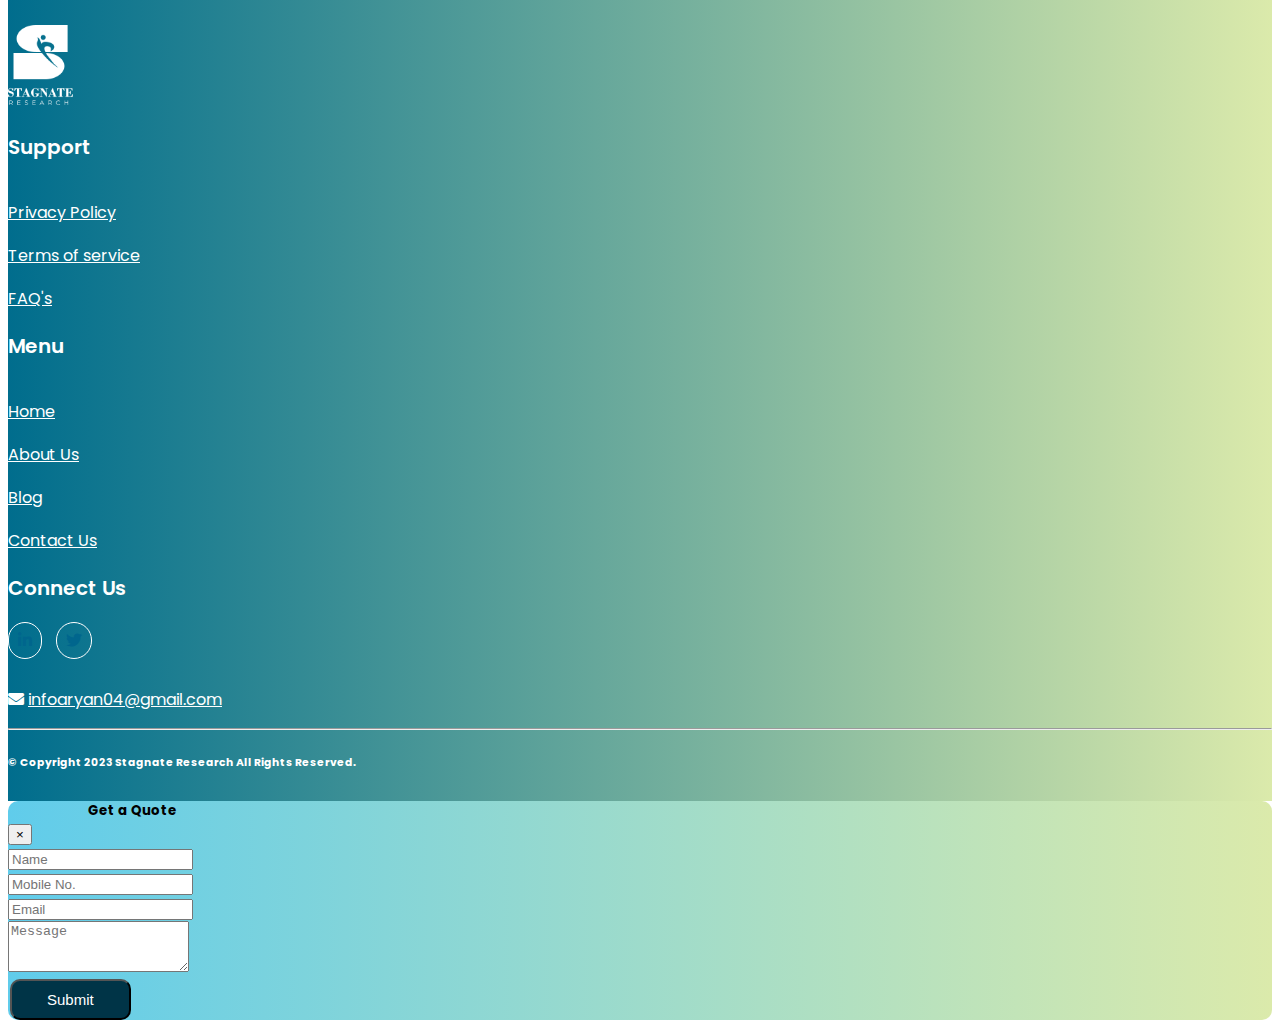
<file: end.html>
<!DOCTYPE html>
<html lang="en">

<head>
    <meta charset="UTF-8">
    <meta http-equiv="X-UA-Compatible" content="IE=edge">
    <meta name="viewport" content="width=device-width, initial-scale=1.0">
    <title>Stagnate-Research</title>
    <link rel="shortcut icon" href="./image/favicon.ico" />
    <!-- css -->
    <link rel="stylesheet" href="https://cdn.jsdelivr.net/npm/bootstrap@4.6.1/dist/css/bootstrap.min.css"
        integrity="sha384-zCbKRCUGaJDkqS1kPbPd7TveP5iyJE0EjAuZQTgFLD2ylzuqKfdKlfG/eSrtxUkn" crossorigin="anonymous" />
    <!-- font-awesome -->
    <link rel="stylesheet" href="https://cdnjs.cloudflare.com/ajax/libs/font-awesome/5.15.4/css/all.min.css"
        integrity="sha512-1ycn6IcaQQ40/MKBW2W4Rhis/DbILU74C1vSrLJxCq57o941Ym01SwNsOMqvEBFlcgUa6xLiPY/NS5R+E6ztJQ=="
        crossorigin="anonymous" referrerpolicy="no-referrer" />
    <!-- Custom Css  -->
    <link rel="stylesheet" href="./css/style.css" />
</head>

<body>

    <!-- Navbar  -->
    <div class="mainHeader">
        <div class="container">
            <nav class="row navbar navbar-expand-lg navbar-light bg-light1">
                <a class="navbar-brand" href="./index.html">
                    <img src="./image/logo.png" alt="logo" class="logo_main">
                </a>
                <button class="navbar-toggler" type="button" data-toggle="collapse" data-target="#navbarNavDropdown"
                    aria-controls="navbarNavDropdown" aria-expanded="false" aria-label="Toggle navigation">
                    <span class="navbar-toggler-icon"></span>
                </button>
                <div class="collapse navbar-collapse" id="navbarNavDropdown">
                    <ul class="navbar-nav ml-auto">
                        <li class="nav-item">
                            <a class="nav-link " href="./index.html">Home <span class="sr-only">(current)</span></a>
                        </li>
                        <li class="nav-item ">
                            <a class="nav-link" href="./about.html">About Us</a>
                        </li>
                        <li class="nav-item dropdown">
                            <a class="nav-link dropdown-toggle" href="#" role="button" data-toggle="dropdown"
                                aria-expanded="false">
                                Services
                            </a>
                            <div class="dropdown-menu">
                                <a class="dropdown-item active" href="./end.html">End-to-End Project Management</a>
                                <a class="dropdown-item" href="./data.html">Data Processing</a>
                                <a class="dropdown-item" href="./survey.html">Survey Programming</a>
                                <a class="dropdown-item" href="./question.html">Questionnaire/ Survey Development</a>
                            </div>
                        </li>
                        <li class="nav-item">
                            <a class="nav-link" href="./blog.html">Blogs</a>
                        </li>
                        <li class="nav-item">
                            <a class="nav-link" href="./contact.html">Contact Us</a>
                        </li>
                        <li class="nav-item btnbg">
                            <a class="nav-link btn myBTN" data-toggle="modal" data-target="#requestmodal">Get a
                                Quote</a>
                        </li>
                    </ul>
                </div>
            </nav>
        </div>
    </div>
    <!-- Banner-section  -->
    <div class="container-fluid quetbannerbg endbannerbg">
        <div class="row">
            <div class="container">
                <div class="row">
                    <div class="col-md-6 colsm-12">
                        <div class="aannertxt text-left">
                            <h4 class="header">END-TO-END PROJECT MANAGEMENT</h4>
                        </div>
                    </div>
                    <div class="col-md-1"></div>
                    <div class="col-md-5 col-sm-12">
                        <div class="quetimage">
                            <img src="./image/endbanner.svg" alt="quantiimg" class="img-responsive img-fluid bannerimg">
                        </div>
                    </div>
                </div>
            </div>
        </div>
    </div>
    <!-- Banner-section1  -->
    <div class="container-fluid quetbannerbg1">
        <div class="row">
            <div class="container">
                <div class="row">
                    <div class="col-md-12 col-sm-12">
                        <div class="text-left">
                            <p class="text-para">At Stagnate Research, we offer comprehensive End-to-End Project <br>
                                Management services for businesses of all sizes and industries. Our team <br> of
                                experienced project managers works closely with clients to ensure seamless and
                                successful project execution, from inception to completion.</p>
                        </div>
                    </div>
                </div>
            </div>
        </div>
    </div>
    <!-- Questionnaire/Survey Development Services -->
    <div class="container-fluid surveymain">
        <div class="row">
            <div class="container">
                <div class="row">
                    <div class="col-md-12 cpl-sm-12">
                        <div class="text-center">
                            <h3 class="header1">Key Strength</h3>
                        </div>
                        <ul>
                            <li><i class="fas fa-check"></i> <span><b>Increased Efficiency:</b> Our project managers
                                    have years of experience in project planning, execution, and monitoring. With their
                                    expertise, they can help streamline project processes and optimize project resources
                                    to improve overall efficiency.</span></li>
                            <li><i class="fas fa-check"></i> <span><b>Risk Mitigation:</b> We understand that every
                                    project comes with inherent risks. Our team is skilled in identifying potential
                                    risks and developing risk mitigation plans to minimize their impact on project
                                    outcomes.</span></li>
                            <li><i class="fas fa-check"></i> <span><b>Improved Communication:</b> Effective
                                    communication is critical to the success of any project. Our project managers ensure
                                    that all stakeholders are kept up-to-date with project progress, changes, and
                                    potential issues. We also provide regular progress reports to ensure transparency
                                    and accountability.</span></li>
                            <li><i class="fas fa-check"></i> <span><b>On-time Delivery:</b> We understand the importance
                                    of meeting project deadlines. Our project managers work closely with clients to
                                    establish realistic timelines and ensure that all project milestones are met on
                                    time.</span></li>
                            <li><i class="fas fa-check"></i> <span><b>Cost Control:</b> Our project managers are skilled
                                    in budget planning and management. We work closely with clients to establish project
                                    budgets and monitor project expenses to ensure that costs are kept within
                                    budget.</span></li>
                            <li><i class="fas fa-check"></i> <span><b>Flexibility:</b> We understand that every project
                                    is unique and requires a tailored approach. Our project managers are flexible in
                                    their approach and work closely with clients to develop project plans that are
                                    customized to their specific needs.</span></li>
                            <li><i class="fas fa-check"></i> <span><b>Quality Assurance:</b> Quality is a critical
                                    aspect of any project. Our project managers are skilled in quality control and
                                    assurance, ensuring that project deliverables meet or exceed client
                                    expectations.</span></li>
                        </ul>
                        <p class="text-para">Overall, our End-to-End Project Management services are designed to help
                            businesses achieve their project goals efficiently, effectively, and with minimal risk.
                            Contact us today to learn more about how our project management services can benefit your
                            business.</p>
                    </div>
                </div>
            </div>
        </div>
    </div>
    <!-- footer  -->
    <div class="container-fluid footerwrap">
        <div class="row">
            <div class="container">
                <div class="row">
                    <div class="col-md-3">
                        <div class="footerimg">
                            <a href="./index.html"><img src="./image/logowhite.png" alt="logowhite"
                                    class="logo_main"></a>
                        </div>

                    </div>
                    <div class="col-md-3">
                        <ul>
                            <h3>Support</h3>
                            <li><a href="#">Privacy Policy</a></li>
                            <li><a href="#">Terms of service</a></li>
                            <li><a href="#">FAQ's</a></li>
                        </ul>
                    </div>
                    <div class="col-md-3">
                        <ul>
                            <h3>Menu</h3>
                            <li><a href="./index.html">Home</a></li>
                            <li><a href="./about.html">About Us</a></li>
                            <li><a href="./blog.html">Blog</a></li>
                            <li><a href="./contact.html">Contact Us</a></li>

                        </ul>
                    </div>
                    <div class="col-md-3">
                        <h3>Connect Us</h3>
                        <div class="socialicons">
                            <a href="#" title="linkedin"><i class="fab fa-linkedin-in"></i></a>
                            <a href="#" title="twitter"><i class="fab fa-twitter"></i></a>
                        </div>
                        <ul>
                            <li> <i class="fa fa-envelope" aria-hidden="true"></i> <a
                                    href="mailto:infoaryan04@gmail.com">infoaryan04@gmail.com </a> </li>
                        </ul>
                    </div>
                </div>

            </div>
        </div>
        <hr>
        <h6 class="text-center">© Copyright 2023 Stagnate Research All Rights Reserved.</h6>
    </div>
    <!--Request Modal -->
    <div class="modal requestmodal fade" id="requestmodal" tabindex="-1" aria-labelledby="requestmodalLabel"
        aria-hidden="true">
        <div class="modal-dialog">
            <div class="modal-content">
                <div class="modal-header">
                    <h5 class="modal-title" id="requestmodalLabel"> Get a Quote </h5>
                    <button type="button" class="close" data-dismiss="modal" aria-label="Close">
                        <span aria-hidden="true">&times;</span>
                    </button>
                </div>
                <div class="modal-body">
                    <div class="">

                        <form action="">
                            <div class="row">
                                <div class="col-12 col-md-12">
                                    <input type="text" class="form-control custom-input mb-2" placeholder="Name">
                                </div>
                                <div class="col-12 col-md-12">
                                    <input type="number" class="form-control custom-input mb-2"
                                        placeholder="Mobile No.">
                                </div>
                                <div class="col-12 col-md-12">
                                    <input type="text" class="form-control custom-input mb-2" placeholder="Email">
                                </div>

                                <div class="col-12">
                                    <textarea name="message" placeholder="Message" id="" rows="3"
                                        class="form-control custom-textarea mb-2"></textarea>
                                </div>

                                <div class="col-12">
                                    <div class="text-center">
                                        <button class="btn myBTN">Submit</button>
                                    </div>
                                </div>
                            </div>
                        </form>
                    </div>
                </div>
            </div>
        </div>
    </div>
    <!-- js-bundal -->
    <script src="https://cdn.jsdelivr.net/npm/jquery@3.5.1/dist/jquery.slim.min.js"
        integrity="sha384-DfXdz2htPH0lsSSs5nCTpuj/zy4C+OGpamoFVy38MVBnE+IbbVYUew+OrCXaRkfj"
        crossorigin="anonymous"></script>
    <script src="https://cdn.jsdelivr.net/npm/bootstrap@4.6.1/dist/js/bootstrap.bundle.min.js"
        integrity="sha384-fQybjgWLrvvRgtW6bFlB7jaZrFsaBXjsOMm/tB9LTS58ONXgqbR9W8oWht/amnpF"
        crossorigin="anonymous"></script>
</body>

</html>
</file>
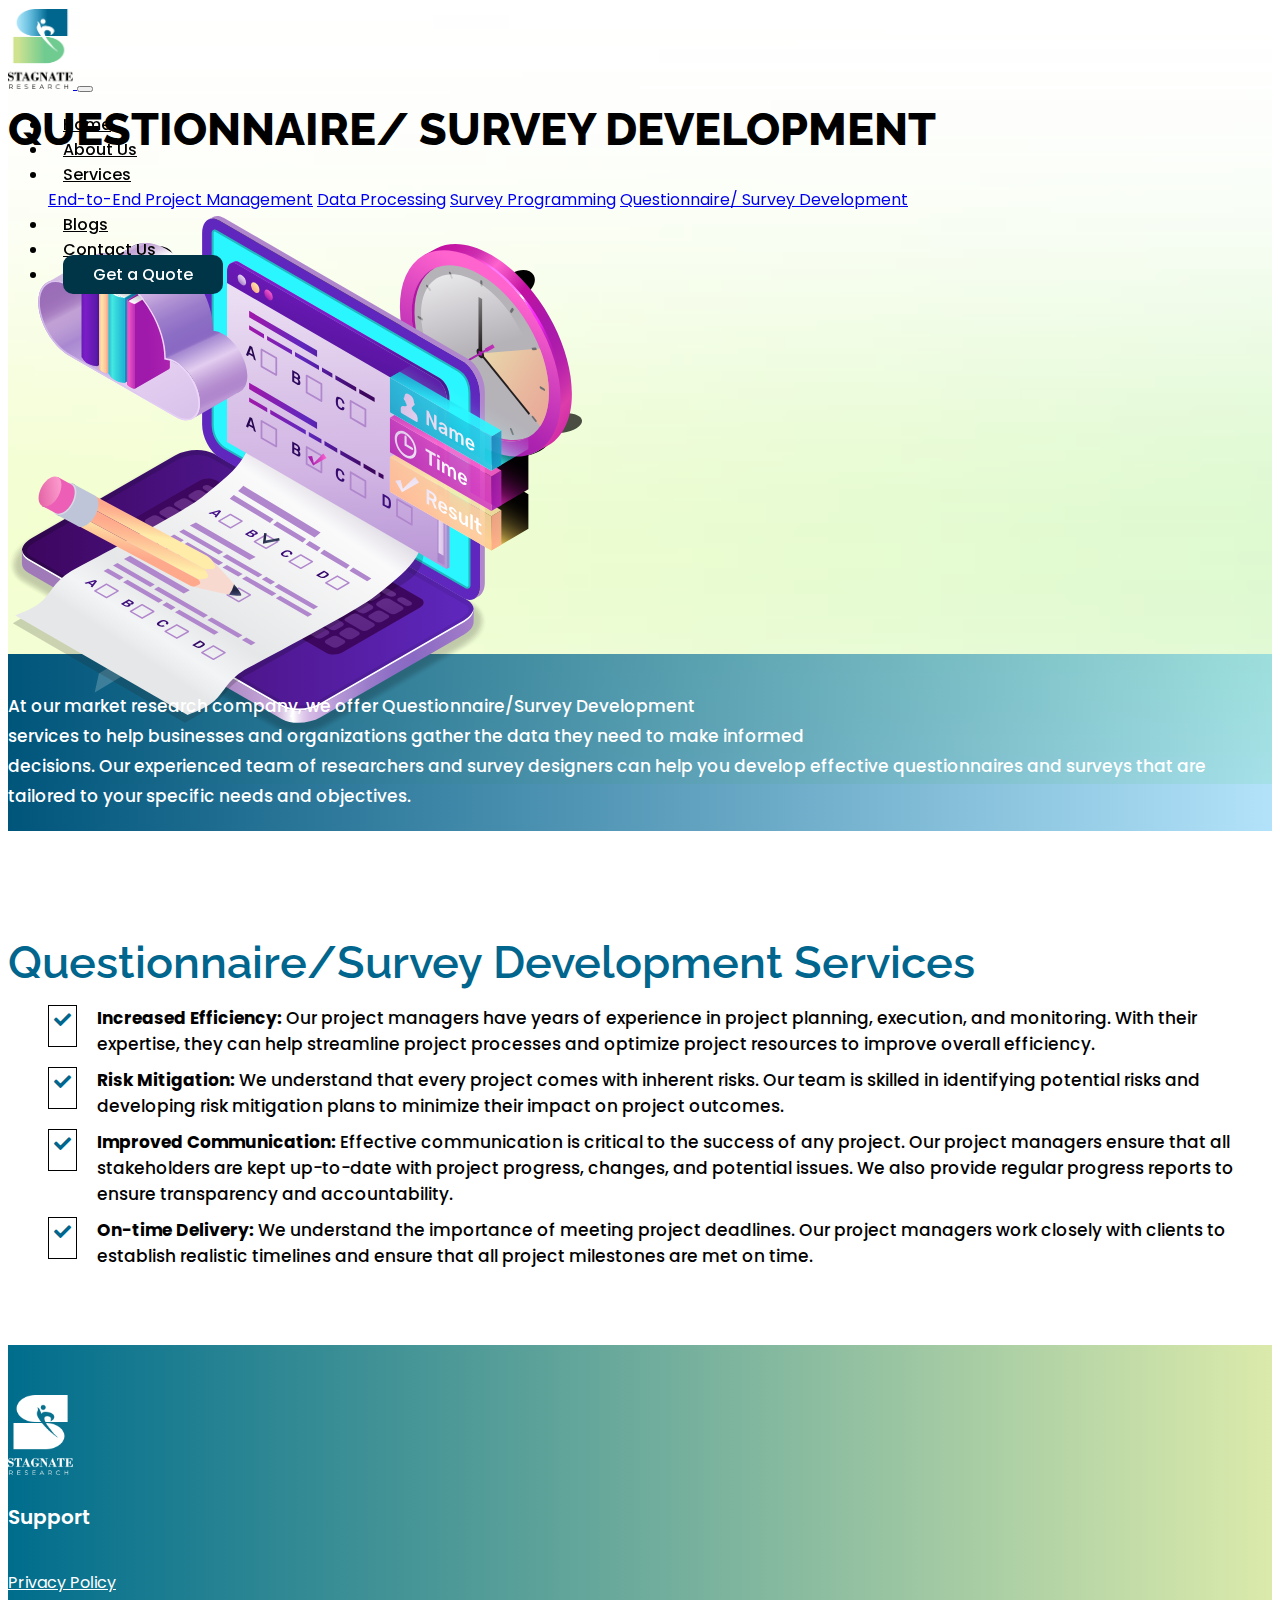
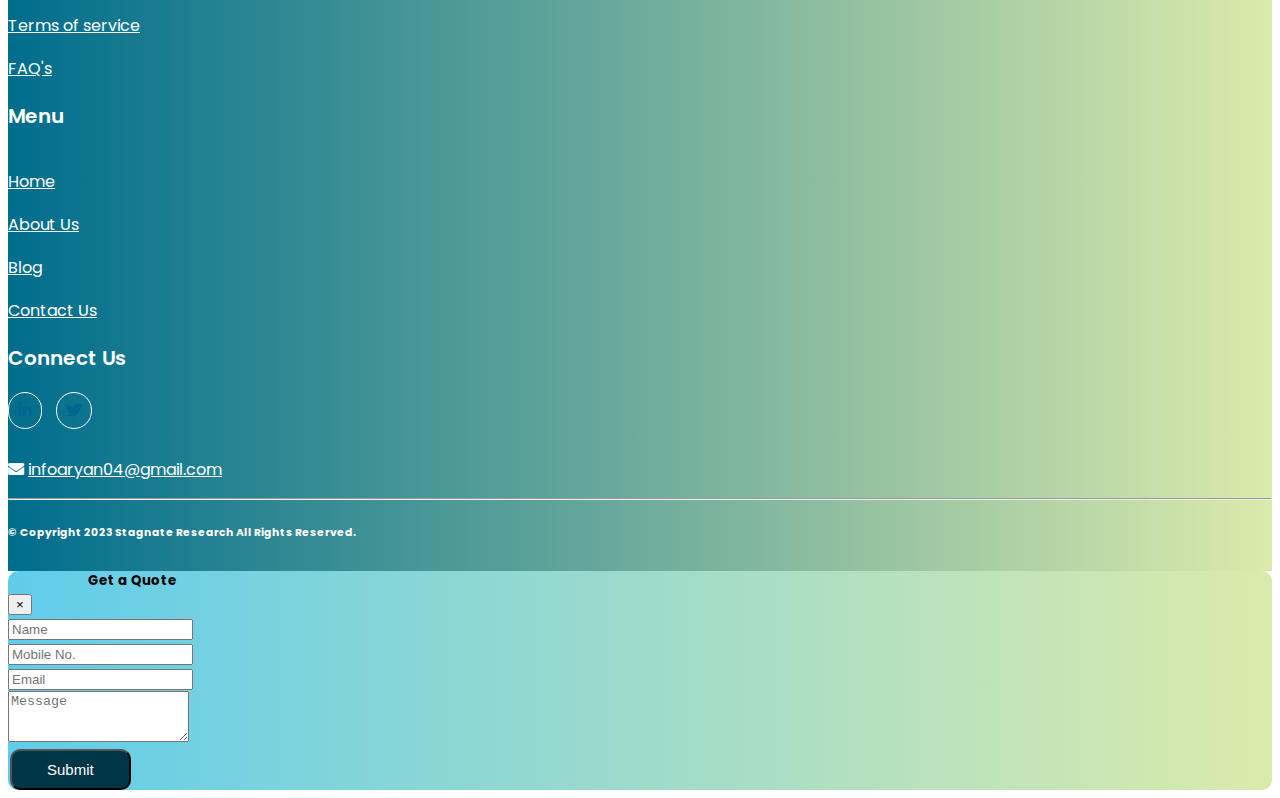
<file: question.html>
<!DOCTYPE html>
<html lang="en">

<head>
    <meta charset="UTF-8">
    <meta http-equiv="X-UA-Compatible" content="IE=edge">
    <meta name="viewport" content="width=device-width, initial-scale=1.0">
    <title>Stagnate-Research</title>
    <link rel="shortcut icon" href="./image/favicon.ico" />
    <!-- css -->
    <link rel="stylesheet" href="https://cdn.jsdelivr.net/npm/bootstrap@4.6.1/dist/css/bootstrap.min.css"
        integrity="sha384-zCbKRCUGaJDkqS1kPbPd7TveP5iyJE0EjAuZQTgFLD2ylzuqKfdKlfG/eSrtxUkn" crossorigin="anonymous" />
    <!-- font-awesome -->
    <link rel="stylesheet" href="https://cdnjs.cloudflare.com/ajax/libs/font-awesome/5.15.4/css/all.min.css"
        integrity="sha512-1ycn6IcaQQ40/MKBW2W4Rhis/DbILU74C1vSrLJxCq57o941Ym01SwNsOMqvEBFlcgUa6xLiPY/NS5R+E6ztJQ=="
        crossorigin="anonymous" referrerpolicy="no-referrer" />
    <!-- Custom Css  -->
    <link rel="stylesheet" href="./css/style.css" />
</head>

<body>

    <!-- Navbar  -->
    <div class="mainHeader">
        <div class="container">
            <nav class="row navbar navbar-expand-lg navbar-light bg-light1">
                <a class="navbar-brand" href="./index.html">
                    <img src="./image/logo.png" alt="logo" class="logo_main">
                </a>
                <button class="navbar-toggler" type="button" data-toggle="collapse" data-target="#navbarNavDropdown"
                    aria-controls="navbarNavDropdown" aria-expanded="false" aria-label="Toggle navigation">
                    <span class="navbar-toggler-icon"></span>
                </button>
                <div class="collapse navbar-collapse" id="navbarNavDropdown">
                    <ul class="navbar-nav ml-auto">
                        <li class="nav-item">
                            <a class="nav-link" href="./index.html">Home <span class="sr-only">(current)</span></a>
                        </li>
                        <li class="nav-item ">
                            <a class="nav-link" href="./about.html">About Us</a>
                        </li>
                        <li class="nav-item dropdown">
                            <a class="nav-link dropdown-toggle" href="#" role="button" data-toggle="dropdown"
                                aria-expanded="false">
                                Services
                            </a>
                            <div class="dropdown-menu">
                                <a class="dropdown-item" href="./end.html">End-to-End Project Management</a>
                                <a class="dropdown-item" href="./data.html">Data Processing</a>
                                <a class="dropdown-item" href="./survey.html">Survey Programming</a>
                                <a class="dropdown-item active" href="./question.html">Questionnaire/ Survey
                                    Development</a>
                            </div>
                        </li>
                        <li class="nav-item">
                            <a class="nav-link" href="./blog.html">Blogs</a>
                        </li>
                        <li class="nav-item">
                            <a class="nav-link" href="./contact.html">Contact Us</a>
                        </li>
                        <li class="nav-item btnbg">
                            <a class="nav-link btn myBTN" data-toggle="modal" data-target="#requestmodal">Get a
                                Quote</a>
                        </li>
                    </ul>
                </div>
            </nav>
        </div>
    </div>
    <!-- Banner-section  -->
    <div class="container-fluid quetbannerbg">
        <div class="row">
            <div class="container">
                <div class="row">
                    <div class="col-md-6 colsm-12">
                        <div class="aannertxt text-left">
                            <h4 class="header">QUESTIONNAIRE/ SURVEY DEVELOPMENT</h4>
                        </div>
                    </div>
                    <div class="col-md-1"></div>
                    <div class="col-md-5 col-sm-12">
                        <div class="quetimage">
                            <img src="./image/questionbanner.svg" alt="quantiimg" class="img-responsive img-fluid bannerimg">
                        </div>
                    </div>
                </div>
            </div>
        </div>
    </div>
    <!-- Banner-section1  -->
    <div class="container-fluid quetbannerbg1 questbg">
        <div class="row">
            <div class="container">
                <div class="row">
                    <div class="col-md-12 col-sm-12">
                        <div class="text-left">
                            <p class="text-para">At our market research company, we offer Questionnaire/Survey 
                                Development <br> services  to help businesses and organizations gather the data  they need
                                to make informed <br> decisions. Our experienced team of researchers and survey designers can
                                help you develop effective questionnaires and surveys that are tailored to your specific
                                needs and objectives.</p>
                        </div>
                    </div>
                </div>
            </div>
        </div>
    </div>
    <!-- Questionnaire/Survey Development Services -->
    <div class="container-fluid surveymain">
        <div class="row">
            <div class="container">
                <div class="row">
                    <div class="col-md-12 cpl-sm-12">
                        <div class="text-center">
                            <h3 class="header1">Questionnaire/Survey Development Services</h3>
                        </div>
                        <ul>
                            <li><i class="fas fa-check"></i> <span><b>Increased Efficiency:</b> Our project managers
                                    have years of experience in project planning, execution, and monitoring. With their
                                    expertise, they can help streamline project processes and optimize project resources
                                    to improve overall efficiency.</span></li>
                            <li><i class="fas fa-check"></i> <span><b>Risk Mitigation:</b> We understand that every
                                    project comes with inherent risks. Our team is skilled in identifying potential
                                    risks and developing risk mitigation plans to minimize their impact on project
                                    outcomes.</span></li>
                            <li><i class="fas fa-check"></i> <span><b>Improved Communication:</b> Effective
                                    communication is critical to the success of any project. Our project managers ensure
                                    that all stakeholders are kept up-to-date with project progress, changes, and
                                    potential issues. We also provide regular progress reports to ensure transparency
                                    and accountability.</span></li>
                            <li><i class="fas fa-check"></i> <span><b>On-time Delivery:</b> We understand the importance
                                    of meeting project deadlines. Our project managers work closely with clients to
                                    establish realistic timelines and ensure that all project milestones are met on
                                    time.</span></li>
                        </ul>
                    </div>
                </div>
            </div>
        </div>
    </div>
    <!-- footer  -->
    <div class="container-fluid footerwrap">
        <div class="row">
            <div class="container">
                <div class="row">
                    <div class="col-md-3">
                        <div class="footerimg">
                            <a href="./index.html"><img src="./image/logowhite.png" alt="logowhite"
                                    class="logo_main"></a>
                        </div>

                    </div>
                    <div class="col-md-3">
                        <ul>
                            <h3>Support</h3>
                            <li><a href="#">Privacy Policy</a></li>
                            <li><a href="#">Terms of service</a></li>
                            <li><a href="#">FAQ's</a></li>
                        </ul>
                    </div>
                    <div class="col-md-3">
                        <ul>
                            <h3>Menu</h3>
                            <li><a href="./index.html">Home</a></li>
                            <li><a href="./about.html">About Us</a></li>
                            <li><a href="./blog.html">Blog</a></li>
                            <li><a href="./contact.html">Contact Us</a></li>

                        </ul>
                    </div>
                    <div class="col-md-3">
                        <h3>Connect Us</h3>
                        <div class="socialicons">
                            <a href="#" title="linkedin"><i class="fab fa-linkedin-in"></i></a>
                            <a href="#" title="twitter"><i class="fab fa-twitter"></i></a>
                        </div>
                        <ul>
                            <li> <i class="fa fa-envelope" aria-hidden="true"></i> <a
                                    href="mailto:infoaryan04@gmail.com">infoaryan04@gmail.com </a> </li>
                        </ul>
                    </div>
                </div>

            </div>
        </div>
        <hr>
        <h6 class="text-center">© Copyright 2023 Stagnate Research All Rights Reserved.</h6>
    </div>
    <!--Request Modal -->
    <div class="modal requestmodal fade" id="requestmodal" tabindex="-1" aria-labelledby="requestmodalLabel"
        aria-hidden="true">
        <div class="modal-dialog">
            <div class="modal-content">
                <div class="modal-header">
                    <h5 class="modal-title" id="requestmodalLabel"> Get a Quote </h5>
                    <button type="button" class="close" data-dismiss="modal" aria-label="Close">
                        <span aria-hidden="true">&times;</span>
                    </button>
                </div>
                <div class="modal-body">
                    <div class="">

                        <form action="">
                            <div class="row">
                                <div class="col-12 col-md-12">
                                    <input type="text" class="form-control custom-input mb-2" placeholder="Name">
                                </div>
                                <div class="col-12 col-md-12">
                                    <input type="number" class="form-control custom-input mb-2"
                                        placeholder="Mobile No.">
                                </div>
                                <div class="col-12 col-md-12">
                                    <input type="text" class="form-control custom-input mb-2" placeholder="Email">
                                </div>

                                <div class="col-12">
                                    <textarea name="message" placeholder="Message" id="" rows="3"
                                        class="form-control custom-textarea mb-2"></textarea>
                                </div>

                                <div class="col-12">
                                    <div class="text-center">
                                        <button class="btn myBTN">Submit</button>
                                    </div>
                                </div>
                            </div>
                        </form>
                    </div>
                </div>
            </div>
        </div>
    </div>
    <!-- js-bundal -->
    <script src="https://cdn.jsdelivr.net/npm/jquery@3.5.1/dist/jquery.slim.min.js"
        integrity="sha384-DfXdz2htPH0lsSSs5nCTpuj/zy4C+OGpamoFVy38MVBnE+IbbVYUew+OrCXaRkfj"
        crossorigin="anonymous"></script>
    <script src="https://cdn.jsdelivr.net/npm/bootstrap@4.6.1/dist/js/bootstrap.bundle.min.js"
        integrity="sha384-fQybjgWLrvvRgtW6bFlB7jaZrFsaBXjsOMm/tB9LTS58ONXgqbR9W8oWht/amnpF"
        crossorigin="anonymous"></script>
</body>

</html>
</file>
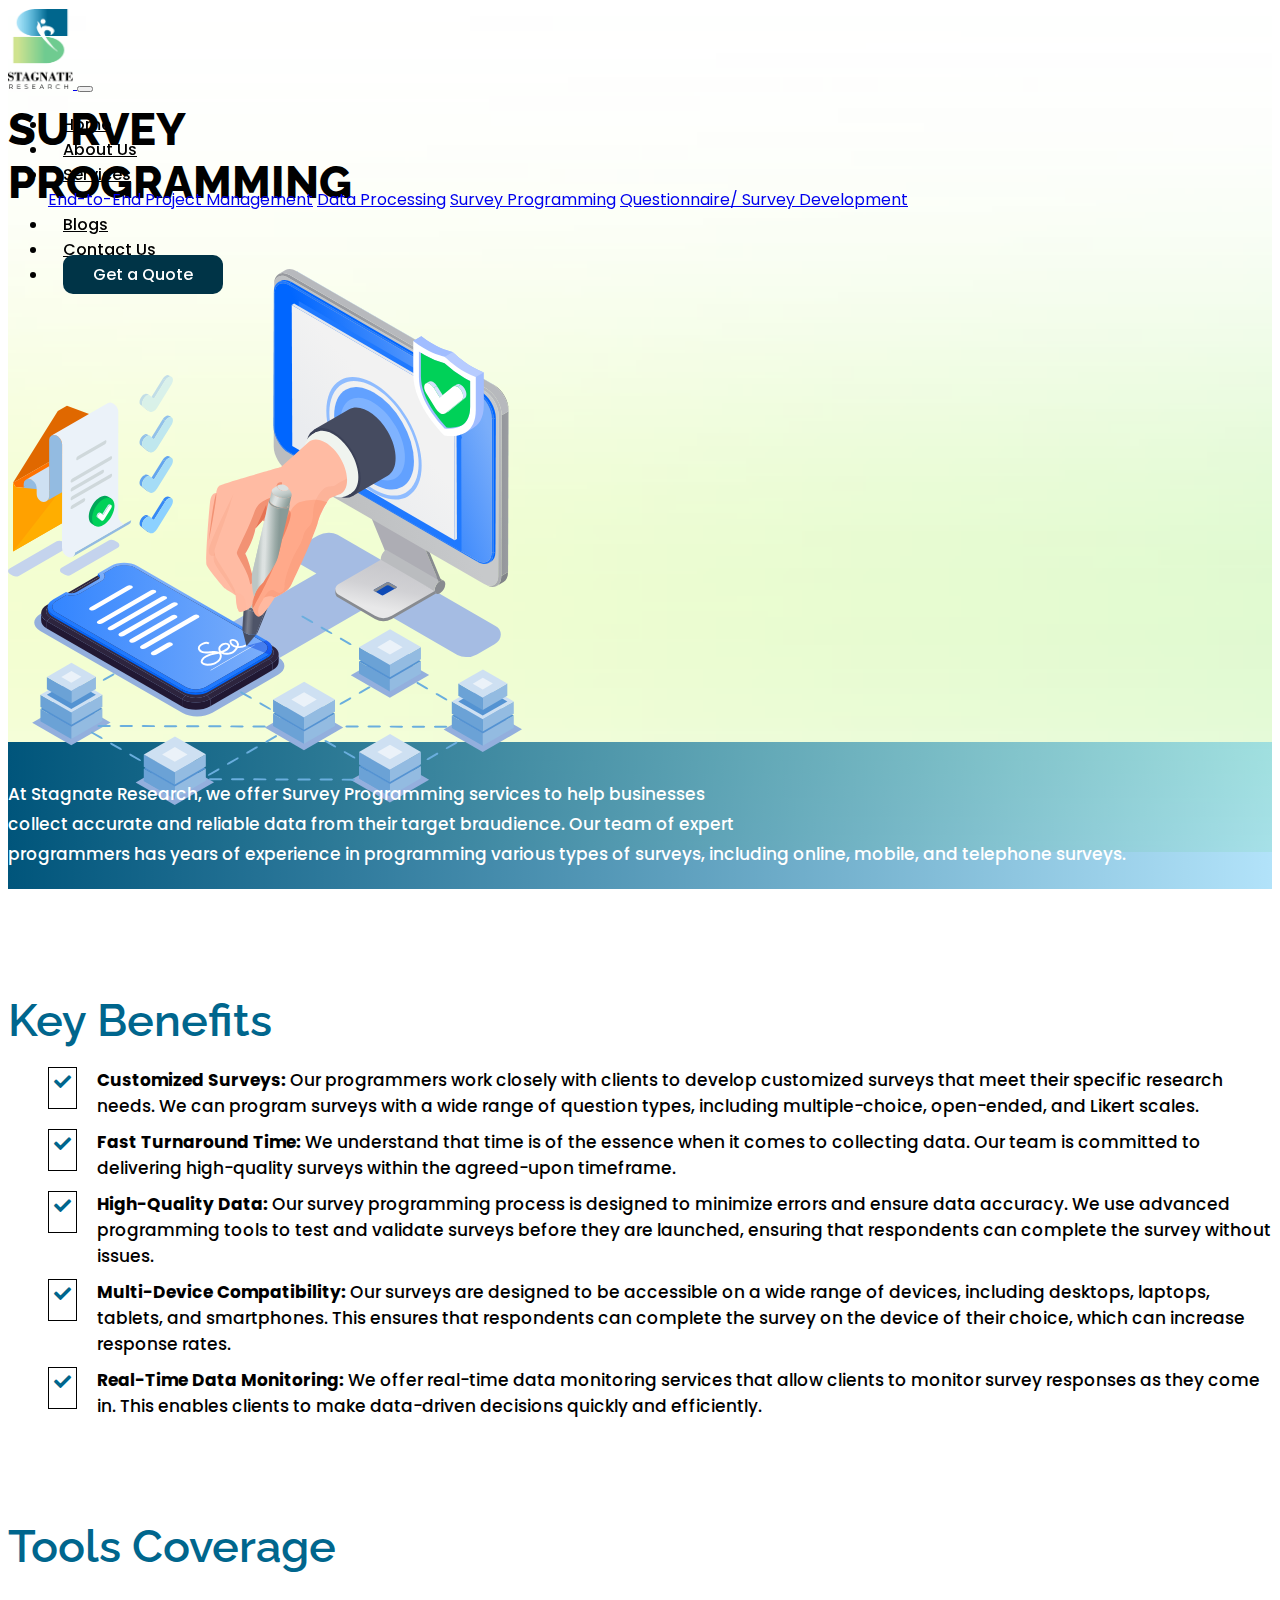
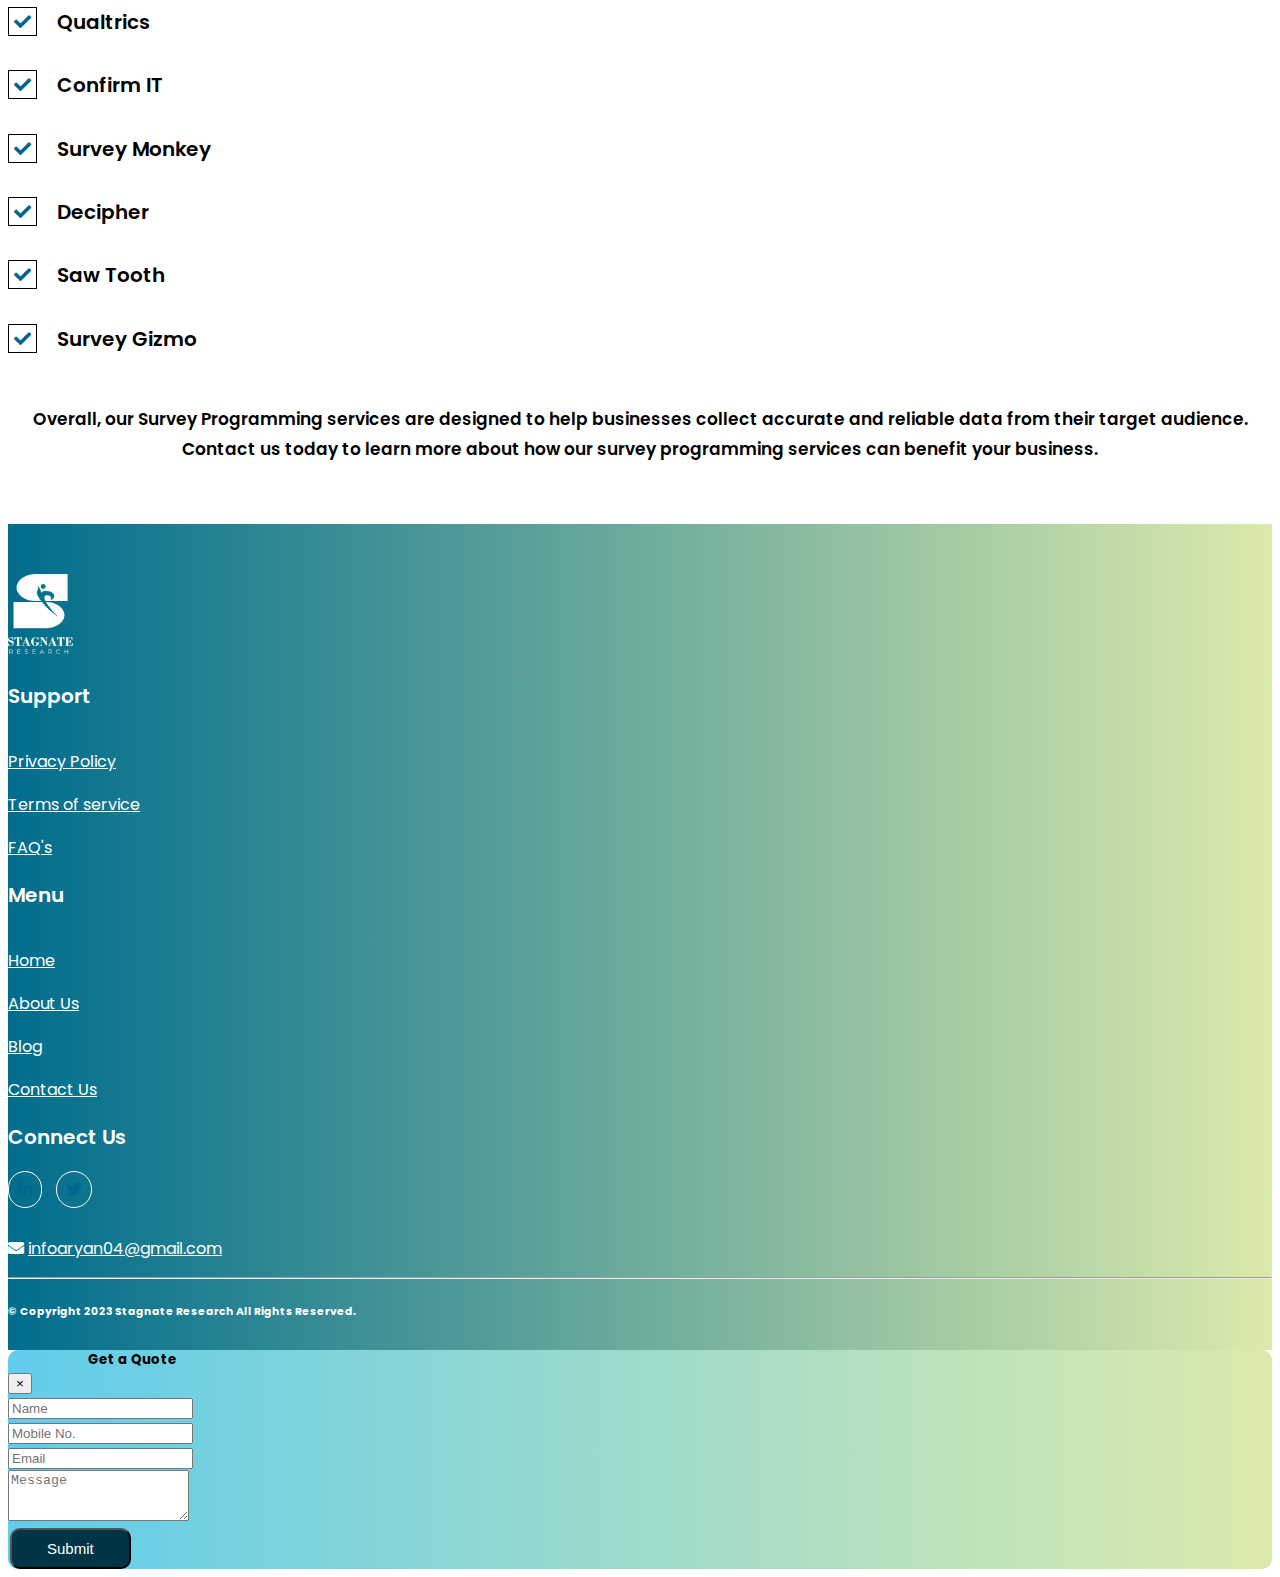
<file: survey.html>
<!DOCTYPE html>
<html lang="en">

<head>
    <meta charset="UTF-8">
    <meta http-equiv="X-UA-Compatible" content="IE=edge">
    <meta name="viewport" content="width=device-width, initial-scale=1.0">
    <title>Stagnate-Research</title>
    <link rel="shortcut icon" href="./image/favicon.ico" />
    <!-- css -->
    <link rel="stylesheet" href="https://cdn.jsdelivr.net/npm/bootstrap@4.6.1/dist/css/bootstrap.min.css"
        integrity="sha384-zCbKRCUGaJDkqS1kPbPd7TveP5iyJE0EjAuZQTgFLD2ylzuqKfdKlfG/eSrtxUkn" crossorigin="anonymous" />
    <!-- font-awesome -->
    <link rel="stylesheet" href="https://cdnjs.cloudflare.com/ajax/libs/font-awesome/5.15.4/css/all.min.css"
        integrity="sha512-1ycn6IcaQQ40/MKBW2W4Rhis/DbILU74C1vSrLJxCq57o941Ym01SwNsOMqvEBFlcgUa6xLiPY/NS5R+E6ztJQ=="
        crossorigin="anonymous" referrerpolicy="no-referrer" />
    <!-- Custom Css  -->
    <link rel="stylesheet" href="./css/style.css" />
</head>

<body>

    <!-- Navbar  -->
    <div class="mainHeader">
        <div class="container">
            <nav class="row navbar navbar-expand-lg navbar-light bg-light1">
                <a class="navbar-brand" href="./index.html">
                    <img src="./image/logo.png" alt="logo" class="logo_main">
                </a>
                <button class="navbar-toggler" type="button" data-toggle="collapse" data-target="#navbarNavDropdown"
                    aria-controls="navbarNavDropdown" aria-expanded="false" aria-label="Toggle navigation">
                    <span class="navbar-toggler-icon"></span>
                </button>
                <div class="collapse navbar-collapse" id="navbarNavDropdown">
                    <ul class="navbar-nav ml-auto">
                        <li class="nav-item">
                            <a class="nav-link" href="./index.html">Home <span class="sr-only">(current)</span></a>
                        </li>
                        <li class="nav-item ">
                            <a class="nav-link" href="./about.html">About Us</a>
                        </li>
                        <li class="nav-item dropdown">
                            <a class="nav-link dropdown-toggle" href="#" role="button" data-toggle="dropdown"
                                aria-expanded="false">
                                Services
                            </a>
                            <div class="dropdown-menu">
                                <a class="dropdown-item" href="./end.html">End-to-End Project Management</a>
                                <a class="dropdown-item" href="./data.html">Data Processing</a>
                                <a class="dropdown-item active" href="./survey.html">Survey Programming</a>
                                <a class="dropdown-item" href="./question.html">Questionnaire/ Survey Development</a>
                            </div>
                        </li>
                        <li class="nav-item">
                            <a class="nav-link" href="./blog.html">Blogs</a>
                        </li>
                        <li class="nav-item">
                            <a class="nav-link" href="./contact.html">Contact Us</a>
                        </li>
                        <li class="nav-item btnbg">
                            <a class="nav-link btn myBTN" data-toggle="modal" data-target="#requestmodal">Get a
                                Quote</a>
                        </li>
                    </ul>
                </div>
            </nav>
        </div>
    </div>
    <!-- Banner-section  -->
    <div class="container-fluid quetbannerbg">
        <div class="row">
            <div class="container">
                <div class="row">
                    <div class="col-md-6 colsm-12">
                        <div class="aannertxt text-left">
                            <h4 class="header">SURVEY <br> PROGRAMMING</h4>
                        </div>
                    </div>
                    <div class="col-md-2"></div>
                    <div class="col-md-4 col-sm-12">
                        <div class="quetimage">
                            <img src="./image/surveybanner.svg" alt="quantiimg" class="img-responsive img-fluid bannerimg">
                        </div>
                    </div>
                </div>
            </div>
        </div>
    </div>
    <!-- Banner-section1  -->
    <div class="container-fluid quetbannerbg1">
        <div class="row">
            <div class="container">
                <div class="row">
                    <div class="col-md-12 col-sm-12">
                        <div class="text-left">
                            <p class="text-para">At Stagnate Research, we offer Survey Programming services to  help
                                businesses <br> collect accurate and reliable data from their target  braudience. Our
                                team  of expert <br> programmers has years of experience in programming various types of
                                surveys, including online, mobile, and telephone surveys.</p>
                        </div>
                    </div>
                </div>
            </div>
        </div>
    </div>
    <!-- Key Benefits -->
    <div class="container-fluid surveymain keysurvey">
        <div class="row">
            <div class="container">
                <div class="row">
                    <div class="col-md-12 cpl-sm-12">
                        <div class="text-center">
                            <h3 class="header1">Key Benefits</h3>
                        </div>
                        <ul>
                            <li><i class="fas fa-check"></i> <span><b>Customized Surveys: </b> Our programmers work
                                    closely with clients to develop customized surveys that meet their specific research
                                    needs. We can program surveys with a wide range of question types, including
                                    multiple-choice, open-ended, and Likert scales.</span></li>
                            <li><i class="fas fa-check"></i> <span> <b>Fast Turnaround Time:</b> We understand that time
                                    is of the essence when it comes to collecting data. Our team is committed to
                                    delivering high-quality surveys within the agreed-upon timeframe.</span></li>
                            <li><i class="fas fa-check"></i> <span><b>High-Quality Data:</b> Our survey programming
                                    process is designed to minimize errors and ensure data accuracy. We use advanced
                                    programming tools to test and validate surveys before they are launched, ensuring
                                    that respondents can complete the survey without issues.</span></li>
                            <li><i class="fas fa-check"></i> <span> <b>Multi-Device Compatibility:</b> Our surveys are
                                    designed to be accessible on a wide range of devices, including desktops, laptops,
                                    tablets, and smartphones. This ensures that respondents can complete the survey on
                                    the device of their choice, which can increase response rates.</span></li>
                            <li><i class="fas fa-check"></i> <span> <b>Real-Time Data Monitoring:</b> We offer real-time
                                    data monitoring services that allow clients to monitor survey responses as they come
                                    in. This enables clients to make data-driven decisions quickly and
                                    efficiently.</span></li>
                        </ul>
                    </div>
                </div>
            </div>
        </div>
    </div>
    <!-- Tools Coverage -->
    <div class="container-fluid toolmain">
        <div class="row">
            <div class="container">
                <div class="row">
                    <div class="col-md-12">
                        <div class="text-center">
                            <h3 class="header1">Tools Coverage</h3>
                        </div>
                    </div>
                    <div class="row justify-content-md-center">
                        <div class="col-md-3 col-sm-6 col-6">
                            <div class="media">
                                <i class="fas fa-check"></i>
                                <div class="media-body">
                                    <h5 class="toolhead">Qualtrics</h5>
                                </div>
                            </div>
                        </div>
                        <div class="col-md-4 col-sm-6 col-6">
                            <div class="media">
                                <i class="fas fa-check"></i>
                                <div class="media-body">
                                    <h5 class="toolhead">Confirm IT</h5>
                                </div>
                            </div>
                        </div>
                        <div class="col-md-4 col-sm-6 col-6">
                            <div class="media">
                                <i class="fas fa-check"></i>
                                <div class="media-body">
                                    <h5 class="toolhead">Survey Monkey</h5>
                                </div>
                            </div>
                        </div>
                        <div class="col-md-3 col-sm-6 col-6">
                            <div class="media">
                                <i class="fas fa-check"></i>
                                <div class="media-body">
                                    <h5 class="toolhead">Decipher</h5>
                                </div>
                            </div>
                        </div>
                        <div class="col-md-4 col-sm-6 col-6">
                            <div class="media">
                                <i class="fas fa-check"></i>
                                <div class="media-body">
                                    <h5 class="toolhead">Saw Tooth</h5>
                                </div>
                            </div>
                        </div>
                        <div class="col-md-4 col-sm-6 col-6">
                            <div class="media">
                                <i class="fas fa-check"></i>
                                <div class="media-body">
                                    <h5 class="toolhead">Survey Gizmo</h5>
                                </div>
                            </div>
                        </div>
                    </div>
                    
                    <p class="text-para">Overall, our Survey Programming services are designed to help businesses
                        collect accurate and reliable data from their target audience. Contact us today to learn more
                        about how our survey programming services can benefit your business.</p>
                </div>
            </div>
        </div>
    </div>
    <!-- footer  -->
    <div class="container-fluid footerwrap">
        <div class="row">
            <div class="container">
                <div class="row">
                    <div class="col-md-3">
                        <div class="footerimg">
                            <a href="./index.html"><img src="./image/logowhite.png" alt="logowhite"
                                    class="logo_main"></a>
                        </div>

                    </div>
                    <div class="col-md-3">
                        <ul>
                            <h3>Support</h3>
                            <li><a href="#">Privacy Policy</a></li>
                            <li><a href="#">Terms of service</a></li>
                            <li><a href="#">FAQ's</a></li>
                        </ul>
                    </div>
                    <div class="col-md-3">
                        <ul>
                            <h3>Menu</h3>
                            <li><a href="./index.html">Home</a></li>
                            <li><a href="./about.html">About Us</a></li>
                            <li><a href="./blog.html">Blog</a></li>
                            <li><a href="./contact.html">Contact Us</a></li>

                        </ul>
                    </div>
                    <div class="col-md-3">
                        <h3>Connect Us</h3>
                        <div class="socialicons">
                            <a href="#" title="linkedin"><i class="fab fa-linkedin-in"></i></a>
                            <a href="#" title="twitter"><i class="fab fa-twitter"></i></a>
                        </div>
                        <ul>
                            <li> <i class="fa fa-envelope" aria-hidden="true"></i> <a
                                    href="mailto:infoaryan04@gmail.com">infoaryan04@gmail.com </a> </li>
                        </ul>
                    </div>
                </div>

            </div>
        </div>
        <hr>
        <h6 class="text-center">© Copyright 2023 Stagnate Research All Rights Reserved.</h6>
    </div>
    <!--Request Modal -->
    <div class="modal requestmodal fade" id="requestmodal" tabindex="-1" aria-labelledby="requestmodalLabel"
        aria-hidden="true">
        <div class="modal-dialog">
            <div class="modal-content">
                <div class="modal-header">
                    <h5 class="modal-title" id="requestmodalLabel"> Get a Quote </h5>
                    <button type="button" class="close" data-dismiss="modal" aria-label="Close">
                        <span aria-hidden="true">&times;</span>
                    </button>
                </div>
                <div class="modal-body">
                    <div class="">

                        <form action="">
                            <div class="row">
                                <div class="col-12 col-md-12">
                                    <input type="text" class="form-control custom-input mb-2" placeholder="Name">
                                </div>
                                <div class="col-12 col-md-12">
                                    <input type="number" class="form-control custom-input mb-2"
                                        placeholder="Mobile No.">
                                </div>
                                <div class="col-12 col-md-12">
                                    <input type="text" class="form-control custom-input mb-2" placeholder="Email">
                                </div>

                                <div class="col-12">
                                    <textarea name="message" placeholder="Message" id="" rows="3"
                                        class="form-control custom-textarea mb-2"></textarea>
                                </div>

                                <div class="col-12">
                                    <div class="text-center">
                                        <button class="btn myBTN">Submit</button>
                                    </div>
                                </div>
                            </div>
                        </form>
                    </div>
                </div>
            </div>
        </div>
    </div>
    <!-- js-bundal -->
    <script src="https://cdn.jsdelivr.net/npm/jquery@3.5.1/dist/jquery.slim.min.js"
        integrity="sha384-DfXdz2htPH0lsSSs5nCTpuj/zy4C+OGpamoFVy38MVBnE+IbbVYUew+OrCXaRkfj"
        crossorigin="anonymous"></script>
    <script src="https://cdn.jsdelivr.net/npm/bootstrap@4.6.1/dist/js/bootstrap.bundle.min.js"
        integrity="sha384-fQybjgWLrvvRgtW6bFlB7jaZrFsaBXjsOMm/tB9LTS58ONXgqbR9W8oWht/amnpF"
        crossorigin="anonymous"></script>
</body>

</html>
</file>
<file: css/style.css>
@import url('https://fonts.googleapis.ctestimonialWapperom/css2?family=Raleway:ital,wght@0,100;0,200;0,300;0,400;0,500;0,700;0,800;1,100;1,200;1,300;1,400;1,600;1,700;1,800&display=swap');
 @import url('https://fonts.googleapis.com/css2?family=Poppins:ital,wght@0,100;0,200;0,300;0,400;0,500;0,600;0,700;0,800;0,900;1,100;1,200;1,300;1,400;1,500;1,600;1,700;1,800;1,900&family=Raleway:ital,wght@0,100;0,200;0,300;0,400;0,500;0,700;0,800;1,100;1,200;1,300;1,400;1,600;1,700;1,800&display=swap');

 /* General  */
 body {font-family: 'Poppins', sans-serif;color:#000;}
 .barlowFont{font-family: 'Raleway', sans-serif;color:#000;}
/* common css */
.myBTN { background-color: #003447; border-radius: 10px; color: #fff;  padding: 10px 35px;min-width: 100px;font-size: 15px; margin: 0 2px;}
.myBTN1 { background-color: #fff; border: 1px solid #000; border-radius: 10px; color: #000;  padding: 10px 35px;min-width: 100px;font-size: 15px; margin: 0 2px; font-weight: 500;}
.myBTN:hover, .myBTN:focus, .myBTN:active,.myBTN1:hover, .myBTN1:focus, .myBTN1:active { background-color: #006D8D; border-color: #006D8D; color: #fff;
}
.myBTN-join { background-color: #006D8D; border: none; color: #fff;  padding: 10px 0px;    min-width: 100px;    border-radius:2px;font-size: 13px; margin: 0 2px; }

.mainHeader .navbar-light .navbar-nav .nav-link.active {color: #006D8D;font-weight: 500;}
.mainHeader .navbar-light .navbar-nav .nav-link:hover {color: #006D8D;}
.relative {position:relative;}
.no-border {border: none;}
.width100 {width: 100%;}
.overflow{overflow: hidden;}
.mt-0 {margin-top:0px;}
.mt-10 {margin-top:10px;}
.mt-20 {margin-top:20px;}
.mt-30 {margin-top:30px;}
.mb-0 {margin-bottom:0px;}
.mb-10 {margin-bottom:10px;}
.mb-20 {margin-bottom:20px;}
.mb-30 {margin-bottom:30px;}
.mt-80 {margin-top:450px;}
.mt-70 {margin-top:80px;}
.overflowhide{overflow: hidden;}
input::-webkit-outer-spin-button,
input::-webkit-inner-spin-button {
  -webkit-appearance: none;
  margin: 0;
}

.header{font-size: 35px;color: #000;font-family: 'Raleway', sans-serif; font-weight: 600;}
.header1{font-size: 45px;margin-bottom: 15px; color: #00668D;font-family: 'Raleway', sans-serif; font-weight: 600;}
.text-para{font-size: 17px;line-height: 30px;margin-bottom:20px; font-weight: 500;}

/* Top Header */
.logo_main {height:80px;}
.stickyHead,.mainHeader { position: fixed;width: 100%;}
/* .mainHeader {background-image: linear-gradient(90deg,#fff,#fff,#cbebf9,#a4c8d8);padding: 1px 0; position: sticky; top: 0;z-index: 9999;} */

/* .mainHeader.shadow {background-color: #fff;padding: 1px 0;box-shadow: 0px 2px 5px #ccc;margin-bottom: 5px;} */
.mainHeader .navbar {padding-top:1px;padding-bottom:1px;}
.mainHeader .navbar.bg-light {background-color: transparent;}
.mainHeader .navbar-light .navbar-nav .nav-link {color: #000;font-size: 16px; margin: 0 15px;font-weight: 500;}
.mainHeader .navbar-light .navbar-nav .nav-link.myBTN {color: #fff;padding: 8px 30px;}
.getbtn{margin-top: 20px;}
.mainHeader .dropdown-item:hover {background-color: #003366;color: #fff;background-image: linear-gradient(90deg,#60CCEB,#00668D,#003447);}
.mainHeader.stickyHead { background-color: #fff;z-index:999;background-image: linear-gradient(90deg,#fff,#fff,#cbebf9,#a4c8d8);}
.bannerWrap {padding-top: 110px;}
/* Banner-Section  */
.banner-main{background-image: url(../image/herobg.png); background-repeat: no-repeat; background-size: cover;padding-top: 0px; padding-bottom: 40px;}
.banner-main .banner-text{margin-top: 60px;}
/* Why Stagnate Research? */
.stagnat-resec{padding-top: 60px; padding-bottom: 50px;}
.stagnat-resec .stagnate-txt ul{padding-left: 0;}
.stagnat-resec .stagnate-txt ul li{text-decoration: none;list-style-type: none; margin-bottom: 10px; font-size: 17px; font-weight: 500; }
.stagnat-resec .stagnate-txt ul li i{border: 1px solid #000;padding: 5px; font-size: 17px;margin-right: 20px;color: #00668d;}
/* FAQ */
.faqWrap {background-color:#fff; padding-top:0px;padding-bottom:60px;}
.faqBox {margin-top:30px;}
.faqBox .card-header .accicon {float: right;font-size: 20px;  width: 1.2em;}
.faqBox .card-header{cursor: pointer;border-bottom: none; box-shadow: none;color:#262626;font-size: 20px; font-weight: 500;background-color: #fff;    padding: 18px 18px;}
.faqBox .card{border: 1px solid #262626; border-radius: 8px !important; margin-bottom: 15px;border: none;}
.faqBox .accordion>.card:not(:last-of-type) {border-bottom: 1px solid #262626; border: none;}
.faqBox .card-body{border-top: 1px solid #262626;border: none;}
.faqBox .card-header .rotate-icon {font-size: 24px;font-weight: 600;}
.faqBox .card-header:not(.collapsed) .rotate-icon {transform: rotate(180deg);}
.faqCollapse .card-body { padding: 15px 20px; background: #fff;border-radius: 0; margin: 0px; color: #6f6f6f; font-size: 15px; letter-spacing: .2px;}
.faqWrap ul li{text-decoration: none;list-style-type: none;}
.faqWrap ul {padding-left: 0;}
/* Our Services */
.our-serv{background-image: url(../image/ourservicesbg1.png); background-repeat: no-repeat; background-size: cover;padding-top: 40px; padding-bottom: 55px;}
.our-serv .service-txt{padding: 20px 20px;border-radius: 20px;box-shadow: 2px 2px 10px #cbcaca;background-color: #fff;margin-bottom: 20px;position: relative;transition: all linear .5s;}
.our-serv .service-txt:hover{background-color: #03A4E1; color: #fff;transition: all linear .5s;}
.our-serv .header1{margin-bottom: 40px;}
.our-serv .service-txt .serv-icon{height: 50px;}
.our-serv .service-txt span{margin-left: 20px;color: #00668D;font-size: 17px;display: inline-block;}
.our-serv .service-txt:hover span {color: #fff;transition: all linear .3s;}
.our-serv .service-txt i{ position: absolute;top: 35px;right: 25px;}

/* Our Competitive Edge */
.our-competitive{padding-top: 50px; padding-bottom: 0px;}
.our-competitive .ourcom-txt{padding: 50px 25px;border-radius: 20px;box-shadow: 2px 2px 10px #cbcaca;background-color: #fff;margin-bottom: 20px;min-height: 160px;color: #fff;text-align: center;cursor: pointer;transition: all linear .5s;
    background-color: #003447;}
.our-competitive .ourcom-txt.collapsed{background-color: #fff;color: #03A4E1;}
.our-competitive .ourcom-txt:hover{box-shadow: 4px 5px 10px #d3d3d3;transition: all linear .2s;transform: scale(1.03);background-color: #003447; color: #fff;}
.our-competitive .our-comptxt{margin-bottom: 40px;}

/* Our Execution Framework  */
.our-excu{padding-top: 0px; padding-bottom: 50px; position: relative;}
.our-excu .ourtxt{background-image:linear-gradient(to right,#F1FFC4,#4AE080 );
    padding: 35px 40px;border-top-left-radius: 60px;border-bottom-left-radius: 60px;
    padding-left: 80px;margin: 50px 0 0 -85px;position: absolute;right: -104px;padding-top: 55px;}
.our-excu .ourexuimg{position: absolute; top: 55px; z-index: 99;}
.our-excu .header.head, .our-excu .text-para{padding-left: 50px;}
.our-excu .ourtxt1{background-image:linear-gradient(to left,#A4DBF5,#00557B);
   padding:  35px 50px 35px 90px;border-top-right-radius: 60px;border-bottom-right-radius: 60px;padding-top:55px;}
.our-excu .ourtxt1 .header{color: #fff;}
.our-excu .ourtxt1 .text-para{color: #fff; padding-left: 0;}
.our-excu .ourexuimg1{position: absolute;right: 95px;top: -35px;}
.our-excu .ourtxt2{background-image:linear-gradient(to right,#F1FFC4,#4AE080 );
    padding: 35px 40px;border-top-left-radius: 60px;border-bottom-left-radius: 60px;
    padding-left: 80px;margin: 50px 0 0 -85px;padding-top: 55px;}
.our-excu .ourexuimg{position: absolute; top: 55px; z-index: 99;}
.our-excu .ourexuimg3{position: absolute;top: 0px;z-index: 99;left: 60px;}


/* Testmonial  */
.testimonialbg{padding-top: 40px; padding-bottom: 40px; background-color: #F2F2F2;margin-top: 50px;}
.testimonialbg .media{padding: 50px 60px;border-radius: 150px;box-shadow: 2px 2px 10px #cbcaca;background-color: #fff;margin-bottom: 20px;margin-left: 20px;margin-right: 20px;}
.carouselTestimonial .carousel-control-prev-icon {background-image: url(../image/arwLeft.svg);}
.carouselTestimonial .carousel-control-next-icon {background-image: url(../image/arwRight.svg);}
.carouselTestimonial .carousel-control-prev {left: -110px;}
.carouselTestimonial .carousel-control-next {right: -110px;}
.avtrbg{height: 200px;}

/* Blog */
.testimonialWapper {padding-top:80px;padding-bottom: 50px;}
.testimonialWapper .testimonyBox {box-shadow: 0px 0px 10px #a5a5a5;margin: 0 10px;background-color: #fff;margin-bottom: 20px;}
.testimonialWapper .testimonyBox .linePara {padding:20px 20px 0;margin-bottom:2px;font-size: 16px;min-height:250px;max-height:250px;overflow-y:auto;}
.testimonialWapper .testimonyBox .line2 {padding:1px 20px 20px;font-size: 16px;color: #9b1e22;text-align: right;}
.testimonialWapper .carousel-control-prev, .testimonialWapper .carousel-control-next {width:auto; opacity: 1;}
.testimonialWapper .carousel-control-prev .carousel-control-prev-icon, .testimonialWapper .carousel-control-next .carousel-control-next-icon {background:none;color:#000;background-color: #c3c3c3; font-size: 22px;display: table; padding: 2px 10px; border-radius: 30px;}
.testimonialWapper .carousel-control-prev {left:-40px;}
.testimonialWapper .carousel-control-next {right:-40px;}
.testimonialWapper .lineHeading {font-size:40px;color: #000;min-height:80px;font-weight:800;text-align:center;}
.testimonialWapper .testimonyBox .test-head{margin-top: 20px;padding: 0 25px;}
.testimonialWapper .arrow{margin-right: 15px;margin-top: 10px;padding-bottom: 10px;}
.testimonialWapper .arrow a{color: #000; text-decoration: none;}
.testimonialWapper .header1{margin-bottom: 20px;}
/* Contact-us  */
.contact-us { padding-top: 50px; padding-bottom: 80px;position: relative; }
.contact-us .heading {color: #f3f3f3;font-size: 35px;font-weight: 500;margin-bottom: 20px;}
.contact-us .content {font-size: 16px;line-height: 25px;font-weight: 400;color: #f3f3f3;}
.contact-us .form-card {background-image:linear-gradient(to right,#60CCEB,#DBEAAB );
    padding: 35px 40px;border-top-left-radius: 60px;border-bottom-left-radius: 60px;
    padding-left: 80px;margin: 50px 0 0 -85px;position: absolute;right: -104px;}
.contact-us .custom-input {border: none;margin-bottom: 15px;filter: drop-shadow(1px 1px 2px #30303034);}
.contact-us .myBTN {width: 100%;margin-top: 20px;text-transform: uppercase;}
.contact-us .contacthead{font-size: 24px; font-weight: 500; color: #2c3232;}
.contact-us .contactpara{font-size: 16px; color: #2c3232; margin-bottom: 35px;}
.contact-us .getimg{position: absolute; right: 25px; top: 20px; z-index: 99;}

/* Footer */
.footerwrap{padding-top: 50px;padding-bottom: 5px; background-image:linear-gradient(to right,#006D8D,#DBEAAB );}
.footerwrap .mainlogo{margin-bottom: 30px;}
.footerwrap h3{font-size: 20px;font-weight: 600;color: #fff;}
.footerwrap ul{list-style-type: none;padding: 0;}
.footerwrap ul li{padding-top: 18px;}
.footerwrap ul li i{color: #fff;}
.footerwrap ul a{color: #fff;transition: all linear .4s;}
.footerwrap ul a:hover{ transition: all linear .4s; text-decoration: none;}
.footerwrap  .socialicons{margin-top: 25px;}
.footerwrap  .socialicons a{margin-right: 10px;font-size: 16px;color: #00668d;border: 1px solid #fff;border-radius: 30px;padding: 6px 9px;}
.footerwrap  .socialicons a.fb{padding: 6px 11px;}
.footerwrap  .socialicons a:hover{background-color: #003447;color: #fff;border-color: #003447;}
.footerwrap  .socialicons a i{transition: all linear .2s;}
.footerwrap h6{color: #fff;}

.requestmodal.modal.show .modal-dialog {top: 12%;}
.requestmodal .modal-content{background-image: linear-gradient(to right,#60CCEB,#DBEAAB );border-radius: 10px;}
.requestmodal .mybtn:hover{color: #fff;}
.requestmodal .modal-title{margin: 0 auto;padding-left: 80px;}
/***************************** About Page  *************************************/
/* Banner-section */
.aboutbannerbg{background-image: url(../image/aboutusbg.jpg); background-repeat: no-repeat; background-size: cover;padding-top: 60px; padding-bottom: 40px;}
.aboutbannerbg .header{font-size: 50px; margin-top: 60px; font-weight: 800;}
.aboutbannerbg .headerbtm{position: absolute;bottom: 30px;font-size: 40px;
    color: #fff;font-weight: 600;left: 8px;}
 /* Our Vision  */
.visionbg{padding-top: 110px; padding-bottom: 60px;}
.visionbg .header1{position: absolute; top: 70px;}
.visionbg .ourtxt{background-image:linear-gradient(to right,#F1FFC4,#4AE080 );
    padding: 35px 40px;padding-left: 80px;margin: 50px 0 0 -85px;position: absolute;right: -104px;top: 75px; padding-top: 55px;}
.visionbg .visionimg{position: absolute;top: 0px;z-index: 99;right: 25px;}
/* Our Mission */
.ourmisionbg {position: relative;padding-top: 100px;padding-bottom: 50px;}
.ourmisionbg .ourtxt1{background-image:linear-gradient(to left,#A4DBF5,#00557B);
    padding:  55px 100px 35px 50px; }
.ourmisionbg .text-para{color: #fff;}
.ourmisionbg .misionimg{position: absolute;top: -105px;z-index: 99;right: 105px;}
.ourmisionbg .header1{position: absolute;top: -60px;left: 50px;}
/* Key Strength */
.keymain{ padding-top: 80px; padding-bottom: 60px;}
.keymain ul li{text-decoration: none;list-style-type: none;margin-bottom: 10px;
    font-size: 17px;font-weight: 500;display: inline-block; }
.keymain ul li i{ border: 1px solid #000; padding: 5px; font-size: 17px;margin-right: 20px; float: left;color: #00668d;}
.keymain .header1{margin-bottom: 40px;}

/********************* QUESTIONNAIRE/ SURVEY DEVELOPMENT **************************/

.quetbannerbg{background-image: url(../image/herobgservices.png); background-repeat: no-repeat; background-size: cover;padding-top: 75px; padding-bottom: 40px;}
.quetbannerbg .header{font-size: 45px;margin-top: 20px;font-weight: 800;}

.quetbannerbg1{background-image:linear-gradient(to right,#00557B,#00A1ED4D);margin-top: -110px;padding-top: 20px;padding-bottom: 10px;}
.quetbannerbg1 .text-para{color: #fff; margin-bottom: 10px;}
.quetbannerbg.databannerbg .header ,.quetbannerbg.endbannerbg .header{margin-top: 0;}
.quetbannerbg1.questbg{margin-top: -130px;} 
.surveymain{padding-top: 60px; padding-bottom: 60px;}
.surveymain ul li{text-decoration: none;list-style-type: none;margin-bottom: 10px;
    font-size: 17px;font-weight: 500;display: flex; }
.surveymain ul li i{ border: 1px solid #000; padding: 5px; font-size: 17px;margin-right: 20px; float: left;color: #00668d;height: 30px;}
.surveymain .text-para, .toolmain .text-para{font-weight: 600;}
.surveymain.data2 .text-para, .surveymain .text-para, .toolmain .text-para{margin-top: 50px; text-align: center;}


/*********************** Blog *****************************/

.blogbanner{background-image: url(../image/aboutusbg.jpg); background-repeat: no-repeat; background-size: cover;padding-top: 60px; padding-bottom: 40px;}
.contactbannerbg{background-image: url(../image/herobgservices.png); background-repeat: no-repeat; background-size: cover;padding-top: 75px; padding-bottom: 40px;}
.blogbanner .header{font-size: 50px; margin-top: 10px; font-weight: 800;}
.blogbanner .headerbtm{position: absolute;bottom: 20px;font-size: 45px;
    color: #fff;font-weight: 600;left: 12px;}
/************************  Contact Us  ************************/
.blogbanner.contactbannerbg{padding-top: 20px; padding-bottom: 0;}
.blogbanner.contactbannerbg .headerbtm{bottom: 80px;}
.adressbg{padding-top: 50px; padding-bottom: 50px;}
.adressbg .mediaBox {text-align: center;padding: 30px 20px 5px 20px;box-shadow: 4px 5px 10px #d3d3d3;border-radius: 40px;margin-top: 15px;background-color: #12688F;
    color: #fff;min-height: 235px;transition: all linear .5s;}
.adressbg .mediaBox:hover{box-shadow: 4px 5px 10px #d3d3d3;transition: all linear .2s;transform: scale(1.03);background-color: #12688F; color: #fff;}
.adressbg .imgicon{height: 70px;}
.adressbg .conthead{margin-top: 10px;}
.adressbg a{ color: #fff; text-decoration: none;}

.data2{padding-top: 2px;}
.keysurvey{padding-bottom:0px;}
.keysurvey .header1{margin-bottom: 20px;}
.toolmain{padding-top: 40px; padding-bottom: 40px;}
.toolmain  i{ border: 1px solid #000; padding: 5px; font-size: 17px;margin-right: 20px; float: left;color: #00668d;}
.toolmain .toolhead{font-size: 20px; font-weight: 600;}
.toolmain .media{margin-top: 20px; margin-bottom: 20px;}
/* .toolmain .text-para{margin-top: 30px; font-size: 18px; font-weight: 600;} */











/* ---------- Media ---------- */
/* ##Device = Desktops, ##Screen = 1281px to higher resolution desktops */
@media (min-width:1281px){
	
}
/* ##Device = Laptops, Desktops, ##Screen = B/w 1025px to 1280px */
@media (min-width:1025px) and (max-width:1280px){
 
}
/* ##Device = Tablets, Ipads (portrait), ##Screen = B/w 768px to 1024px */
@media (min-width:768px) and (max-width:1024px){
 
}
/* ##Device = Tablets, Ipads (landscape), ##Screen = B/w 768px to 1024px */
@media (min-width:768px) and (max-width:1024px) and (orientation:landscape){
}
/* ##Device = Low Resolution Tablets, Mobiles (Landscape), ##Screen = B/w 481px to 767px */
@media (min-width:481px) and (max-width:767px){
 
}
/* ##Device = Most of the Smartphones Mobiles (Portrait), ##Screen = B/w 320px to 479px */
@media (min-width:320px) and (max-width:480px){
    .mt-80{margin-top: 50px;}
    .logo_main {height: 35px;}
    .mainHeader{background-image: linear-gradient(90deg,#fff,#fff,#cbebf9,#a4c8d8);
        padding: 10px 0; box-shadow: 0px 2px 5px #ccc; z-index: 99;}
    .mainHeader .navbar-nav{text-align: center;}
    .header{font-size: 25px;}
    .header1{font-size: 30px;}
    .banner-main{padding-top: 0px;}
    .banner-main .banner-text{margin-top:0px; margin-bottom: 50px;}
    .stagnat-resec .stagnate-image{margin-top: 40px;}
    .our-competitive .ourcom-txt{padding: 20px 20px;}
    .our-excu .ourexuimg,.our-excu .ourexuimg3{position: static;margin-top: 20px; margin-bottom: 40px;}
    .our-excu .header.head, .our-excu .text-para{padding-left: 0;}
    .our-excu .ourtxt,.visionbg .ourtxt{padding: 35px 30px;position: static; border-radius:2px;margin: 0;}
    .our-excu .ourtxt1{padding: 28px 25px 35px 20px;border-radius: 2px; padding-top:55px;}
    .our-excu .ourexuimg1{position: static; margin-bottom: 40px;}
    .our-excu .ourtxt2{padding: 35px 30px;position: static;border-radius: 2px;
        margin: 0;}
    .testimonialbg .media{padding:20px;border-radius: 2px;box-shadow: none;background-color: #fff; margin: 0;}
    .testimonialWapper .carousel-control-prev {left: 5px;top: -5%;}
    .testimonialWapper .carousel-control-next {right: 5px;top: -5%;}
    .testimonialWapper .lineHeading, .contactBox .contactForm .lineHeading, .contactTextBox h3, .earnWrapper .lineHeading, .lineHeading, .rewardstextBox .rewardsTest .headLines {min-height:30px;font-size:30px;margin-bottom: 20px;}
    .testimonialWapper .carousel-control-next,.testimonialWapper .carousel-control-prev{display: none;}
    .testimonialWapper .testimonyBox{margin-top: 40px; box-shadow: none;}
    .testimonialWapper .testimonyBox .linePara{max-height: none;overflow: hidden;}
    .carouselTestimonial .carousel-control-next-icon{display: none;}
    .our-excu{padding-bottom: 0;}
    .avtrbg{height: 100px;}
    .contact-us,.testimonialbg{padding-top: 0; overflow: hidden;}
    .testimonialWapper{padding-top: 10px;}
    .contact-us .getimg{position: static; margin-bottom: 40px;}
    .contact-us .form-card{padding: 35px 30px;position: static;border-radius: 2px;margin: 0;}
    .footerwrap{text-align: center; margin-top: -20px;}
    .aboutbannerbg .header{margin-top: 0; margin-bottom: 30px;}
    .aboutbannerbg .headerbtm{top: 540%;font-size: 25px;color: #000;font-weight: 600;
        left: 30px;}
    .visionbg .visionimg{position: static;}
    .visionbg .header1{position: static; margin: 20px auto;}
    .ourmisionbg{margin-top: -140px;}
    .ourmisionbg .header1{position: static; margin: 10px auto;}
    .ourmisionbg .misionimg{position: static; margin-top: 40px; margin-bottom: 40px;}
    .ourmisionbg .ourtxt1{padding: 35px 20px 35px 20px;}
    .order2{order: 2;}
    .keymain{padding-top: 0px; padding-bottom: 50px;}
    .our-serv{padding-top: 0;}
    .quetbannerbg .header{font-size: 25px; margin-top: 0;padding: 0 25px;}
    .quetbannerbg .bannerimg{margin-top: 20px;}
    .quetbannerbg1{margin-top: 0;}
    .blogbanner .headerbtm {top: 310%;font-size: 25px;color: #fff;font-weight: 600;
        left: 30px;}
    .testimonial1{margin-top: 40px;}
    .adressbg{overflow: hidden;}
    .toolmain .text-para{padding-left: 10px; padding-right: 10px;}
    .quetbannerbg1.questbg {margin-top: -30px;}
    .blogbanner.contactbannerbg .headerbtm{top: 430%;font-size: 25px;color: #000;
        font-weight: 600;left: 125px;}
    .adressbg .mediaBox{margin-top: 50px;}
    .blogbanner.contactbannerbg {padding-top: 60px;padding-bottom: 25px;}
    .toolmain{padding-left: 30px; padding-right: 30px;}
 }
</file>
